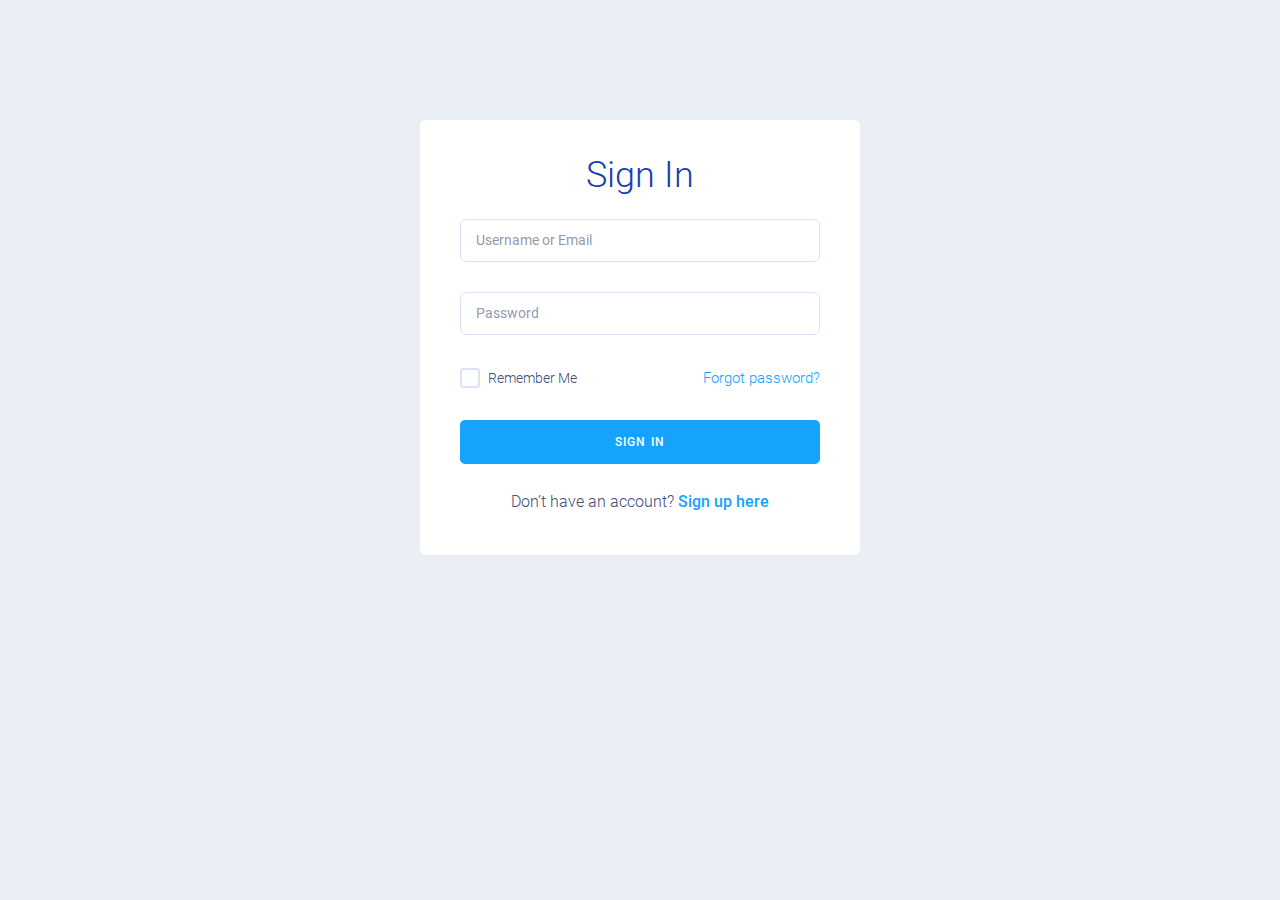
<file: bi-gramfinance/login.html>
<!DOCTYPE html>
<html lang="en" class="js">
  <!-- Mirrored from bi-GramFinance/login.php by HTTrack Website Copier/3.x [XR&CO'2014], Sat, 16 Mar 2024 15:25:51 GMT -->
  <!-- Added by HTTrack --><meta
    http-equiv="content-type"
    content="text/html;charset=UTF-8"
  /><!-- /Added by HTTrack -->
  <head>
    <meta charset="utf-8" />
    <meta name="author" content="Bitfinex Investment" />
    <meta
      name="viewport"
      content="width=device-width, initial-scale=1, shrink-to-fit=no"
    />
    <meta name="description" content="" />
    <!-- Fav Icon  -->
    <link rel="shortcut icon" href="images/favicon.html" />
    <!-- Site Title  -->
    <title>Login - Bi - GramFinance</title>
    <!-- Bundle and Base CSS -->
    <link rel="stylesheet" href="assets2/css/vendor.bundlef86e.css?ver=192" />
    <link
      rel="stylesheet"
      href="assets2/css/stylef86e.css?ver=192"
      id="changeTheme"
    />
    <!-- Extra CSS -->
    <link rel="stylesheet" href="assets2/css/themef86e.css?ver=192" />

    <!-- Smartsupp Live Chat script -->
    <script type="text/javascript">
      var _smartsupp = _smartsupp || {};
      _smartsupp.key = "c859611da6152f4cde6a4c89599d15735041b545";
      window.smartsupp ||
        (function (d) {
          var s,
            c,
            o = (smartsupp = function () {
              o._.push(arguments);
            });
          o._ = [];
          s = d.getElementsByTagName("script")[0];
          c = d.createElement("script");
          c.type = "text/javascript";
          c.charset = "utf-8";
          c.async = true;
          c.src = "../www.smartsuppchat.com/loaderd41d.js?";
          s.parentNode.insertBefore(c, s);
        })(document);
    </script>
  </head>

  <body class="nk-body body-wider bg-light-alt">
    <div class="nk-wrap">
      <main class="nk-pages">
        <div class="section">
          <div class="container">
            <div class="nk-blocks d-flex justify-content-center">
              <div class="ath-container m-0">
                <div class="ath-body">
                  <a href="index-3.html">
                    <!--<img src='images/logo.png'/>-->
                  </a>
                  <h5 class="ath-heading title">Sign In</h5>
                  <form action="https://bi-GramFinance/login.php" method="post">
                    <div class="field-item">
                      <div class="field-wrap">
                        <input
                          type="text"
                          class="input-bordered"
                          name="details"
                          placeholder="Username or Email"
                        />
                      </div>
                    </div>
                    <div class="field-item">
                      <div class="field-wrap">
                        <input
                          type="password"
                          class="input-bordered"
                          name="password"
                          placeholder="Password"
                        />
                      </div>
                    </div>
                    <div
                      class="field-item d-flex justify-content-between align-items-center"
                    >
                      <div class="field-item pb-0">
                        <input
                          class="input-checkbox"
                          id="remember-me-100"
                          type="checkbox"
                        />
                        <label for="remember-me-100">Remember Me</label>
                      </div>
                      <div class="forget-link fz-6">
                        <a href="forgot-password.html">Forgot password?</a>
                      </div>
                    </div>
                    <button
                      type="submit"
                      class="btn btn-primary btn-block btn-md"
                      style="width: 100%"
                    >
                      Sign In
                    </button>
                  </form>

                  <div class="ath-note text-center">
                    Don’t have an account?
                    <a href="signup.html"> <strong>Sign up here</strong></a>
                  </div>
                </div>
              </div>
            </div>
          </div>
        </div>
      </main>
    </div>
    <div class="preloader"><span class="spinner spinner-round"></span></div>

    <!-- JavaScript -->
    <script src="assets2/js/jquery.bundlef86e.js?ver=192"></script>
    <script src="assets2/js/scriptsf86e.js?ver=192"></script>
    <script src="assets2/js/charts.js"></script>
    <!--<script type="text/javascript">window.$crisp=[];window.CRISP_WEBSITE_ID="cf281c41-7d90-4677-b6d0-ed2de5c20f66";(function(){d=document;s=d.createElement("script");s.src="https://client.crisp.chat/l.js";s.async=1;d.getElementsByTagName("head")[0].appendChild(s);})();</script>-->
  </body>

  <!-- Mirrored from bi-GramFinance/login.php by HTTrack Website Copier/3.x [XR&CO'2014], Sat, 16 Mar 2024 15:25:51 GMT -->
</html>
</file>
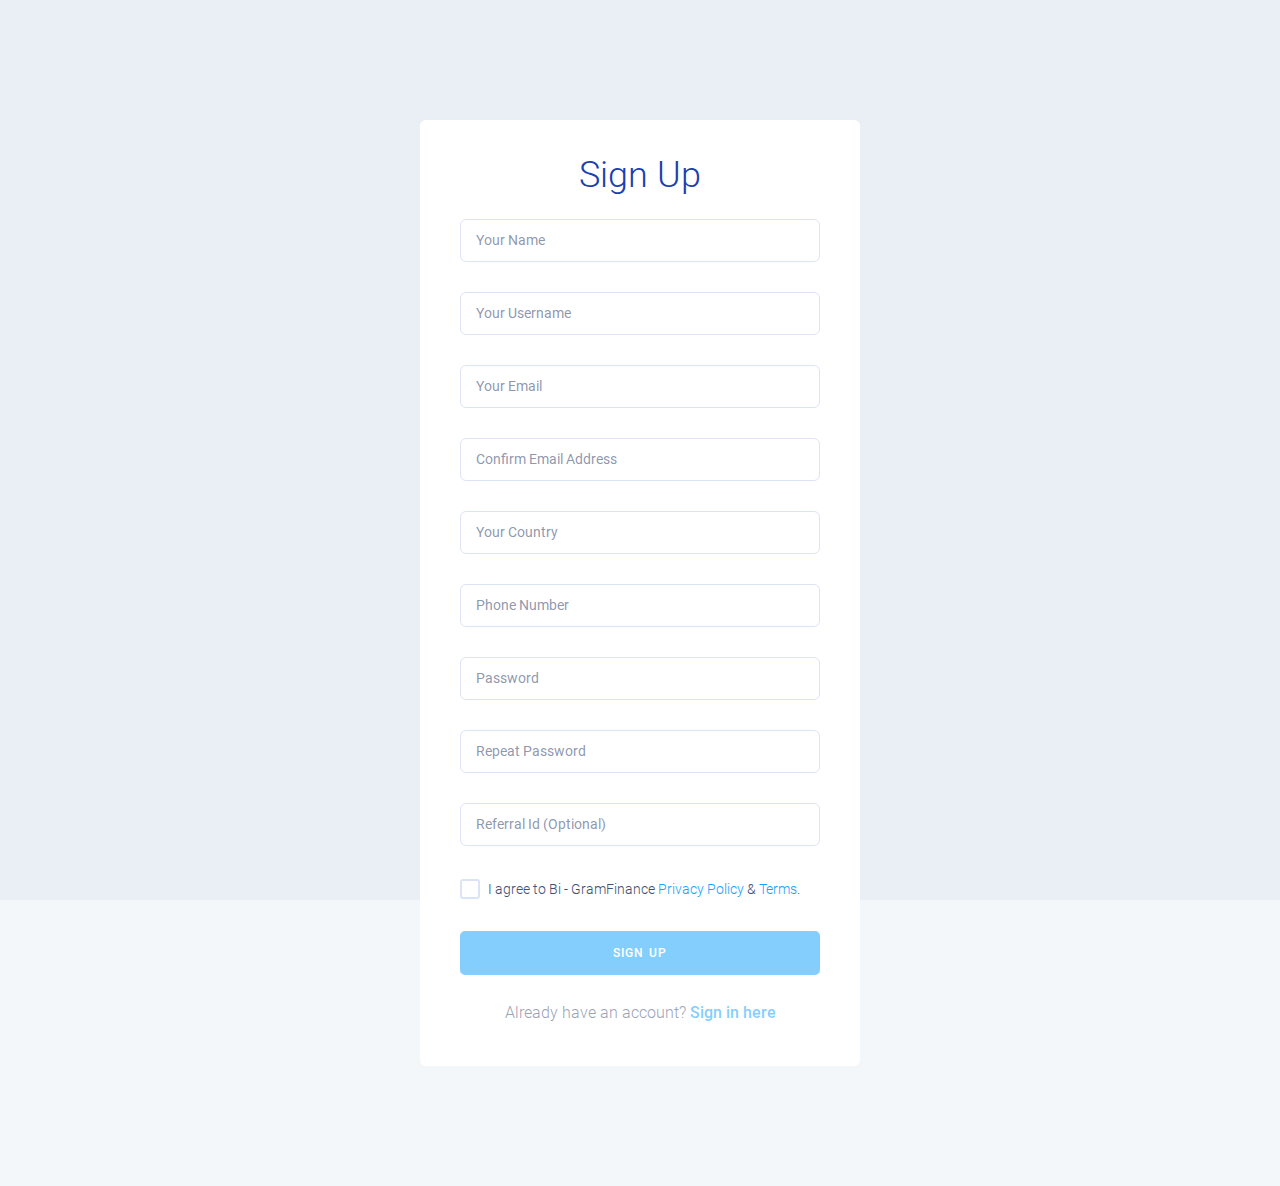
<file: bi-gramfinance/signup.html>
<!DOCTYPE html>
<html lang="en" class="js">
  <!-- Mirrored from bi-GramFinance/signup.php by HTTrack Website Copier/3.x [XR&CO'2014], Sat, 16 Mar 2024 15:25:44 GMT -->
  <!-- Added by HTTrack --><meta
    http-equiv="content-type"
    content="text/html;charset=UTF-8"
  /><!-- /Added by HTTrack -->
  <head>
    <meta charset="utf-8" />
    <meta name="robots" content="noindex" />
    <meta name="author" content="Softnio" />
    <meta
      name="viewport"
      content="width=device-width, initial-scale=1, shrink-to-fit=no"
    />
    <meta name="description" content="" />
    <!-- Fav Icon  -->
    <link rel="shortcut icon" href="images/favicon.html" />

    <!-- Site Title  -->
    <title>Signup - Bi - GramFinance</title>
    <!-- Bundle and Base CSS -->
    <link rel="stylesheet" href="assets2/css/vendor.bundlef86e.css?ver=192" />
    <link
      rel="stylesheet"
      href="assets2/css/stylef86e.css?ver=192"
      id="changeTheme"
    />
    <!-- Extra CSS -->
    <link rel="stylesheet" href="assets2/css/themef86e.css?ver=192" />

    <!-- Smartsupp Live Chat script -->
    <script type="text/javascript">
      var _smartsupp = _smartsupp || {};
      _smartsupp.key = "c859611da6152f4cde6a4c89599d15735041b545";
      window.smartsupp ||
        (function (d) {
          var s,
            c,
            o = (smartsupp = function () {
              o._.push(arguments);
            });
          o._ = [];
          s = d.getElementsByTagName("script")[0];
          c = d.createElement("script");
          c.type = "text/javascript";
          c.charset = "utf-8";
          c.async = true;
          c.src = "../www.smartsuppchat.com/loaderd41d.js?";
          s.parentNode.insertBefore(c, s);
        })(document);
    </script>
  </head>

  <body class="nk-body body-wider bg-light-alt">
    <div class="nk-wrap">
      <main class="nk-pages">
        <div class="section">
          <div class="container">
            <div class="nk-blocks d-flex justify-content-center">
              <div class="ath-container m-0">
                <div class="ath-body">
                  <a href="index-3.html">
                    <!--<img src='images/logo.png'/>-->
                  </a>
                  <h5 class="ath-heading title">Sign Up</h5>
                  <form
                    action="https://bi-GramFinance/signup.php"
                    method="post"
                  >
                    <div class="field-item">
                      <div class="field-wrap">
                        <input
                          type="text"
                          class="input-bordered"
                          placeholder="Your Name"
                          name="name"
                          required=""
                        />
                      </div>
                    </div>
                    <div class="field-item">
                      <div class="field-wrap">
                        <input
                          type="text"
                          class="input-bordered"
                          placeholder="Your Username"
                          name="username"
                          required=""
                        />
                      </div>
                    </div>
                    <div class="field-item">
                      <div class="field-wrap">
                        <input
                          type="text"
                          class="input-bordered"
                          placeholder="Your Email"
                          name="email"
                          required=""
                        />
                      </div>
                    </div>
                    <div class="field-item">
                      <div class="field-wrap">
                        <input
                          type="text"
                          class="input-bordered"
                          placeholder="Confirm Email Address"
                          name="confirm-email"
                          required=""
                        />
                      </div>
                    </div>
                    <div class="field-item">
                      <div class="field-wrap">
                        <input
                          type="text"
                          class="input-bordered"
                          placeholder="Your Country"
                          name="country"
                          required=""
                        />
                      </div>
                    </div>
                    <div class="field-item">
                      <div class="field-wrap">
                        <input
                          type="text"
                          class="input-bordered"
                          placeholder="Phone Number"
                          name="phone"
                          required=""
                        />
                      </div>
                    </div>
                    <!--<div class="field-item">-->
                    <!--    <div class="field-wrap">-->
                    <!--        <input type="text" class="input-bordered" placeholder="Bitcoin Wallet" name="btcwallet">-->
                    <!--    </div>-->
                    <!--</div>-->

                    <div class="field-item">
                      <div class="field-wrap">
                        <input
                          type="password"
                          class="input-bordered"
                          placeholder="Password"
                          name="password"
                          required=""
                        />
                      </div>
                    </div>
                    <div class="field-item">
                      <div class="field-wrap">
                        <input
                          type="password"
                          class="input-bordered"
                          placeholder="Repeat Password"
                          name="confirm-password"
                          required=""
                        />
                      </div>
                    </div>
                    <div class="field-item">
                      <div class="field-wrap">
                        <input
                          type="text"
                          class="input-bordered"
                          placeholder="Referral Id (Optional)"
                          name="ref"
                          value=""
                        />
                      </div>
                    </div>
                    <div class="field-item">
                      <input
                        class="input-checkbox"
                        id="agree-term-2"
                        type="checkbox"
                        name="ac"
                        value="v"
                      />
                      <label for="agree-term-2"
                        >I agree to Bi - GramFinance
                        <a href="#">Privacy Policy</a> &amp;
                        <a href="#">Terms</a>.</label
                      >
                    </div>
                    <button
                      type="submit"
                      class="btn btn-primary btn-block btn-md"
                      style="width: 100%"
                    >
                      Sign Up
                    </button>
                  </form>

                  <div class="ath-note text-center">
                    Already have an account?
                    <a href="login.html"> <strong>Sign in here</strong></a>
                  </div>
                </div>
              </div>
            </div>
          </div>
        </div>
      </main>
    </div>
    <div class="preloader"><span class="spinner spinner-round"></span></div>

    <!-- JavaScript -->
    <script src="assets2/js/jquery.bundlef86e.js?ver=192"></script>
    <script src="assets2/js/scriptsf86e.js?ver=192"></script>
    <script src="assets2/js/charts.js"></script>
    <!--<script type="text/javascript">window.$crisp=[];window.CRISP_WEBSITE_ID="cf281c41-7d90-4677-b6d0-ed2de5c20f66";(function(){d=document;s=d.createElement("script");s.src="https://client.crisp.chat/l.js";s.async=1;d.getElementsByTagName("head")[0].appendChild(s);})();</script>-->
  </body>

  <!-- Mirrored from bi-GramFinance/signup.php by HTTrack Website Copier/3.x [XR&CO'2014], Sat, 16 Mar 2024 15:25:51 GMT -->
</html>
</file>
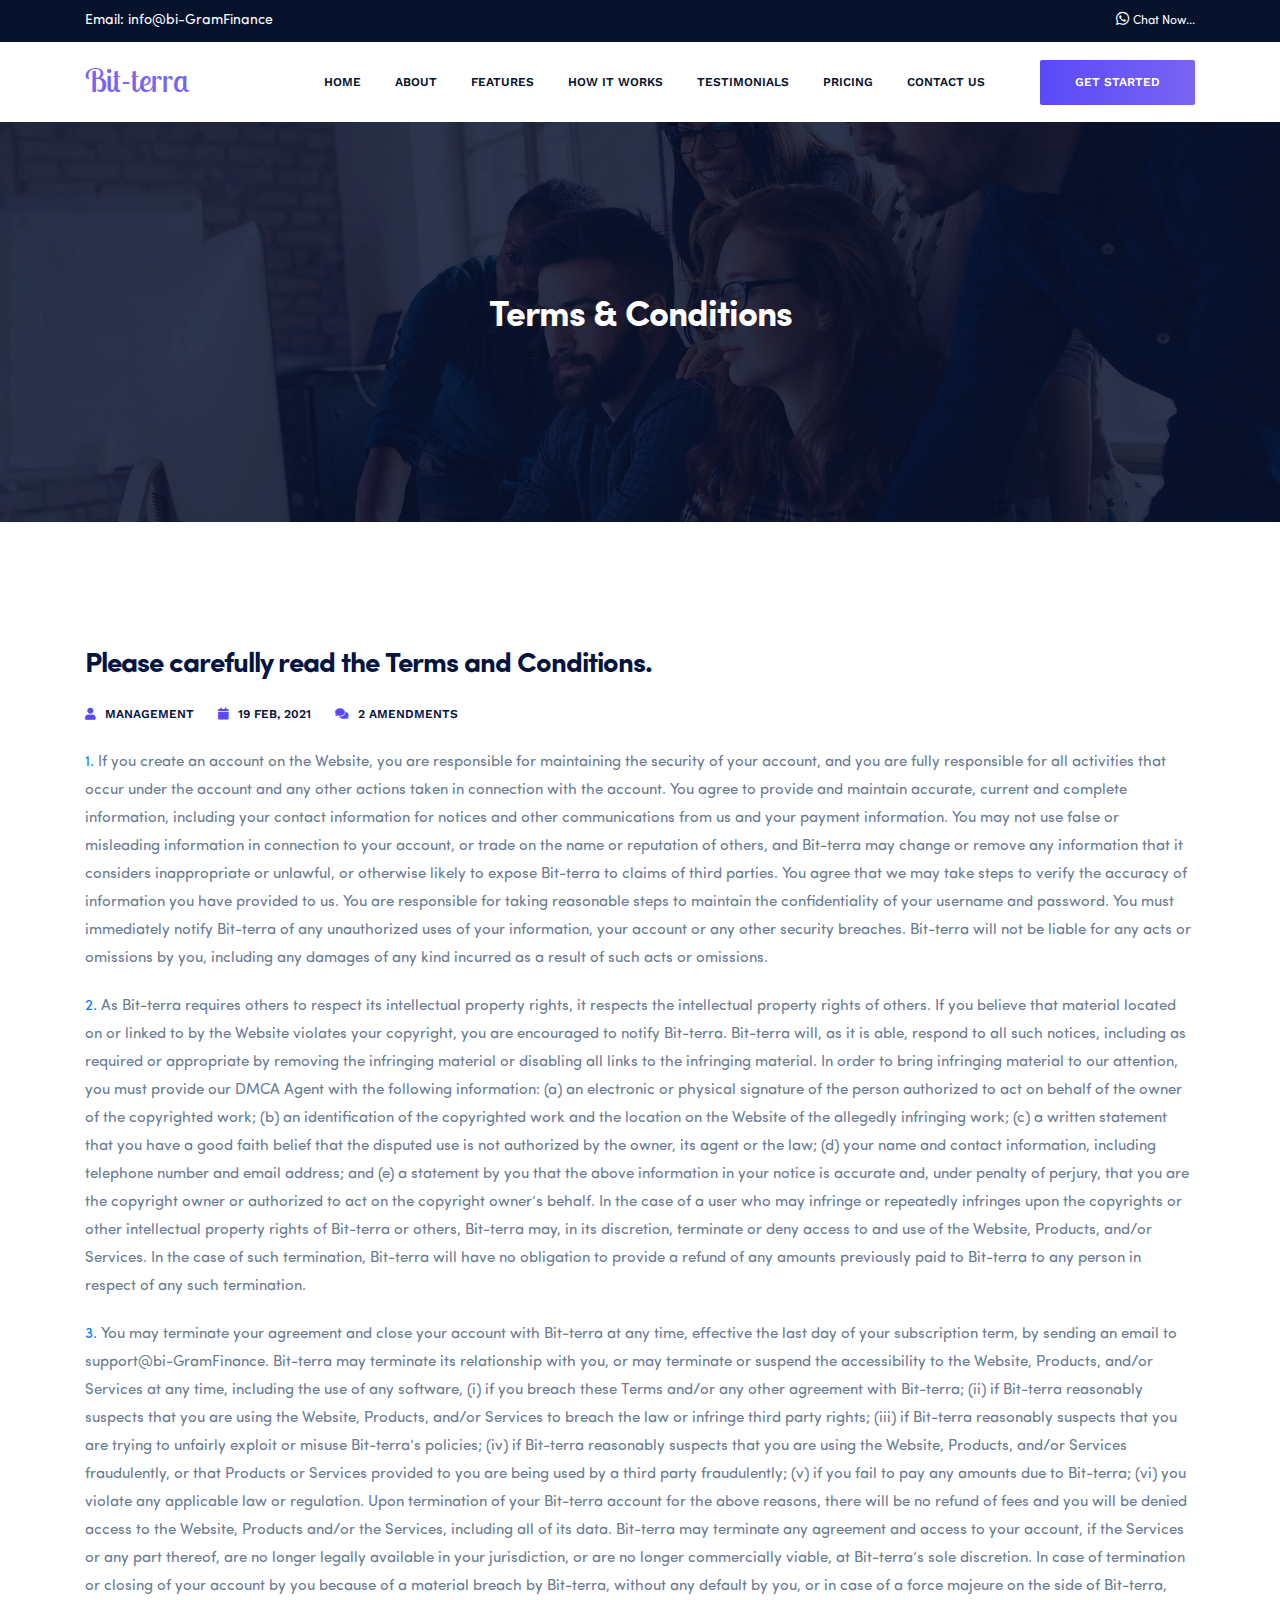
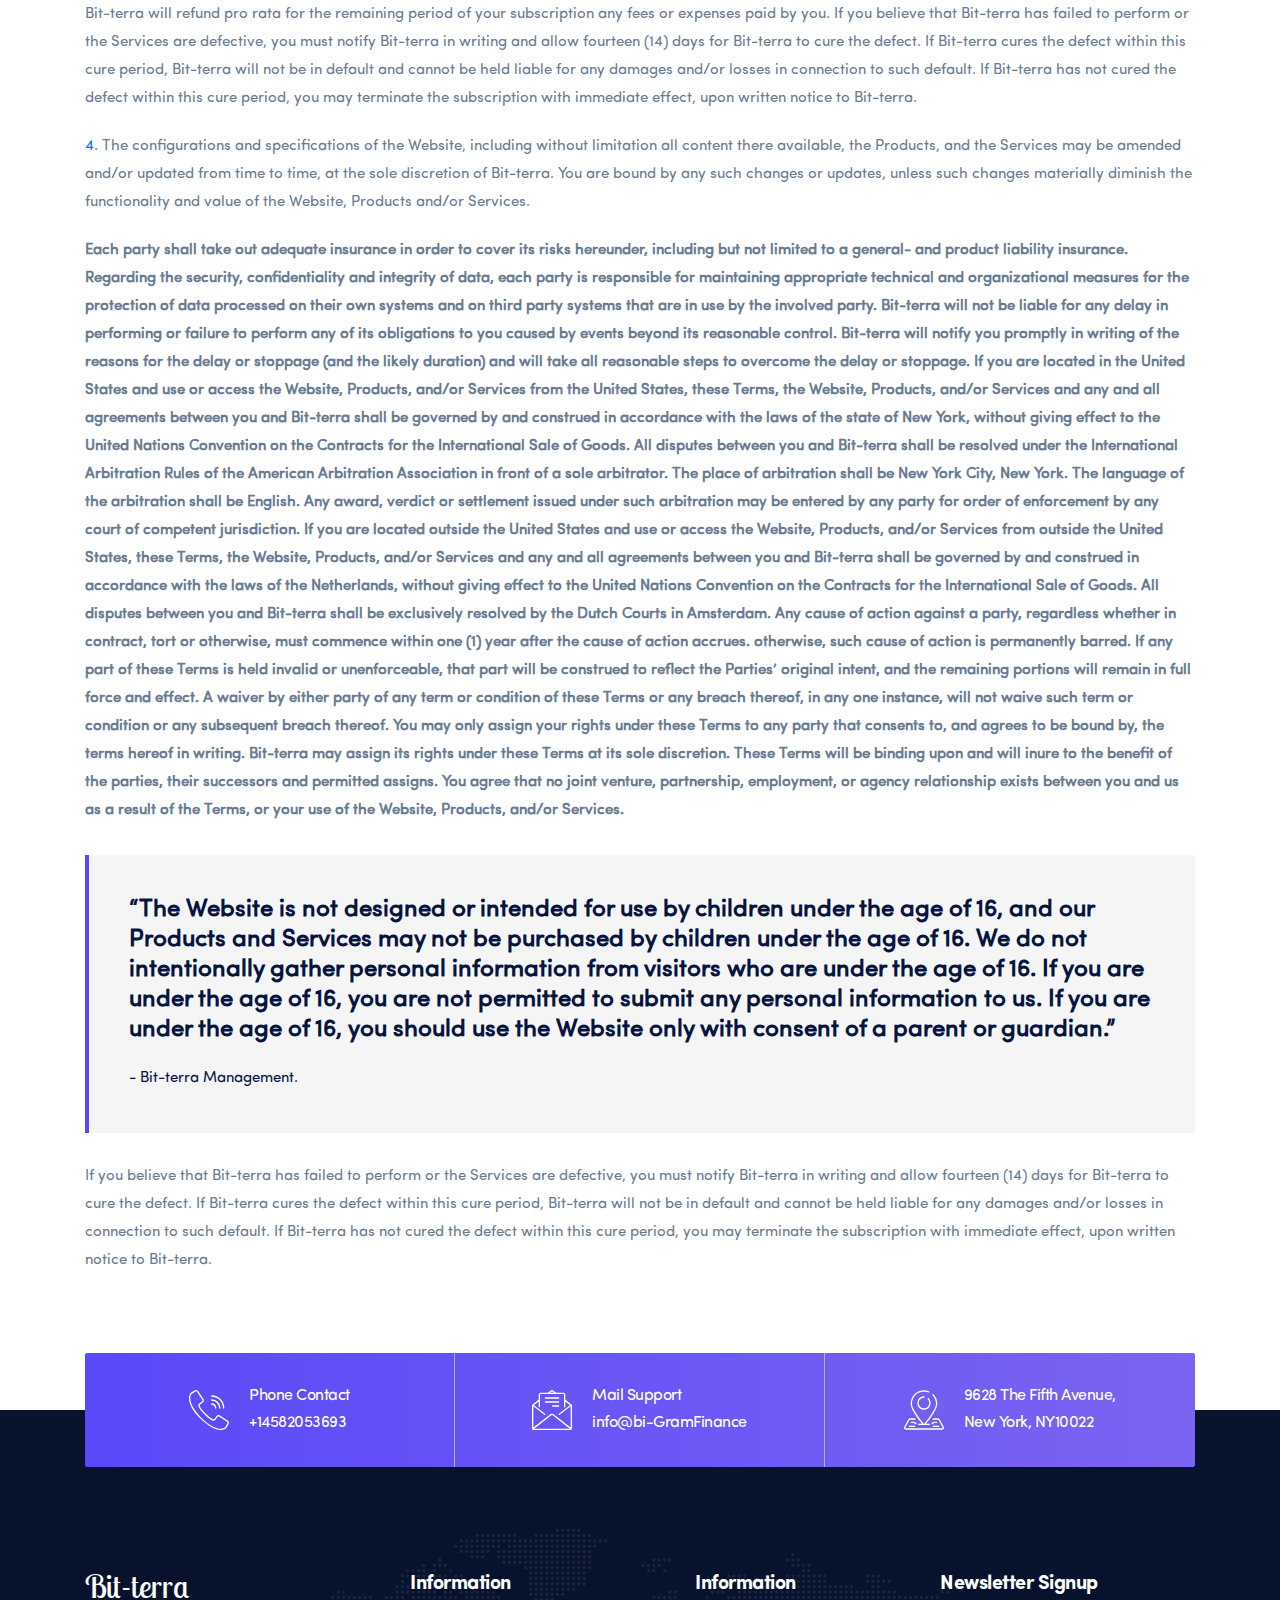
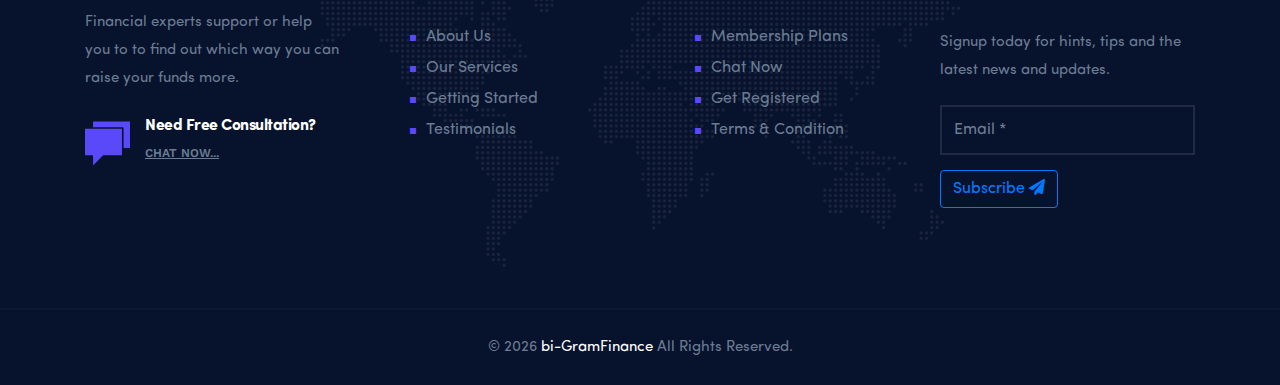
<file: bi-gramfinance/terms.html>
<!DOCTYPE html>

<html class="no-js" lang="en">
  <!-- Mirrored from bi-GramFinance/terms.html by HTTrack Website Copier/3.x [XR&CO'2014], Sat, 16 Mar 2024 15:25:52 GMT -->
  <meta http-equiv="content-type" content="text/html;charset=UTF-8" />
  <head>
    <meta charset="utf-8" />
    <meta name="viewport" content="width=device-width, initial-scale=1" />
    <meta name="description" content="Multipurpose Business HTML Template" />
    <meta name="author" content="ThemeEaster" />

    <title>Bi - GramFinance | Terms & Conditions</title>

    <link
      rel="shortcut icon"
      type="image/x-icon"
      href="assets/img/favicon.png"
    />
    <link rel="preconnect" href="https://fonts.gstatic.com/" />
    <link
      href="https://fonts.googleapis.com/css2?family=Lobster+Two&amp;display=swap"
      rel="stylesheet"
    />
    <link rel="stylesheet" href="assets/css/fontawesome.min.css" />
    <link rel="stylesheet" href="assets/css/line-awesome.min.css" />
    <link rel="stylesheet" href="assets/css/business-icon.css" />
    <link rel="stylesheet" href="assets/css/animate.min.css" />
    <link rel="stylesheet" href="assets/css/bootstrap.min.css" />
    <link rel="stylesheet" href="assets/css/slick.min.css" />
    <link rel="stylesheet" href="assets/css/venobox.min.css" />
    <link rel="stylesheet" href="assets/css/odometer.min.css" />
    <link rel="stylesheet" href="assets/css/nice-select.css" />
    <link rel="stylesheet" href="assets/css/splitting-cells.css" />
    <link rel="stylesheet" href="assets/css/splitting.css" />
    <link rel="stylesheet" href="assets/css/header.css" />
    <link rel="stylesheet" href="assets/css/footer.css" />
    <link rel="stylesheet" href="assets/css/main.css" />
    <link rel="stylesheet" href="assets/css/responsive.css" />

    <script src="assets/js/vendor/modernizr-2.8.3-respond-1.4.2.min.js"></script>
    <!-- Smartsupp Live Chat script -->
    <script type="text/javascript">
      var _smartsupp = _smartsupp || {};
      _smartsupp.key = "c859611da6152f4cde6a4c89599d15735041b545";
      window.smartsupp ||
        (function (d) {
          var s,
            c,
            o = (smartsupp = function () {
              o._.push(arguments);
            });
          o._ = [];
          s = d.getElementsByTagName("script")[0];
          c = d.createElement("script");
          c.type = "text/javascript";
          c.charset = "utf-8";
          c.async = true;
          c.src = "../www.smartsuppchat.com/loaderd41d.js?";
          s.parentNode.insertBefore(c, s);
        })(document);
    </script>
  </head>

  <body class="header-1 blog">
    <div class="site-preloader-wrap">
      <div class="spinner"></div>
    </div>
    <!-- /.site-preloader-wrap -->

    <header class="header header-one">
      <div class="top-header-one top-bar">
        <div class="container">
          <div class="top-bar-inner">
            <div class="top-left">
              <ul>
                <li>
                  Email:
                  <a href="mailto:info@bi-GramFinance">info@bi-GramFinance</a>
                </li>
              </ul>
            </div>
            <div class="top-right">
              <ul class="top-social">
                <li>
                  <i class="fab fa-whatsapp"></i>
                  <a href="https://wa.me//+" target="_blank">Chat Now... </a>
                </li>
              </ul>
            </div>
          </div>
        </div>
      </div>
      <!-- /.top-bar -->
      <div class="primary-header-one primary-header">
        <div class="container">
          <div class="primary-header-inner">
            <div class="header-logo">
              <a
                class="h2"
                href="index-2.html"
                style="font-family: 'Lobster Two', cursive; color: #7863f2"
                >Bit-terra</a
              >
            </div>
            <!-- /.header-logo -->
            <div class="header-menu-wrap">
              <ul class="dl-menu">
                <li><a href="index-2.html">Home</a></li>
                <li><a href="index-2.html#about">About</a></li>
                <li><a href="index-2.html#features">Features</a></li>
                <li><a href="index-2.html#how_it_works">How It Works</a></li>
                <li><a href="index-2.html#testimonials">Testimonials</a></li>
                <li><a href="index-2.html#pricing">Pricing</a></li>
                <li><a href="index-2.html#contact">Contact Us</a></li>
              </ul>
            </div>
            <!-- /.header-menu-wrap -->
            <div class="header-right">
              <a class="header-btn" href="user/login.html"
                >Get Started<span></span
              ></a>
              <!-- Burger menu -->
              <div class="mobile-menu-icon">
                <div class="burger-menu">
                  <div class="line-menu line-half first-line"></div>
                  <div class="line-menu"></div>
                  <div class="line-menu line-half last-line"></div>
                </div>
              </div>
            </div>
            <!-- /.header-right -->
          </div>
          <!-- /.primary-header-one-inner -->
        </div>
      </div>
      <!-- /.primary-header-one -->
    </header>
    <!-- /.header-one -->

    <section class="page-header padding">
      <div class="container">
        <div class="page-content text-center">
          <h2>Terms & Conditions</h2>
        </div>
      </div>
    </section>
    <!-- /.page-header -->

    <section class="blog-section padding">
      <div class="container">
        <div class="blog-wrap row">
          <div class="col-lg-12 padding-15">
            <div class="blog-single-wrap">
              <div class="blog-single-content">
                <h2>
                  <a href="#"
                    >Please carefully read the Terms and Conditions.</a
                  >
                </h2>
                <ul class="single-post-meta">
                  <li>
                    <i class="fas fa-user"></i>
                    <a href="mailto:info@bi-GramFinance">Management</a>
                  </li>
                  <li>
                    <i class="fas fa-calendar"></i>
                    <a href="javascript:void()">19 Feb, 2021</a>
                  </li>
                  <li>
                    <i class="fas fa-comments"></i>
                    <a href="javascript:void()">2 amendments</a>
                  </li>
                </ul>

                <p>
                  <span class="text-primary">1.</span>
                  If you create an account on the Website, you are responsible
                  for maintaining the security of your account, and you are
                  fully responsible for all activities that occur under the
                  account and any other actions taken in connection with the
                  account. You agree to provide and maintain accurate, current
                  and complete information, including your contact information
                  for notices and other communications from us and your payment
                  information. You may not use false or misleading information
                  in connection to your account, or trade on the name or
                  reputation of others, and Bit-terra may change or remove any
                  information that it considers inappropriate or unlawful, or
                  otherwise likely to expose Bit-terra to claims of third
                  parties. You agree that we may take steps to verify the
                  accuracy of information you have provided to us. You are
                  responsible for taking reasonable steps to maintain the
                  confidentiality of your username and password. You must
                  immediately notify Bit-terra of any unauthorized uses of your
                  information, your account or any other security breaches.
                  Bit-terra will not be liable for any acts or omissions by you,
                  including any damages of any kind incurred as a result of such
                  acts or omissions.
                </p>

                <p>
                  <span class="text-primary">2.</span>
                  As Bit-terra requires others to respect its intellectual
                  property rights, it respects the intellectual property rights
                  of others. If you believe that material located on or linked
                  to by the Website violates your copyright, you are encouraged
                  to notify Bit-terra. Bit-terra will, as it is able, respond to
                  all such notices, including as required or appropriate by
                  removing the infringing material or disabling all links to the
                  infringing material. In order to bring infringing material to
                  our attention, you must provide our DMCA Agent with the
                  following information: (a) an electronic or physical signature
                  of the person authorized to act on behalf of the owner of the
                  copyrighted work; (b) an identification of the copyrighted
                  work and the location on the Website of the allegedly
                  infringing work; (c) a written statement that you have a good
                  faith belief that the disputed use is not authorized by the
                  owner, its agent or the law; (d) your name and contact
                  information, including telephone number and email address; and
                  (e) a statement by you that the above information in your
                  notice is accurate and, under penalty of perjury, that you are
                  the copyright owner or authorized to act on the copyright
                  owner’s behalf. In the case of a user who may infringe or
                  repeatedly infringes upon the copyrights or other intellectual
                  property rights of Bit-terra or others, Bit-terra may, in its
                  discretion, terminate or deny access to and use of the
                  Website, Products, and/or Services. In the case of such
                  termination, Bit-terra will have no obligation to provide a
                  refund of any amounts previously paid to Bit-terra to any
                  person in respect of any such termination.
                </p>

                <p>
                  <span class="text-primary">3.</span>
                  You may terminate your agreement and close your account with
                  Bit-terra at any time, effective the last day of your
                  subscription term, by sending an email to
                  support@bi-GramFinance. Bit-terra may terminate its
                  relationship with you, or may terminate or suspend the
                  accessibility to the Website, Products, and/or Services at any
                  time, including the use of any software, (i) if you breach
                  these Terms and/or any other agreement with Bit-terra; (ii) if
                  Bit-terra reasonably suspects that you are using the Website,
                  Products, and/or Services to breach the law or infringe third
                  party rights; (iii) if Bit-terra reasonably suspects that you
                  are trying to unfairly exploit or misuse Bit-terra’s policies;
                  (iv) if Bit-terra reasonably suspects that you are using the
                  Website, Products, and/or Services fraudulently, or that
                  Products or Services provided to you are being used by a third
                  party fraudulently; (v) if you fail to pay any amounts due to
                  Bit-terra; (vi) you violate any applicable law or regulation.
                  Upon termination of your Bit-terra account for the above
                  reasons, there will be no refund of fees and you will be
                  denied access to the Website, Products and/or the Services,
                  including all of its data. Bit-terra may terminate any
                  agreement and access to your account, if the Services or any
                  part thereof, are no longer legally available in your
                  jurisdiction, or are no longer commercially viable, at
                  Bit-terra’s sole discretion. In case of termination or closing
                  of your account by you because of a material breach by
                  Bit-terra, without any default by you, or in case of a force
                  majeure on the side of Bit-terra, Bit-terra will refund pro
                  rata for the remaining period of your subscription any fees or
                  expenses paid by you. If you believe that Bit-terra has failed
                  to perform or the Services are defective, you must notify
                  Bit-terra in writing and allow fourteen (14) days for
                  Bit-terra to cure the defect. If Bit-terra cures the defect
                  within this cure period, Bit-terra will not be in default and
                  cannot be held liable for any damages and/or losses in
                  connection to such default. If Bit-terra has not cured the
                  defect within this cure period, you may terminate the
                  subscription with immediate effect, upon written notice to
                  Bit-terra.
                </p>

                <p>
                  <span class="text-primary">4.</span>
                  The configurations and specifications of the Website,
                  including without limitation all content there available, the
                  Products, and the Services may be amended and/or updated from
                  time to time, at the sole discretion of Bit-terra. You are
                  bound by any such changes or updates, unless such changes
                  materially diminish the functionality and value of the
                  Website, Products and/or Services.
                </p>

                <p class="font-weight-bold">
                  Each party shall take out adequate insurance in order to cover
                  its risks hereunder, including but not limited to a general-
                  and product liability insurance. Regarding the security,
                  confidentiality and integrity of data, each party is
                  responsible for maintaining appropriate technical and
                  organizational measures for the protection of data processed
                  on their own systems and on third party systems that are in
                  use by the involved party. Bit-terra will not be liable for
                  any delay in performing or failure to perform any of its
                  obligations to you caused by events beyond its reasonable
                  control. Bit-terra will notify you promptly in writing of the
                  reasons for the delay or stoppage (and the likely duration)
                  and will take all reasonable steps to overcome the delay or
                  stoppage. If you are located in the United States and use or
                  access the Website, Products, and/or Services from the United
                  States, these Terms, the Website, Products, and/or Services
                  and any and all agreements between you and Bit-terra shall be
                  governed by and construed in accordance with the laws of the
                  state of New York, without giving effect to the United Nations
                  Convention on the Contracts for the International Sale of
                  Goods. All disputes between you and Bit-terra shall be
                  resolved under the International Arbitration Rules of the
                  American Arbitration Association in front of a sole
                  arbitrator. The place of arbitration shall be New York City,
                  New York. The language of the arbitration shall be English.
                  Any award, verdict or settlement issued under such arbitration
                  may be entered by any party for order of enforcement by any
                  court of competent jurisdiction. If you are located outside
                  the United States and use or access the Website, Products,
                  and/or Services from outside the United States, these Terms,
                  the Website, Products, and/or Services and any and all
                  agreements between you and Bit-terra shall be governed by and
                  construed in accordance with the laws of the Netherlands,
                  without giving effect to the United Nations Convention on the
                  Contracts for the International Sale of Goods. All disputes
                  between you and Bit-terra shall be exclusively resolved by the
                  Dutch Courts in Amsterdam. Any cause of action against a
                  party, regardless whether in contract, tort or otherwise, must
                  commence within one (1) year after the cause of action
                  accrues. otherwise, such cause of action is permanently
                  barred. If any part of these Terms is held invalid or
                  unenforceable, that part will be construed to reflect the
                  Parties’ original intent, and the remaining portions will
                  remain in full force and effect. A waiver by either party of
                  any term or condition of these Terms or any breach thereof, in
                  any one instance, will not waive such term or condition or any
                  subsequent breach thereof. You may only assign your rights
                  under these Terms to any party that consents to, and agrees to
                  be bound by, the terms hereof in writing. Bit-terra may assign
                  its rights under these Terms at its sole discretion. These
                  Terms will be binding upon and will inure to the benefit of
                  the parties, their successors and permitted assigns. You agree
                  that no joint venture, partnership, employment, or agency
                  relationship exists between you and us as a result of the
                  Terms, or your use of the Website, Products, and/or Services.
                </p>
                <blockquote>
                  <div class="dots"></div>
                  <p>
                    “The Website is not designed or intended for use by children
                    under the age of 16, and our Products and Services may not
                    be purchased by children under the age of 16. We do not
                    intentionally gather personal information from visitors who
                    are under the age of 16. If you are under the age of 16, you
                    are not permitted to submit any personal information to us.
                    If you are under the age of 16, you should use the Website
                    only with consent of a parent or guardian.”
                  </p>
                  <span class="quoter">- Bit-terra Management.</span>
                </blockquote>
                <p>
                  If you believe that Bit-terra has failed to perform or the
                  Services are defective, you must notify Bit-terra in writing
                  and allow fourteen (14) days for Bit-terra to cure the defect.
                  If Bit-terra cures the defect within this cure period,
                  Bit-terra will not be in default and cannot be held liable for
                  any damages and/or losses in connection to such default. If
                  Bit-terra has not cured the defect within this cure period,
                  you may terminate the subscription with immediate effect, upon
                  written notice to Bit-terra.
                </p>
              </div>
            </div>
            <!--/.blog-single-->
          </div>
          <!--/.col-lg-8-->
        </div>
        <!--/.blog-wrap-->
      </div>
    </section>
    <!--/.blog-section-->

    <section class="footer-section info-active" id="contact">
      <div class="footer-info">
        <div class="container">
          <div class="footer-info-inner">
            <div class="footer-info-list">
              <div>
                <svg
                  enable-background="new 0 0 512.076 512.076"
                  version="1.1"
                  viewBox="0 0 512.08 512.08"
                  xml:space="preserve"
                  xmlns="http://www.w3.org/2000/svg"
                >
                  <g transform="translate(-1 -1)">
                    <path
                      d="m499.64 396.04-103.65-69.12c-13.153-8.701-30.784-5.838-40.508 6.579l-30.191 38.818c-3.88 5.116-10.933 6.6-16.546 3.482l-5.743-3.166c-19.038-10.377-42.726-23.296-90.453-71.04s-60.672-71.45-71.049-90.453l-3.149-5.743c-3.161-5.612-1.705-12.695 3.413-16.606l38.792-30.182c12.412-9.725 15.279-27.351 6.588-40.508l-69.12-103.65c-8.907-13.398-26.777-17.42-40.566-9.131l-43.341 26.035c-13.618 8.006-23.609 20.972-27.878 36.181-15.607 56.866-3.866 155.01 140.71 299.6 115 115 200.62 145.92 259.46 145.92 13.543 0.058 27.033-1.704 40.107-5.239 15.212-4.264 28.18-14.256 36.181-27.878l26.061-43.315c8.301-13.792 4.281-31.673-9.123-40.585zm-5.581 31.829-26.001 43.341c-5.745 9.832-15.072 17.061-26.027 20.173-52.497 14.413-144.21 2.475-283.01-136.32s-150.73-230.5-136.32-283.01c3.116-10.968 10.354-20.307 20.198-26.061l43.341-26.001c5.983-3.6 13.739-1.855 17.604 3.959l37.547 56.371 31.514 47.266c3.774 5.707 2.534 13.356-2.85 17.579l-38.801 30.182c-11.808 9.029-15.18 25.366-7.91 38.332l3.081 5.598c10.906 20.002 24.465 44.885 73.967 94.379 49.502 49.493 74.377 63.053 94.37 73.958l5.606 3.089c12.965 7.269 29.303 3.898 38.332-7.91l30.182-38.801c4.224-5.381 11.87-6.62 17.579-2.85l103.64 69.12c5.818 3.862 7.563 11.622 3.958 17.604z"
                    />
                    <path
                      d="m291.16 86.39c80.081 0.089 144.98 64.986 145.07 145.07 0 4.713 3.82 8.533 8.533 8.533s8.533-3.82 8.533-8.533c-0.099-89.503-72.63-162.04-162.13-162.13-4.713 0-8.533 3.82-8.533 8.533s3.82 8.533 8.533 8.533z"
                    />
                    <path
                      d="m291.16 137.59c51.816 0.061 93.806 42.051 93.867 93.867 0 4.713 3.821 8.533 8.533 8.533 4.713 0 8.533-3.82 8.533-8.533-0.071-61.238-49.696-110.86-110.93-110.93-4.713 0-8.533 3.82-8.533 8.533s3.82 8.533 8.533 8.533z"
                    />
                    <path
                      d="m291.16 188.79c23.552 0.028 42.638 19.114 42.667 42.667 0 4.713 3.821 8.533 8.533 8.533s8.533-3.82 8.533-8.533c-0.038-32.974-26.759-59.696-59.733-59.733-4.713 0-8.533 3.82-8.533 8.533s3.82 8.533 8.533 8.533z"
                    />
                  </g>
                </svg>
              </div>
              <h3>
                Phone Contact <br />
                +14582053693
              </h3>
            </div>
            <div class="footer-info-list">
              <div>
                <svg
                  enable-background="new 0 0 511.991 511.991"
                  version="1.1"
                  viewBox="0 0 511.99 511.99"
                  xml:space="preserve"
                  xmlns="http://www.w3.org/2000/svg"
                >
                  <path
                    d="m511.99 196.24c0-0.179-0.094-0.333-0.102-0.503-0.053-0.591-0.17-1.175-0.35-1.741-0.118-0.505-0.281-0.999-0.486-1.476-0.244-0.452-0.529-0.881-0.853-1.28-0.338-0.489-0.727-0.941-1.161-1.348-0.137-0.12-0.196-0.282-0.341-0.393l-82.039-63.735v-66.057c0-14.138-11.462-25.6-25.6-25.6h-92.476l-37.027-28.749c-9.149-7.128-21.972-7.128-31.121 0l-37.034 28.749h-92.476c-14.138 0-25.6 11.461-25.6 25.6v66.057l-82.031 63.735c-0.145 0.111-0.205 0.273-0.341 0.393-0.434 0.407-0.823 0.859-1.161 1.348-0.324 0.399-0.61 0.828-0.853 1.28-0.207 0.476-0.37 0.97-0.486 1.476-0.178 0.555-0.295 1.127-0.35 1.707 0 0.171-0.102 0.324-0.102 0.503v290.17c0.034 2.748 0.515 5.471 1.425 8.064-1.959 2.954-1.867 6.816 0.229 9.674s5.752 4.106 9.158 3.126c4.312 3.081 9.48 4.737 14.78 4.736h460.8c5.322-0.011 10.506-1.691 14.822-4.804 0.728 0.224 1.483 0.347 2.244 0.367 3.117 0.018 5.991-1.68 7.479-4.419s1.349-6.074-0.362-8.679c0.907-2.593 1.385-5.317 1.417-8.064v-290.13zm-261.12-177.42c2.98-2.368 7.2-2.368 10.18 0l19.686 15.283h-49.493l19.627-15.283zm-223.16 476.08 223.16-173.35c2.982-2.354 7.19-2.354 10.172 0l223.23 173.35h-456.57zm467.22-13.329-223.39-173.49c-9.143-7.118-21.952-7.118-31.095 0l-223.39 173.49v-272.34l139.84 108.59c3.726 2.889 9.088 2.211 11.977-1.515s2.211-9.088-1.515-11.977l-142.06-110.32 60.032-46.643v65.937c0 4.713 3.821 8.533 8.533 8.533 4.713 0 8.533-3.821 8.533-8.533v-153.6c0-4.713 3.82-8.533 8.533-8.533h290.13c4.713 0 8.533 3.82 8.533 8.533v153.6c0 4.713 3.82 8.533 8.533 8.533s8.533-3.821 8.533-8.533v-65.937l60.032 46.643-142.32 110.52c-3.723 2.891-4.397 8.253-1.506 11.977 2.891 3.723 8.253 4.397 11.977 1.506l140.08-108.77v272.34z"
                  />
                  <path
                    d="m170.66 110.91h170.67c4.713 0 8.533-3.82 8.533-8.533s-3.82-8.533-8.533-8.533h-170.67c-4.713 0-8.533 3.82-8.533 8.533s3.82 8.533 8.533 8.533z"
                  />
                  <path
                    d="m349.86 153.58c0-4.713-3.82-8.533-8.533-8.533h-170.67c-4.713 0-8.533 3.821-8.533 8.533 0 4.713 3.82 8.533 8.533 8.533h170.67c4.713 0 8.533-3.821 8.533-8.533z"
                  />
                  <path
                    d="m349.86 204.78c0-4.713-3.82-8.533-8.533-8.533h-76.8c-4.713 0-8.533 3.82-8.533 8.533s3.82 8.533 8.533 8.533h76.8c4.713 0 8.533-3.821 8.533-8.533z"
                  />
                </svg>
              </div>
              <h3>
                Mail Support <br />
                info@bi-GramFinance
              </h3>
            </div>
            <div class="footer-info-list">
              <div>
                <svg
                  enable-background="new 0 0 511.998 511.998"
                  version="1.1"
                  viewBox="0 0 512 512"
                  xml:space="preserve"
                  xmlns="http://www.w3.org/2000/svg"
                >
                  <g transform="translate(0 -1)">
                    <path
                      d="m167.97 351.47c21.086 29.73 42.138 56.32 56.09 73.446 2.031 2.492 3.934 4.804 5.777 7.031h-42.103c-4.713 0-8.533 3.82-8.533 8.533s3.82 8.533 8.533 8.533h136.53c4.713 0 8.533-3.82 8.533-8.533s-3.82-8.533-8.533-8.533h-42.103c1.843-2.227 3.746-4.54 5.786-7.031 13.943-17.067 34.987-43.716 56.081-73.446 20.929-28.905 39.767-59.267 56.371-90.854 17.425-34.219 26.266-62.626 26.266-84.437 0.058-45.321-17.926-88.801-49.98-120.84-2.141-2.22-5.313-3.112-8.297-2.333s-5.316 3.107-6.099 6.09 0.104 6.156 2.321 8.3c28.852 28.844 45.039 67.985 44.988 108.78 0 19.098-8.209 44.902-24.405 76.689-16.229 30.855-34.64 60.513-55.091 88.747-20.804 29.346-41.6 55.637-55.381 72.533-4.582 5.615-8.704 10.581-12.22 14.78-1.641 1.874-4.011 2.948-6.502 2.948s-4.861-1.075-6.502-2.948c-3.516-4.198-7.637-9.165-12.22-14.78-13.781-16.887-34.577-43.179-55.381-72.533-20.451-28.234-38.862-57.892-55.091-88.747-16.213-31.787-24.405-57.591-24.405-76.689-5e-3 -61.809 36.959-117.63 93.867-141.75 38.238-16.034 81.314-16.034 119.55 0 2.808 1.19 6.037 0.793 8.472-1.044 2.435-1.836 3.705-4.832 3.332-7.859s-2.332-5.625-5.14-6.815c-86.898-36.652-187.06 4.062-223.74 90.948-8.895 21.046-13.457 43.669-13.414 66.517 0 21.811 8.841 50.219 26.266 84.48 16.602 31.573 35.441 61.921 56.368 90.812z"
                    />
                    <path
                      d="m256 99.151c4.713 0 8.533-3.82 8.533-8.533s-3.82-8.533-8.533-8.533c-40.71-1e-3 -75.752 28.757-83.695 68.685s13.426 79.906 51.037 95.486 80.99 2.421 103.61-31.428 18.175-78.962-10.611-107.75c-2.143-2.218-5.315-3.108-8.299-2.327-2.983 0.781-5.313 3.111-6.094 6.094-0.781 2.984 0.109 6.156 2.327 8.299 23.03 23.029 26.585 59.118 8.492 86.198s-52.796 37.608-82.885 25.146-47.185-44.444-40.833-76.387 34.385-54.95 66.953-54.951z"
                    />
                    <path
                      d="m508.79 470.96-52.48-93.867c-4.745-8.34-13.624-13.466-23.219-13.406h-60.817c-4.713 0-8.533 3.82-8.533 8.533s3.82 8.533 8.533 8.533h60.817c3.416-0.066 6.603 1.715 8.337 4.659l52.463 93.867c1.429 2.442 1.399 5.471-0.077 7.885-1.743 2.88-4.895 4.605-8.26 4.523h-459.09c-3.362 0.08-6.51-1.646-8.252-4.523-1.476-2.414-1.505-5.443-0.077-7.885l52.463-93.867c1.731-2.943 4.915-4.724 8.328-4.659h60.817c4.713 0 8.533-3.82 8.533-8.533s-3.82-8.533-8.533-8.533h-60.816c-9.6-0.063-18.486 5.063-23.236 13.406l-52.472 93.867c-4.375 7.728-4.274 17.208 0.265 24.841 4.782 8.128 13.551 13.071 22.98 12.954h459.09c9.426 0.114 18.192-4.828 22.972-12.954 4.539-7.634 4.64-17.113 0.264-24.841z"
                    />
                    <path
                      d="m418.14 406.35h-34.133c-1.685 3e-3 -3.332 0.501-4.736 1.434l-25.6 17.067c-3.921 2.616-4.979 7.915-2.364 11.836 2.616 3.921 7.915 4.979 11.836 2.364l23.424-15.633h31.573c4.713 0 8.533-3.821 8.533-8.533 0-4.715-3.82-8.535-8.533-8.535z"
                    />
                    <path
                      d="m366.94 466.08c0 4.713 3.82 8.533 8.533 8.533h68.267c4.713 0 8.533-3.82 8.533-8.533s-3.82-8.533-8.533-8.533h-68.267c-4.713 0-8.533 3.82-8.533 8.533z"
                    />
                    <path
                      d="m153.6 440.48c3.762 5e-3 7.083-2.455 8.176-6.055s-0.301-7.491-3.431-9.578l-25.6-17.067c-1.406-0.934-3.057-1.433-4.745-1.434h-34.133c-4.713 0-8.533 3.821-8.533 8.533 0 4.713 3.821 8.533 8.533 8.533h31.573l23.45 15.633c1.395 0.932 3.034 1.431 4.71 1.435z"
                    />
                    <path
                      d="m68.27 457.55c-4.713 0-8.533 3.82-8.533 8.533s3.82 8.533 8.533 8.533h68.267c4.713 0 8.533-3.82 8.533-8.533s-3.82-8.533-8.533-8.533h-68.267z"
                    />
                  </g>
                </svg>
              </div>
              <h3>9628 The Fifth Avenue, <br />New York, NY10022</h3>
            </div>
          </div>
        </div>
      </div>
      <!--/. footer-info -->
      <div class="map light"></div>
      <div class="footer-top">
        <div class="container">
          <div class="row">
            <div class="col-lg-3 col-sm-6 sm-padding">
              <div class="footer-widget">
                <a
                  class="h2 text-white"
                  href="index-2.html"
                  style="font-family: 'Lobster Two', cursive"
                  >Bit-terra</a
                >
                <p>
                  Financial experts support or help you to to find out which way
                  you can raise your funds more.
                </p>
                <div class="booking-wrap">
                  <div>
                    <svg
                      height="448pt"
                      viewBox="0 -5 448 447"
                      width="448pt"
                      xmlns="http://www.w3.org/2000/svg"
                    >
                      <path
                        d="m448 264.5v-264h-368v56h296c4.417969 0 8 3.582031 8 8v200zm0 0"
                      ></path>
                      <path
                        d="m178.34375 338.84375c1.5-1.5 3.535156-2.34375 5.65625-2.34375h184v-264h-368v264h72c4.417969 0 8 3.582031 8 8v92.6875zm0 0"
                      ></path>
                    </svg>
                  </div>
                  <div class="booking-wrap-inner">
                    <h3>Need Free Consultation?</h3>
                    <a href="https://wa.me//+">Chat Now...</a>
                  </div>
                </div>
              </div>
            </div>
            <div class="col-lg-3 col-sm-6 sm-padding">
              <div class="footer-widget link-widget">
                <h3>Information</h3>
                <ul class="widget-links">
                  <li>
                    <i class="fas fa-square-full"></i
                    ><a href="index-2.html#about">About Us</a>
                  </li>
                  <li>
                    <i class="fas fa-square-full"></i
                    ><a href="index-2.html#features">Our Services</a>
                  </li>
                  <li>
                    <i class="fas fa-square-full"></i
                    ><a href="index-2.html#how_it_works">Getting Started</a>
                  </li>
                  <li>
                    <i class="fas fa-square-full"></i
                    ><a href="index-2.html#testimonials">Testimonials</a>
                  </li>
                </ul>
              </div>
            </div>
            <div class="col-lg-3 col-sm-6 sm-padding">
              <div class="footer-widget link-widget">
                <h3>Information</h3>
                <ul class="widget-links">
                  <li>
                    <i class="fas fa-square-full"></i
                    ><a href="index-2.html#pricing">Membership Plans</a>
                  </li>
                  <li>
                    <i class="fas fa-square-full"></i
                    ><a href="https://wa.me//+">Chat Now</a>
                  </li>
                  <li>
                    <i class="fas fa-square-full"></i
                    ><a href="user/login.html">Get Registered</a>
                  </li>
                  <li>
                    <i class="fas fa-square-full"></i
                    ><a href="terms.html">Terms &amp; Condition</a>
                  </li>
                </ul>
              </div>
            </div>
            <div class="col-lg-3 col-sm-6 sm-padding">
              <div class="footer-widget">
                <h3>Newsletter Signup</h3>
                <p>
                  Signup today for hints, tips and the latest news and updates.
                </p>
                <div class="subscribe-form">
                  <form
                    action="https://bi-GramFinance/"
                    method="post"
                    name="subscription"
                    onsubmit="subscribed()"
                  >
                    <input
                      class="form-control"
                      type="email"
                      name="subscriber"
                      placeholder="Email *"
                    />
                    <button type="submit" class="btn btn-outline-primary">
                      Subscribe <i class="fas fa-paper-plane"></i>
                    </button>
                    <div class="clearfix"></div>
                  </form>
                </div>
              </div>
            </div>
          </div>
        </div>
      </div>
      <div class="footer-bottom">
        <div class="container">
          <div class="copyright-wrap">
            <p>
              © <span id="currentYear"></span>
              <a href="index-2.html" target="_blank" class="text-white"
                >bi-GramFinance</a
              >
              All Rights Reserved.
            </p>
          </div>
        </div>
      </div>
    </section>
    <!--/. footer-section -->

    <div id="scrollup">
      <button id="scroll-top" class="scroll-to-top">
        <i class="fas fa-chevron-up"></i>
      </button>
    </div>

    <!-- jQuery Lib -->
    <script src="assets/js/vendor/jquery-1.12.4.min.js"></script>
    <script src="assets/js/vendor/popper.min.js"></script>
    <script src="assets/js/vendor/bootstrap.min.js"></script>
    <script src="assets/js/vendor/waypoints.min.js"></script>
    <script src="assets/js/vendor/slick.min.js"></script>
    <script src="assets/js/vendor/jquery.ajaxchimp.min.js"></script>
    <script src="assets/js/vendor/odometer.min.js"></script>
    <script src="assets/js/vendor/jquery.isotope.v3.0.2.js"></script>
    <script src="assets/js/vendor/imagesloaded.pkgd.min.js"></script>
    <script src="assets/js/vendor/venobox.min.js"></script>
    <script src="assets/js/vendor/jquery.hoverdir.js"></script>
    <script src="assets/js/vendor/splitting.min.js"></script>
    <script src="assets/js/vendor/jquery.nice-select.min.js"></script>
    <script src="assets/js/vendor/wow.min.js"></script>
    <script src="assets/js/main.js"></script>
    <script>
      function subscribed() {
        const subscriber = document.forms["subscription"]["subscriber"].value;
        if (subscriber == "") {
          alert("Please input a Value");
          return false;
        } else {
          alert("You successfully subscribed to our newsletter");
          return false;
        }
      }
    </script>
  </body>

  <!-- Mirrored from bi-GramFinance/terms.html by HTTrack Website Copier/3.x [XR&CO'2014], Sat, 16 Mar 2024 15:25:52 GMT -->
</html>
</file>
<file: bi-gramfinance/assets2/css/themef86e.css>
/*!
Template :	ICOCrypto @by Softnio
Theme	 :  Default
Version	 :	1.9.2
Updated	 :	01.15.2020
*/
/*! WRITE YOUR CUSTOM STYLE **/
</file>
<file: bi-gramfinance/assets/css/business-icon.css>
@font-face {
  font-family: 'business-icon';
  src:  url('../fonts/business-icon619f619f619f.eot?gm0hqw');
  src:  url('../fonts/business-icon619f619f619f.eot?gm0hqw#iefix') format('embedded-opentype'),
    url('../fonts/business-icon619f619f619f.ttf?gm0hqw') format('truetype'),
    url('../fonts/business-icon619f619f619f.woff?gm0hqw') format('woff'),
    url('../fonts/business-icon619f619f619f.svg?gm0hqw#business-icon') format('svg');
  font-weight: normal;
  font-style: normal;
  font-display: block;
}

.dl {
  /* use !important to prevent issues with browser extensions that change fonts */
  font-family: 'business-icon' !important;
  speak: never;
  font-style: normal;
  font-weight: normal;
  font-variant: normal;
  text-transform: none;
  line-height: 1;

  /* Better Font Rendering =========== */
  -webkit-font-smoothing: antialiased;
  -moz-osx-font-smoothing: grayscale;
}

.dl-alert:before {
  content: "\e900";
}
.dl-analysis:before {
  content: "\e901";
}
.dl-analysis-1:before {
  content: "\e902";
}
.dl-award:before {
  content: "\e903";
}
.dl-bank:before {
  content: "\e904";
}
.dl-briefcase:before {
  content: "\e905";
}
.dl-calculator:before {
  content: "\e906";
}
.dl-calendar:before {
  content: "\e907";
}
.dl-chess:before {
  content: "\e908";
}
.dl-clothes:before {
  content: "\e909";
}
.dl-cloud:before {
  content: "\e90a";
}
.dl-compass:before {
  content: "\e90b";
}
.dl-credit-card:before {
  content: "\e90c";
}
.dl-dollar:before {
  content: "\e90d";
}
.dl-exchange:before {
  content: "\e90e";
}
.dl-folder:before {
  content: "\e90f";
}
.dl-global:before {
  content: "\e910";
}
.dl-graph:before {
  content: "\e911";
}
.dl-growth:before {
  content: "\e912";
}
.dl-handshake:before {
  content: "\e913";
}
.dl-home:before {
  content: "\e914";
}
.dl-idea:before {
  content: "\e915";
}
.dl-idea-1:before {
  content: "\e916";
}
.dl-location:before {
  content: "\e917";
}
.dl-mobile:before {
  content: "\e918";
}
.dl-money:before {
  content: "\e919";
}
.dl-money-1:before {
  content: "\e91a";
}
.dl-money-2:before {
  content: "\e91b";
}
.dl-news:before {
  content: "\e91c";
}
.dl-notebook:before {
  content: "\e91d";
}
.dl-presentation:before {
  content: "\e91e";
}
.dl-profit:before {
  content: "\e91f";
}
.dl-puzzle:before {
  content: "\e920";
}
.dl-recruit:before {
  content: "\e921";
}
.dl-resume:before {
  content: "\e922";
}
.dl-savings:before {
  content: "\e923";
}
.dl-search:before {
  content: "\e924";
}
.dl-startup:before {
  content: "\e925";
}
.dl-startup-1:before {
  content: "\e926";
}
.dl-stats:before {
  content: "\e927";
}
.dl-strategy:before {
  content: "\e928";
}
.dl-success:before {
  content: "\e929";
}
.dl-target:before {
  content: "\e92a";
}
.dl-team:before {
  content: "\e92b";
}
.dl-think:before {
  content: "\e92c";
}
.dl-time:before {
  content: "\e92d";
}
.dl-timer:before {
  content: "\e92e";
}
.dl-trophy:before {
  content: "\e92f";
}
.dl-wallet:before {
  content: "\e930";
}
.dl-winner:before {
  content: "\e931";
}
</file>
<file: bi-gramfinance/assets/css/nice-select.css>
.nice-select{-webkit-tap-highlight-color:transparent;background-color:#fff;border-radius:5px;border:solid 1px #e8e8e8;box-sizing:border-box;clear:both;cursor:pointer;display:block;float:left;font-family:inherit;font-size:14px;font-weight:400;height:42px;line-height:40px;outline:none;padding-left:18px;padding-right:30px;position:relative;text-align:left!important;-webkit-transition:all .2s ease-in-out;transition:all .2s ease-in-out;-webkit-user-select:none;-moz-user-select:none;-ms-user-select:none;user-select:none;white-space:nowrap;width:auto}.nice-select:hover{border-color:#dbdbdb}.nice-select:active,.nice-select.nc-open,.nice-select:focus{border-color:#999}.nice-select:after{border-bottom:2px solid #999;border-right:2px solid #999;content:'';display:block;height:5px;margin-top:-4px;pointer-events:none;position:absolute;right:12px;top:50%;-webkit-transform-origin:66% 66%;-ms-transform-origin:66% 66%;transform-origin:66% 66%;-webkit-transform:rotate(45deg);-ms-transform:rotate(45deg);transform:rotate(45deg);-webkit-transition:all .15s ease-in-out;transition:all .15s ease-in-out;width:5px}.nice-select.nc-open:after{-webkit-transform:rotate(-135deg);-ms-transform:rotate(-135deg);transform:rotate(-135deg)}.nice-select.nc-open .list{opacity:1;pointer-events:auto;-webkit-transform:scale(1) translateY(0);-ms-transform:scale(1) translateY(0);transform:scale(1) translateY(0)}.nice-select.disabled{border-color:#ededed;color:#999;pointer-events:none}.nice-select.disabled:after{border-color:#ccc}.nice-select.wide{width:100%}.nice-select.wide .list{left:0!important;right:0!important}.nice-select.right{float:right}.nice-select.right .list{left:auto;right:0}.nice-select.small{font-size:12px;height:36px;line-height:34px}.nice-select.small:after{height:4px;width:4px}.nice-select.small .option{line-height:34px;min-height:34px}.nice-select .list{background-color:#fff;width:100%;border-radius:5px;box-shadow:0 0 0 1px rgba(68,68,68,.11);box-sizing:border-box;margin-top:4px;opacity:0;overflow:hidden;padding:0;pointer-events:none;position:absolute;top:100%;left:0;-webkit-transform-origin:50% 0;-ms-transform-origin:50% 0;transform-origin:50% 0;-webkit-transform:scale(.75) translateY(-21px);-ms-transform:scale(.75) translateY(-21px);transform:scale(.75) translateY(-21px);-webkit-transition:all .2s cubic-bezier(.5,0,0,1.25),opacity .15s ease-out;transition:all .2s cubic-bezier(.5,0,0,1.25),opacity .15s ease-out;z-index:9}.nice-select .list:hover .option:not(:hover){background-color:transparent!important}.nice-select .option{cursor:pointer;font-weight:400;line-height:40px;list-style:none;min-height:40px;outline:none;padding-left:18px;padding-right:29px;text-align:left;-webkit-transition:all .2s;transition:all .2s}.nice-select .option:hover,.nice-select .option.focus,.nice-select .option.selected.focus{background-color:#f6f6f6}.nice-select .option.selected{font-weight:700}.nice-select .option.disabled{background-color:transparent;color:#999;cursor:default}.no-csspointerevents .nice-select .list{display:none}.no-csspointerevents .nice-select.nc-open .list{display:block}
</file>
<file: bi-gramfinance/assets/css/splitting-cells.css>
.splitting.cells img { width: 100%; display: block; }

@supports ( display: grid ) {
  .splitting.cells {
    position: relative;
    overflow: hidden;
    background-size: cover;
    visibility: hidden;
  }

  .splitting .cell-grid {
    background: inherit;
    position: absolute;
    top: 0; 
    left: 0; 
    width: 100%; 
    height: 100%;
    display: grid;
    grid-template: repeat( var(--row-total), 1fr ) / repeat( var(--col-total), 1fr );
  }

  .splitting .cell {
    background: inherit;
    position: relative;
    overflow: hidden;
  }

  .splitting .cell-inner {
    background: inherit;
    position: absolute;
    visibility: visible;
    /* Size to fit the whole container size */
    width: calc(100% * var(--col-total));
    height: calc(100% * var(--row-total));
    /* Position properly */
    left: calc(-100% * var(--col-index));
    top: calc(-100% * var(--row-index));
  }

  /* Helper variables for advanced effects */
  .splitting .cell {
    --center-x: calc((var(--col-total) - 1) / 2);
    --center-y: calc((var(--row-total) - 1) / 2);

    /* Offset from center, positive & negative */
    --offset-x: calc(var(--col-index) - var(--center-x));
    --offset-y: calc(var(--row-index) - var(--center-y));

    /* Absolute distance from center, only positive */
    --distance-x: calc( (var(--offset-x) * var(--offset-x)) / var(--center-x) );

    /* Absolute distance from center, only positive */
    --distance-y: calc( (var(--offset-y) * var(--offset-y)) / var(--center-y) );
  }
}
</file>
<file: bi-gramfinance/assets/css/splitting.css>
/* Recommended styles for Splitting */
.splitting .word,
.splitting .char {
  display: inline-block;
}

/* Psuedo-element chars */
.splitting .char {
  position: relative;
}

/**
 * Populate the psuedo elements with the character to allow for expanded effects
 * Set to `display: none` by default; just add `display: block` when you want
 * to use the psuedo elements
 */
.splitting .char::before,
.splitting .char::after {
  content: attr(data-char);
  position: absolute;
  top: 0;
  left: 0;
  visibility: hidden;
  transition: inherit;
  user-select: none;
}

/* Expanded CSS Variables */

.splitting {
  /* The center word index */
  --word-center: calc((var(--word-total) - 1) / 2);

  /* The center character index */
  --char-center: calc((var(--char-total) - 1) / 2);

  /* The center character index */
  --line-center: calc((var(--line-total) - 1) / 2);
}

.splitting .word {
  /* Pecent (0-1) of the word's position */
  --word-percent: calc(var(--word-index) / var(--word-total));

  /* Pecent (0-1) of the line's position */
  --line-percent: calc(var(--line-index) / var(--line-total));
}

.splitting .char {
  /* Percent (0-1) of the char's position */
  --char-percent: calc(var(--char-index) / var(--char-total));

  /* Offset from center, positive & negative */
  --char-offset: calc(var(--char-index) - var(--char-center));

  /* Absolute distance from center, only positive */
  --distance: calc(
     (var(--char-offset) * var(--char-offset)) / var(--char-center)
  );

  /* Distance from center where -1 is the far left, 0 is center, 1 is far right */
  --distance-sine: calc(var(--char-offset) / var(--char-center));

  /* Distance from center where 1 is far left/far right, 0 is center */
  --distance-percent: calc((var(--distance) / var(--char-center)));
}
</file>
<file: bi-gramfinance/assets/css/header.css>
/*======================================================
    Header Section
=======================================================*/
.header{
    background-color: #fff;
    width: 100%;
    height: auto;
    display: block;
}
.header-logo img{ max-width: 100%; }

/* Headroom css */
.sticky-header{
    width: 100%;
    position: fixed;
    left: 0;
    top: 0;
    transform: translateY(-100%);
    z-index: 99;
}
.sticky-header .primary-header{
    background-color: #fff;
    box-shadow: 0px 2px 5px -2px rgba(0,0,0,0.1);
}
.admin-bar .sticky-header{ top: 32px; }
.admin-bar .header{ margin-top: 32px; }
.admin-bar .header-three{ margin-top: 0; }
.sticky-header.sticky-fixed-top {
    transition: transform .25s ease-in-out;
    will-change: transform;
}
.sticky-header.sticky-fixed-top {
    transform: translateY(0);
}
.header ul{
    margin: 0;
    padding: 0;
    list-style: none;
}

/* Burger Menu */
.mobile-menu-icon{
    display: none;
}
.burger-menu {
    width: 20px;
    height: 17px;
    display: flex;
    flex-direction: column;
    justify-content: space-between;
    cursor: pointer;
    -webkit-transition: transform 330ms ease-out;
    -moz-transition: transform 330ms ease-out;
    -o-transition: transform 330ms ease-out;
    transition: transform 330ms ease-out;
}
.burger-menu.menu-open {
    -webkit-transform: rotate(-45deg);
    -moz-transform: rotate(-45deg);
    -o-transform: rotate(-45deg);
    transform: rotate(-45deg);
}
.line-menu {
    background-color: #222222;
    border-radius: 2px;
    width: 100%;
    height: 3px;
}
.line-menu.line-half {
    width: 50%;
}
.line-menu.first-line {
    transition: transform 330ms cubic-bezier(0.54, -0.81, 0.57, 0.57);
    transform-origin: right;
}
.menu-open .line-menu.first-line {
    -webkit-transform: rotate(-90deg) translateX(3px);
    -moz-transform: rotate(-90deg) translateX(3px);
    -o-transform: rotate(-90deg) translateX(3px);
    transform: rotate(-90deg) translateX(3px);
}
.line-menu.last-line {
    align-self: flex-end;
    transition: transform 330ms cubic-bezier(0.54, -0.81, 0.57, 0.57);
    transform-origin: left;
}
.menu-open .line-menu.last-line {
    -webkit-transform: rotate(-90deg) translateX(-3px);
    -moz-transform: rotate(-90deg) translateX(-3px);
    -o-transform: rotate(-90deg) translateX(-3px);
    transform: rotate(-90deg) translateX(-3px);
}

/* Menu Style */
.header-menu-wrap ul{
    margin: 0;
    padding: 0;
    list-style: none;
}
.header-menu-wrap ul li{
    display: inline-block;
    position: relative;
}
.header-menu-wrap ul li > a{
    display: block;
    font-family: "Work Sans", sans-serif;
    font-size: 12px;
    letter-spacing: 0;
    text-transform: uppercase;
    font-weight: 600;
    color: #07122D;
    padding: 0 15px;
    height: 80px;
    line-height: 80px;
    text-decoration: none;
    -webkit-font-smoothing: antialiased;
}
.header-menu-wrap ul li:hover > a{
    color: #5a49f8;
}
.header-menu-wrap li ul{
    background-color: #fff;
    display: block;
    width: 250px;
    padding: 30px 0;
    -webkit-box-shadow: 0px 50px 100px 0px rgba(64, 1, 4, 0.1), 0px -6px 0px 0px rgba(248, 99, 107, 0.004);
    box-shadow: 0px 50px 100px 0px rgba(64, 1, 4, 0.1), 0px -6px 0px 0px rgba(248, 99, 107, 0.004);
    position: absolute;
    left: -35px;
    top: 100%;
    opacity: 0;
    visibility: hidden;
    z-index: 0;
    -webkit-transition: opacity .5s ease, visibility .5s ease;
    -o-transition: opacity .5s ease, visibility .5s ease;
    transition: opacity .5s ease, visibility .5s ease;
}
.header-menu-wrap li:hover > ul{
    opacity: 1;
    visibility: visible;
    z-index: 99;
}
.header-menu-wrap li li{
    display: block;
    padding: 0 35px;
    margin-bottom: 5px;
    text-align: left;
    position: relative;
}
.header-menu-wrap li li:last-child{ margin: 0; }
.header-menu-wrap li li > a{
    font-family: "sofia-pro-regular",sans-serif;
    display: block;
    height: auto;
    line-height: inherit;
    color: #07122D;
    font-weight: 400;
    letter-spacing: 0;
    line-height: 1.8;
    text-transform: capitalize;
    padding: 1px 7px;
    font-size: 15px;
    -webkit-font-smoothing: antialiased;
}
.header-menu-wrap li li:hover > a{
    color: #5a49f8;
    background-color: #f9f9f9;
}
.header-menu-wrap li ul li ul{
    width: 250px;
    position: absolute;
    left: 100%;
    top: 0;
}

/* Media Query */
@media (min-width: 993px){
    .header-menu-wrap li ul{
        display: block!important;
    }
}
@media (max-width: 992px){
    #page.site{ margin-top: 0!important; }
    .headroom--top .header-menu-wrap,
    .headroom--unpinned .header-menu-wrap{ display: none!important; }
    .dropdown-plus {
        width: 49px;
        height: 49px;
        line-height: 49px;
        position: absolute;
        top: 0;
        right: 0;
        cursor: pointer;
    }
    .dropdown-plus:before,
    .dropdown-plus:after {
        position: absolute;
        content: '';
        top: 21px;
        right: 10px;
        width: 13px;
        height: 1px;
        background-color: #222222;
    }
    .dropdown-plus:after {
        -webkit-transform: rotate(90deg);
        -moz-transform: rotate(90deg);
        -o-transform: rotate(90deg);
        transform: rotate(90deg);
    }
    .dropdown-plus.dropdown-open:after {
        display: none;
    }
    .mobile-menu-icon{ display: block; }
    .header-menu-wrap{
        display: none;
        background-color: #fff;
        width: 100%;
        height: auto;
        padding: 0 20px;
        position: absolute;
        left: 0;
        top: 100%;
        z-index: 999;
    }
    .header-menu-wrap ul li{
        display: block;
        border-bottom: 1px solid rgba(0,0,0,0.04);
        margin: 0;
    }
    .header-menu-wrap ul li:first-child{
        border-top: 1px solid rgba(0,0,0,0.04);
    }
    .header-menu-wrap ul li > a {
        padding: 10px 15px;
        height: inherit;
        line-height: inherit;
    }
    .header-menu-wrap li li:hover > a{
        background-color: transparent;
    }
    .header-menu-wrap ul li ul li ul,
    .header-menu-wrap ul li ul{
        background-color: transparent;
        width: 100%;
        opacity: 1;
        padding: 0;
        visibility: visible;
        position: inherit;
        display: none;
        top: inherit;
        left: inherit;
        box-shadow: none;
        padding-top: 11px;
    }
    .header-menu-wrap li li{
        padding-left: 11px;
    }
    .header-menu-wrap li li:last-child{
        border-bottom: none;
        padding-bottom: 0;
    }
    .header-menu-wrap li li > a{
        color: #07122D;
        font-size: 13px;
    }
    .header-menu-wrap li li:hover > a{
        color: #666;
    }
    .primary-header-two .header-right a.header-btn{ margin: 0; }
    .header-two .mid-header .header-logo { text-align: center; }
}

@media screen and (max-width: 782px){
    .admin-bar .sticky-header{ top: 0; }
    .admin-bar .header{ margin-top: 0; padding-top: 46px; }
}

@media (max-width: 580px){
    .header-right a.dl-btn {
        line-height: 40px;
        font-size: 10px;
        padding: 0 25px;
    }
    .primary-header .header-logo {
        max-width: 150px;
    }
    .top-bar .top-left li { font-size: 12px; }
}
.primary-header-inner .header-right{
    display: flex;
    align-items: center;
    line-height: 80px;
    margin-left: 20px;
}
.header-right .mobile-menu-icon{
    margin-left: 20px;
}
.header-right a.header-btn{
    display: inline-block;
    background: linear-gradient(to right, #5a49f8, #7a64f2);
    color: #FFF;
    font-family: 'Work Sans', sans-serif;
    font-size: 12px;
    font-weight: 600;
    text-transform: uppercase;
    height: 45px;
    line-height: 45px;
    padding: 0 35px;
    letter-spacing: 0;
    border-radius: 2px;
    overflow: hidden;
    position: relative;
    margin-left: 20px;
    transition: all ease 700ms;
    -moz-transition: all ease 700ms;
    -webkit-transition: all ease 700ms;
    -ms-transition: all ease 700ms;
    -o-transition: all ease 700ms;
    z-index: 1;
}
.header-right a.header-btn:hover{
    color: #fff;
}
.header-right a.header-btn span {
    background: #07122D none repeat scroll 0 0;
    border-radius: 50%;
    display: block;
    height: 0;
    position: absolute;
    transform: translate(-50%, -50%);
    -moz-transform: translate(-50%, -50%);
    -webkit-transform: translate(-50%, -50%);
    -ms-transform: translate(-50%, -50%);
    -o-transform: translate(-50%, -50%);
    transition: width 0.6s ease 0s, height 0.6s ease 0s;
    -moz-transition: width 0.6s ease 0s, height 0.6s ease 0s;
    -webkit-transition: width 0.6s ease 0s, height 0.6s ease 0s;
    -ms-transition: width 0.6s ease 0s, height 0.6s ease 0s;
    -o-transition: width 0.6s ease 0s, height 0.6s ease 0s;
    width: 0;
    z-index: -1;
}
.header-right a.header-btn:hover span {
    height: 562.5px;
    width: 562.5px;
}
.header-right .search-icon{
    color: #07122D;
    cursor: pointer;
    font-size: 20px;
}
.header-right .search-icon:hover{
    opacity: 0.8;
}
.primary-header-inner{
    display: flex;
    align-items: center;
    justify-content: space-between;
    position: relative;
}
.primary-header .header-logo{
    max-width: 180px;
}
.viewport-lg .primary-header .header-menu-wrap{ display: block!important; }

/* Top Bar */
.top-bar{
    background-color: #07122D;
}
.top-bar-inner{
    display: flex;
    align-items: center;
    justify-content: space-between;
    color: #fff;
}
.top-bar .top-left li {
    font-size: 14px;
    color: #fff;
    display: inline-block;
    margin: 0;
    padding-top: 7px;
    padding-bottom: 7px;
}
.top-bar .top-left li:not(:last-of-type) {
    padding-right: 20px;
}
.top-bar .top-left li a{
    color: #fff;
    text-decoration: none;
}
.top-bar .top-social {}
.top-bar .top-social li{
    display: inline-block;
    margin-left: 13px;
}
.top-bar .top-social li:first-child{
    margin-left: 0;
}
.top-bar .top-social li a{
    color: #fff;
    font-size: 12px;
}
.top-bar .top-social li a:hover{
    color: #ddd;
}
@media (max-width: 767px){
    .top-bar .top-right{ display: none; }
    .top-bar .top-left li,
    .top-bar .top-left li:first-child{ border: none; }
    .top-bar .top-left li{
        padding-left: 0;
    }
    .top-bar .top-left li:not(:last-of-type){
        padding-right: 20px;
    }
}
@media (max-width: 580px){
    .top-bar .top-left li{ font-size: 12px; }
    .top-bar .top-left li:not(:last-of-type){
        padding-right: 15px;
    }
}

/* Header 1 */
.viewport-sm .primary-header-one{}
.primary-header-one .header-menu-wrap{
    margin-left: auto;
}
.header-cart-btn{ margin-left: 10px; }
.header-cart-btn a{
    color: #07122D;
    font-size: 18px;
    text-decoration: none;
    position: relative;
}
.header-cart-btn a .num{
    position: absolute;
    width: 16px;
    height: 16px;
    border-radius: 50%;
    background: #5a49f8;
    color: #fff;
    font-size: 11px;
    display: block;
    top: -8px;
    right: -9px;
    line-height: 16px;
    text-align: center;
}

/* Header 2 */
.header-two{
    border-bottom: 4px solid #5a49f8;
    position: relative;
}
.header-two .mid-header{ padding: 30px 0 70px 0; }
.header-two .mid-header{ padding: 30px 0; }
.header-two .mid-header .mid-header-inner{
    display: flex;
    align-items: center;
    justify-content: space-between;
}
.header-two .mid-header .header-logo{ max-width: 180px; }
.header-two .mid-header ul{}
.header-two .mid-header ul li{
    display: inline-block;
    padding-left: 50px;
    position: relative;
    line-height: 20px;
    font-family: "Work Sans",sans-serif;
    text-transform: uppercase;
    font-size: 12px;
    letter-spacing: 0;
    font-weight: 600;
}
.header-two .mid-header ul li:not(:last-of-type){ margin-right: 40px; }
.header-two .mid-header ul li .icon{
    color: #5a49f8;
    text-align: center;
    width: 50px;
    height: 50px;
    line-height: 50px;
    font-size: 35px;
    position: absolute;
    left: 0;
    top: 50%;
    transform: translateY(-50%);
}
.header-two .mid-header ul li span{
    display: block;
    font-family: "Poppins", sans-serif;
    font-size: 16px;
    font-weight: 600;
    color: #07122D;
    text-transform: capitalize;
}
.header-two .mid-header ul li a{
    text-decoration: none;
}
.header-two .mid-header ul li a:hover{
    opacity: 0.9;
}
.header-two .primary-header{
    width: 100%;
    position: absolute;
    left: 0;
    bottom: 0;
    transform: translateY(50%);
    z-index: 9;
}
.header-two .primary-header{
    background-color: #07122D;
    position: inherit;
    transform: translateY(0);
}
/* .header-two .primary-header-inner {
    background-color: #07122D;
    padding: 0 20px;
} */
.primary-header-two .header-menu-wrap ul li > a{ color: #fff; padding-right: 30px; padding-left: 0; }
.primary-header-two .header-menu-wrap ul li > a:hover{ color: #5a49f8; }
.primary-header-two .header-menu-wrap li li > a { color: #07122D; }
.primary-header-two .header-menu-wrap li li:hover > a:hover{ color: #5a49f8; }
.primary-header-two .header-right .search-icon{ color: #fff; }
.primary-header-two .header-menu-wrap li ul{ left: -20px; }
.primary-header-two .header-menu-wrap li ul li ul{ left: 100%; }
.sticky-header .primary-header-two{
    box-shadow: none;
    background-color: transparent;
}
.header-2 .sticky-header{
    background-color: #07122D;
    -webkit-box-shadow: 0px 50px 100px 0px rgba(64, 1, 4, 0.1), 0px -6px 0px 0px rgba(248, 99, 107, 0.004);
    box-shadow: 0px 50px 100px 0px rgba(64, 1, 4, 0.1), 0px -6px 0px 0px rgba(248, 99, 107, 0.004);
}
.primary-header-two .header-right .header-cart-btn a{ color: #fff; }
@media (max-width: 992px){
    .header-two{ border: none; }
    .header-two .primary-header {
        background-color: #07122D;
        position: inherit;
        transform: translateY(0);
    }
    .header-two .mid-header { padding: 20px 0; }
    .header-two .mid-header-right{ display: none; }
    .header-two .primary-header-inner { padding: 20px 0; }
    .header-2 .sticky-header .primary-header-inner{ padding: 10px 0; }
    .primary-header-inner { padding: 0; }
    .sticky-header .primary-header-inner { padding: 0; }
    .primary-header-two .primary-header-inner .header-right {
        margin-left: 0;
        justify-content: center;
        width: 100%;
    }
    .header-two .mid-header .mid-header-inner{
        justify-content: center;
    }
    .viewport-sm .primary-header-two .header-right .search-icon { display: inherit; }
    .cart-enable.primary-header-two .header-right .header-cart-btn,
    .primary-header-two .header-right .search-icon { margin-right: auto; }
    .cart-enable.primary-header-two .header-right .search-icon { margin-right: 0; }
    .primary-header-two .header-right .mobile-menu-icon { margin-left: auto; }
    .primary-header-two .header-right .line-menu { background-color: #fff; }
    .primary-header-two .header-menu-wrap ul li ul li ul,
    .primary-header-two .header-menu-wrap ul li ul{ left: inherit; }
    .primary-header-two .header-menu-wrap li li:hover > a,
    .primary-header-two .header-menu-wrap li li > a,
    .primary-header-two .header-menu-wrap ul li > a{ color: #07122D; }
    .header-1 .header-right a.header-btn {
        margin-left: 15px;
        margin-right: 0;
    }
}

/* Header 3 */
.header-three {
    background-color: transparent;
    position: absolute;
    top: 32px;
    margin: 0;
    border-bottom: 1px solid rgba(255,255,255,0.2);
    z-index: 99;
}
.header-three .line-menu { background-color: #fff; }
.header-three .top-bar{
    background-color: transparent;
    border-bottom: 1px solid rgba(255,255,255,0.2);
}
.header-three .top-bar .top-left li {
    border-right: 1px solid rgba(255,255,255,0.2);
}
.header-three .top-bar .top-left li:first-child {
    border-left: 1px solid rgba(255,255,255,0.2);
}
.header-three .top-bar .top-social {
    border-right: 1px solid rgba(255,255,255,0.2);
    border-left: 1px solid rgba(255,255,255,0.2);
}
.primary-header-three .header-menu-wrap,
.header-three .header-menu-wrap{ margin-left: auto; }
.header-three .header-menu-wrap ul li > a{ color: #fff; }
.header-three .header-menu-wrap ul li:hover > a{ color: #fff; }
.header-three .header-menu-wrap li li > a { color: #07122D; }
.header-three .header-menu-wrap li li:hover > a:hover{ color: #5a49f8; }
.primary-header-three .header-right .header-cart-btn a,
.header-three .header-right .search-icon { color: #fff; }
.sticky-header .primary-header-three .header-right .header-cart-btn a{ color: #07122D; }
@media screen and (max-width: 782px){
    .admin-bar .header-three{ top: 0; }
}
@media (max-width: 992px){
    .sticky-header{ display: none; }
    .header-menu-wrap { top: 100%; }
    .primary-header-three .header-right .line-menu { background-color: #fff; }
    .sticky-header .primary-header-three .header-right .line-menu { background-color: #222222; }
    .primary-header-three .header-menu-wrap ul li ul li ul,
    .primary-header-three .header-menu-wrap ul li ul{ left: inherit; }
    .primary-header-three .header-menu-wrap ul li:hover > a,
    .primary-header-three .header-menu-wrap li li:hover > a,
    .primary-header-three .header-menu-wrap li li > a,
    .primary-header-three .header-menu-wrap ul li > a{ color: #07122D; }
    .primary-header .header-logo { max-width: 190px; }
    .primary-header-three .primary-header-inner{ padding: 0; }
}

/* Search Box */
#dl-popup-search-box {
    background-color: rgba(0,0,0,0.95);
    position: fixed;
    width: 100%;
    height: 100%;
    top: -20em;
    left: 0;
    right: 0;
    white-space: nowrap;
    z-index: 9999;
    opacity: 0;
    visibility: hidden;
    -webkit-transition: 500ms ease all;
    -moz-transition: 500ms ease all;
    transition: 500ms ease all;
}
.box-inner-wrap:hover{
    cursor: url(../img/cross.png), auto;
}
#dl-popup-search-box.toggled {
    top: 0;
    opacity: 1;
    visibility: visible;
}
#dl-popup-search-box .box-inner-wrap {
    width: 100%;
    height: 100%;
}
#dl-popup-search-box .box-inner-wrap form {
    position: relative;
    margin: 0 auto;
}
#dl-popup-search-box .box-inner-wrap input::-webkit-input-placeholder { /* Edge */
    color: #444;
}
#dl-popup-search-box .box-inner-wrap input:-ms-input-placeholder { /* Internet Explorer 10-11 */
    color: #444;
}
#dl-popup-search-box .box-inner-wrap input::placeholder {
    color: #444;
}
#dl-popup-search-box .box-inner-wrap input {
    width: 100%;
    height: 70px;
    padding: 0 75px 0.125em 0;
    background: transparent;
    border: none;
    border-bottom: 3px solid #07122D;
    font-size: 40px;
    color: #ddd;
}
#dl-popup-search-box .box-inner-wrap input:focus {
    outline: none;
}
#dl-popup-search-box .box-inner-wrap button {
    position: absolute;
    display: block;
    width: 70px;
    height:  70px;
    right: 0;
    top: 0;
    background: transparent;
    border: none;
    color: #444;
    font-size: 40px;
    border-left:  3px solid #07122D;
    -webkit-transition: 500ms ease all;
    -moz-transition: 500ms ease all;
    transition: 500ms ease all;
}
#dl-popup-search-box .box-inner-wrap button:hover {
    color: #ddd;
}
#dl-popup-search-box .box-inner-wrap button:focus {
    outline: none;
}
@media screen and (max-width: 600px){
    #dl-popup-search-box .box-inner-wrap input,
    #dl-popup-search-box .box-inner-wrap button{
        font-size: 20px;
        height: 50px;
    }
}
</file>
<file: bi-gramfinance/assets/css/footer.css>
/*======================================================
    Footer Section
=======================================================*/
.footer-section {
    background-color: #07122D;
    position: relative;
    z-index: 1;
    overflow: initial;
}

.footer-section-inner {
    padding: 80px 0;
    border-bottom: 1px solid #0b1838;
}

.footer-top {
    padding: 157px 0 100px;
    border-bottom: 2px solid #0b1838;
}

.footer-top.active {
    padding: 0 0 100px;
}

.footer-widget {}

.footer-widget .logo {
    display: block;
    margin-bottom: 25px;
}

.footer-widget .booking-wrap {
    display: flex;
    align-items: center;
    margin-bottom: 30px;
}

.footer-widget .booking-wrap svg {
    width: 45px;
    height: 45px;
    fill: #5a49f8;
    margin-right: 15px;
    margin-top: 5px;
}

.footer-widget .booking-wrap-inner {}

.footer-widget .booking-wrap-inner h3 {
    font-family: "sofia-pro-bold", sans-serif;
    font-size: 16px;
    color: #fff;
    margin: 0;
}

.footer-widget .booking-wrap-inner a {
    font-family: "Work Sans", sans-serif;
    font-size: 12px;
    font-weight: 600;
    line-height: 1;
    text-transform: uppercase;
    color: #6a7c92;
    text-decoration: underline;
}

.footer-widget .booking-wrap-inner a:hover {
    color: #fff;
}

.footer-social {}

.footer-social li {
    display: inline-block;
}

.footer-social li a {
    background-color: #0b1838;
    font-size: 15px;
    color: #6a7c92;
    width: 40px;
    height: 40px;
    line-height: 40px;
    text-align: center;
    display: inline-block;
    margin-right: 3px;
    margin-top: 10px;
}

.footer-social li a:hover {
    background: linear-gradient(to right, #5a49f8, #7a64f2);
    color: #fff;
}

.footer-social li a i {}

.footer-widget h3 {
    color: #fff;
    margin-bottom: 28px;
}

.footer-widget.link-widget {
    margin-left: 40px;
}

.widget-links {}

.widget-links li {
    display: flex;
    align-items: center;
}

.widget-links li:not(:last-of-type) {
    margin-bottom: 15px;
}

.widget-links li i {
    font-size: 6px;
    color: #5a49f8;
    margin-right: 10px;
    margin-top: 2px;
}

.widget-links li a {
    font-family: 'Sofia-Pro-Regular', sans-serif;
    color: #6a7c92;
    font-size: 16px;
    line-height: 1;
}

.widget-links li a:hover {
    color: #fff;
    text-decoration: underline;
}

.widget-links.address {}

.widget-links.address li {
    font-size: 16px;
}

.widget-links.address li i {
    font-size: 30px;
}

.widget-links.address li:last-of-type {
    margin: 0;
}

/*======================================================
    Subscribe Form
=======================================================*/
.subscribe-form {}

.subscribe-form .form-control {
    background-color: transparent;
    width: 100%;
    height: 50px;
    line-height: 50px;
    border-radius: 0;
    border: 2px solid rgba(255, 255, 255, 0.1);
    margin-bottom: 15px;
    box-shadow: none;
    outline: none;
    color: #fff;
}

.subscribe-form .submit {
    background: linear-gradient(to right, #5a49f8, #7a64f2);
    color: #fff;
    font-size: 12px;
    letter-spacing: 0;
    text-transform: uppercase;
    font-weight: 600;
    font-family: "Work Sans", sans-serif;
    border-radius: 0;
    height: 45px;
    line-height: 45px;
    text-align: center;
    padding: 0 30px;
    border: none;
    outline: none;
}

.subscribe-form .submit:hover {
    background: linear-gradient(to right, #7a64f2, #5a49f8);
}

.subscribe-form .submit i {
    margin-left: 10px;
}

.subscribe-form .form-control::placeholder {
    color: #6a7c92 !important;
}

.subscribe-form .form-control:-ms-input-placeholder {
    color: #6a7c92 !important;
}

.subscribe-form .form-control::-ms-input-placeholder {
    color: #6a7c92 !important;
}

/*======================================================
    Footer Top Info
=======================================================*/
.footer-info {
    position: absolute;
    width: 100%;
    left: 0;
    top: -57px;
}

.footer-info-inner {
    background: linear-gradient(to right, #5a49f8, #7a64f2);
    display: flex;
    align-items: center;
    border-radius: 2px;
}

.footer-info-list {
    width: 33.33%;
    display: flex;
    align-items: center;
    justify-content: center;
    padding: 30px;
}

.footer-info-inner .footer-info-list:not(:last-of-type) {
    border-right: 1px solid rgba(255, 255, 255, 0.5);
}

.footer-info-list h3 {
    font-family: "sofia-pro-regular", sans-serif;
    font-size: 16px;
    color: #fff;
    text-align: left;
    margin: 0;
}

.footer-info-list svg {
    width: 40px;
    fill: #fff;
    margin-right: 20px;
}

/*======================================================
    Footer CTA
=======================================================*/
.footer-cta {
    position: absolute;
    top: 0;
    left: 0;
    width: 100%;
    transform: translateY(-50%);
    position: relative;
}

.footer-cta-inner {
    background: linear-gradient(to right, #5a49f8, #7a64f2);
    display: flex;
    align-items: center;
    justify-content: space-between;
    border-radius: 2px;
    width: 80%;
    margin: 0 auto;
    padding: 30px 40px;
    position: relative;
    overflow: hidden;
}

.footer-cta-inner .pattern {
    background-image: url(../img/pattern-5.png);
    background-repeat: no-repeat;
    background-position: top right;
    width: 600px;
    height: 300px;
    position: absolute;
    top: 0;
    right: 0;
}

.footer-cta-inner .footer-cta-list h2 {
    color: #fff;
    font-size: 28px;
    line-height: 36px;
    margin: 0;
}

/*======================================================
    Footer Bottom
=======================================================*/
.footer-bottom {
    padding: 30px 0;
}

.copyright-wrap {
    text-align: center;
}

.copyright-wrap p {
    margin: 0;
    line-height: 1;
}
</file>
<file: bi-gramfinance/assets/css/main.css>
/*  =====================================================
    Table of Contets
    =====================================================

    1.0 Common Styles
    2.0 Header Section
    3.0 About Section
		3.1 About Style 2
		3.2 About Style 3
		3.3 About Style 4
    4.0 Service Section
		4.1 Service Style 2
		4.2 Service Style 3
    5.0 Projects Section
		5.1 Project Style 2
    6.0 Projects Single Section
    7.0 Counter Section
    8.0 Team Section
    9.0 Testimonial Section
    10.0 CTA Section
    11.0 Hero Section
		11.1 Video Hero
    12.0 Page Header Section
    13.0 404 Error Section
    14.0 Contact Section
		14.1 Form Style
		14.2 Google Map
    15.0 Blog Section
		15.1 Pagination
		15.2 Sidebar Style
		15.3 Search Form Style
		15.4 Thumbnails Post Style
		15.5 Tag Cloud Style
    16.0 Blog Single Section
		16.1 Blog Quote
		16.2 Post Tags Style
		16.3 Author Box Style
		16.4 Post Navigation
		16.5 Comments Style
    17.0 Sponsor Section
    18.0 Widget Section
	19.0 Footer Section
	20.0 Scroll To Top

    ======================================================
    @DynamicLayers
    ===================================================== */

@import url('https://fonts.googleapis.com/css2?family=Work+Sans:wght@600&amp;display=swap');

@font-face {
  font-family: 'Sofia-Pro-Light';
  src:url('../fonts/sofia-pro/Sofia-Pro-Light.woff') format('woff'),
        url('../fonts/sofia-pro/Sofia-Pro-Light.woff2') format('woff2'),
        url('../fonts/sofia-pro/Sofia-Pro-Light.eot'),
        url('../fonts/sofia-pro/Sofia-Pro-Lightd41dd41dd41d.eot?#iefix') format('embedded-opentype'),
        url('../fonts/sofia-pro/Sofia-Pro-Light.otf') format('truetype');

  font-weight: normal;
  font-style: normal;
  font-display: swap;
}
@font-face {
  font-family: 'Sofia-Pro-Regular';
  src:url('../fonts/sofia-pro/Sofia-Pro-Regular.woff') format('woff'),
        url('../fonts/sofia-pro/Sofia-Pro-Regular.woff2') format('woff2'),
        url('../fonts/sofia-pro/Sofia-Pro-Regular.eot'),
        url('../fonts/sofia-pro/Sofia-Pro-Regulard41dd41dd41d.eot?#iefix') format('embedded-opentype'),
        url('../fonts/sofia-pro/Sofia-Pro-Regular.otf') format('truetype');

  font-weight: normal;
  font-style: normal;
  font-display: swap;
}
@font-face {
  font-family: 'Sofia-Pro-Medium';
  src:url('../fonts/sofia-pro/Sofia-Pro-Medium.woff') format('woff'),
        url('../fonts/sofia-pro/Sofia-Pro-Medium.woff2') format('woff2'),
        url('../fonts/sofia-pro/Sofia-Pro-Medium.eot'),
        url('../fonts/sofia-pro/Sofia-Pro-Mediumd41dd41dd41d.eot?#iefix') format('embedded-opentype'),
        url('../fonts/sofia-pro/Sofia-Pro-Medium.otf') format('truetype');

  font-weight: normal;
  font-style: normal;
  font-display: swap;
}
@font-face {
  font-family: 'Sofia-Pro-Semi-Bold';
  src:url('../fonts/sofia-pro/Sofia-Pro-Semi-Bold.woff') format('woff'),
        url('../fonts/sofia-pro/Sofia-Pro-Semi-Bold.woff2') format('woff2'),
        url('../fonts/sofia-pro/Sofia-Pro-Semi-Bold.eot'),
        url('../fonts/sofia-pro/Sofia-Pro-Semi-Boldd41dd41dd41d.eot?#iefix') format('embedded-opentype'),
        url('../fonts/sofia-pro/Sofia-Pro-Semi-Bold.otf') format('truetype');

  font-weight: normal;
  font-style: normal;
  font-display: swap;
}
@font-face {
  font-family: 'Sofia-Pro-Bold';
  src:url('../fonts/sofia-pro/Sofia-Pro-Bold.woff') format('woff'),
        url('../fonts/sofia-pro/Sofia-Pro-Bold.woff2') format('woff2'),
        url('../fonts/sofia-pro/Sofia-Pro-Bold.eot'),
        url('../fonts/sofia-pro/Sofia-Pro-Boldd41dd41dd41d.eot?#iefix') format('embedded-opentype'),
        url('../fonts/sofia-pro/Sofia-Pro-Bold.otf') format('truetype');

  font-weight: normal;
  font-style: normal;
  font-display: swap;
}


/*======================================================
    1.0 Common Style
=======================================================*/
*{
	padding: 0;
	margin: 0;
}
body{
    background-color: #fff;
    font-family: 'Sofia-Pro-Regular', sans-serif;
    font-size: 15px;
    font-style: normal;
    line-height: 28px;
    color: #6a7c92;
    position: relative;
    overflow-x: hidden;
}

h1, h2, h3, h4, h5, h6{
    font-family: 'Sofia-Pro-Bold', sans-serif;
    -webkit-font-smoothing:antialiased;
	color: #051441;
}
h1{
    font-size: 45px;
    font-weight: 600;
    line-height: 55px;
    margin: 0 0 10px;
    color: #051441;
}
h2{
    font-size: 42px;
    line-height: 50px;
    color: #051441;
    margin: 0 0 10px;
    font-weight: 500;
    letter-spacing: -1px;
}
h3,h4{
    margin: 0 0 10px;
    font-weight: 400;
    line-height: 1.7;
    color: #051441;
    letter-spacing: -0.5px;
}
h3{
    font-size: 20px;
}
h4{
    font-size: 16px;
}
h5,h6{
    font-size: 14px;
    margin: 0 0 10px;
}
img{
    border: none;
    outline:none;
    max-width: 100%;
}
ul{
    display: block;
    list-style: none;
    padding: 0;
    margin: 0;
}
p, li, a, span{}
p{
    font-size: 15px;
    line-height: 28px;
    margin-bottom: 20px;
}
a, a:hover{
    text-decoration: none;
}
a:focus{
    outline: 0;
    text-decoration: none;
}
input::-webkit-input-placeholder,
textarea::-webkit-input-placeholder{
   color: #999 !important;
}

input:-moz-placeholder,
textarea:-moz-placeholder{ /* Firefox 18- */
   color: #999 !important;
}

input::-moz-placeholder,
textarea::-moz-placeholder{  /* Firefox 19+ */
   color: #999 !important;
}

input:-ms-input-placeholder,
textarea:-ms-input-placeholder{
   color: #999 !important;
}
button{
    border: none;
	background: none;
}

/* ======= Scrollbar Style ======= */
::-webkit-scrollbar {
    width: 8px;
    height: 8px
}
::-webkit-scrollbar-thumb {
    cursor: pointer;
    background: #5a49f8;
}
::selection {
    background-color: #5a49f8;
    color: #fff
}
-webkit-::selection {
    background-color: #5a49f8;
    color: #fff
}
::-moz-selection {
    background-color: #5a49f8;
    color: #fff
}

/* ======= Helper Class ======= */
.padding{
    padding: 100px 0;
}
.no-padding{
    padding: 0;
}
.padding-15{padding: 15px;}
.padding-20{padding: 20px;}
.box-padding{padding: 0 50px;}

.bg-white{ background-color: #fff; }
.bg-grey{ background-color: #f5f8ff;}
.bg-dark{ background-color: #07122D!important;}
.bd-top{ border-top: 1px solid #eeeeee;}
.bd-bottom{ border-bottom: 1px solid #eeeeee;}
.bd-right{ border-right: 1px solid #eeeeee;}

.mb-10{ margin-bottom: 10px; }
.mb-15{ margin-bottom: 15px; }
.mb-20{ margin-bottom: 20px; }
.mb-25{ margin-bottom: 25px; }
.mb-30{ margin-bottom: 30px; }
.mb-35{ margin-bottom: 35px; }
.mb-40{ margin-bottom: 40px; }
.mb-45{ margin-bottom: 45px; }
.mb-50{ margin-bottom: 50px; }
.mb-60{ margin-bottom: 60px; }
.mb-70{ margin-bottom: 70px; }
.ml-15{ margin-left: 15px; }
.ml-20{ margin-left: 20px; }
.ml-25{ margin-left: 25px; }
.ml-30{ margin-left: 30px; }
.ml-35{ margin-left: 35px; }
.mt-20{ margin-top: 20px; }
.mt-30{ margin-top: 30px; }
.mt-40{ margin-top: 40px; }
.mt-50{ margin-top: 50px; }
.fz-28{ font-size: 28px; }
.fz-24{ font-size: 24px; }
.fz-22{ font-size: 22px; }
.fz-20{ font-size: 20px; }
.fz-18{ font-size: 18px; }
.fz-16{ font-size: 16px; }

/* ======= Color Class ======= */
.color-red{ color: #ff4c4c; }
.color-blue{ color: #0099e5; }
.color-green{ color: #0abf53; }
.color-yellow{ color: #ffa800; }
.color-purple{ color: #6b3df0; }
.color-orange{ color: #ec6c4f; }



/* ======= Preloader Styles ======= */
.loaded .site-preloader-wrap {
    opacity: 0;
    visibility: hidden;
}
.site-preloader-wrap {
    position: fixed;
    z-index: 999;
    height: 100%;
    width: 100%;
    background: #fff;
    top: 0;left: 0
}

.site-preloader-wrap .spinner {
    background-color: #5a49f8;
    position: absolute;
    left: 50%;
    top: 50%;
    margin-left: -20px;
    margin-top: -20px;
}

.spinner {
  width: 40px;
  height: 40px;

  border-radius: 100%;
  -webkit-animation: sk-scaleout 1.0s infinite ease-in-out;
  animation: sk-scaleout 1.0s infinite ease-in-out;
}

@-webkit-keyframes sk-scaleout {
  0% { -webkit-transform: scale(0) }
  100% {
    -webkit-transform: scale(1.0);
    opacity: 0;
  }
}

@keyframes sk-scaleout {
  0% {
    -webkit-transform: scale(0);
    transform: scale(0);
  } 100% {
    -webkit-transform: scale(1.0);
    transform: scale(1.0);
    opacity: 0;
  }
}

/* ======= Default Button ======= */
.btn-group{
    display: flex;
    align-items: center;
    justify-content: flex-start;
}
.btn-group .default-btn{
    margin-right: 20px;
}
.btn-group-left a{}
.default-btn{
    background: linear-gradient(to right, #5a49f8, #7a64f2);
    font-family: "Work Sans", Sans-serif;
    font-size: 12px;
    color: #fff;
    font-weight: 600;
    text-transform: uppercase;
    line-height: 45px;
    display: inline-block;
    letter-spacing: 0px;
    padding: 0 35px;
    position: relative;
    border-radius: 2px;
    z-index: 1;

}
.default-btn:before{
    content: "";
    position: absolute;
    top: 0;
    left: 0;
    bottom: 0;
    right: 0;
    background: rgba(255,255,255,0.2);
    -webkit-transform-origin: right center;
    -moz-transform-origin: right center;
    -ms-transform-origin: right center;
    transform-origin: right center;
    -webkit-transform: scale(0, 1);
    -moz-transform: scale(0, 1);
    -ms-transform: scale(0, 1);
    -o-transform: scale(0, 1);
    transform: scale(0, 1);
    -webkit-transition: -webkit-transform 0.4s cubic-bezier(0.4, 0, 0.2, 1);
    -moz-transition: -moz-transform 0.4s cubic-bezier(0.4, 0, 0.2, 1);
    -ms-transition: -ms-transform 0.4s cubic-bezier(0.4, 0, 0.2, 1);
    -o-transition: -o-transform 0.4s cubic-bezier(0.4, 0, 0.2, 1);
    transition: transform 0.4s cubic-bezier(0.4, 0, 0.2, 1);
    z-index: -1;
}
.default-btn:hover:before{
    -webkit-transform-origin: left center;
    -moz-transform-origin: left center;
    -ms-transform-origin: left center;
    transform-origin: left center;
    -webkit-transform: scale(1, 1);
    -moz-transform: scale(1, 1);
    -ms-transform: scale(1, 1);
    -o-transform: scale(1, 1);
    transform: scale(1, 1);
}
.default-btn:hover{
    transform: translateY(-3px);
    color: #fff;
}
/* ======= Section Heading ======= */
.section-heading h2{
    font-family: "Sofia-Pro-Bold";
    font-size: 42px;
    line-height: 50px;
    display: block;
}
.section-heading h4{
    background-color: rgba(90, 73, 248,0.1);
    font-size: 12px;
    color: #5a49f8;
    font-weight: 600;
    letter-spacing: 0;
    font-family: "Work Sans",sans-serif;
    text-transform: uppercase;
    display: inline-flex;
    align-items: center;
    justify-content: center;
    padding: 3px 15px;
    position: relative;
}
.section-heading.white h4{}
.section-heading.white h2{
    color: #fff;
}

/* ======= Overlay Color ======= */
.overlay{
    background-color: rgba(5, 20, 65,0.9);
    width: 100%;
    height: 100%;
    position: absolute;
    left: 0;
    top: 0;
    z-index: -1;
}

/* ======= Nice Select ======= */
.nice-select{
    width: 100%;
}
.nice-select .option.selected{
    display: none;
}
.nice-select.form-control span{
    font-size: 12px;
    color: #051441;
    display: block;
    font-family: "Work Sans",sans-serif;
    text-transform: uppercase;
}
.nice-select .list{
    border-radius: 2px;
    border: 1px solid #eee;
    margin-top: 0;
    -webkit-box-shadow: 6px 60px 45px 0 rgba(0,0,0,.1);
    box-shadow: 6px 60px 45px 0 rgba(0,0,0,.1);
}
.nice-select .option{
    font-weight: 500;
    color: #13287c;
    min-height: 45px;
    line-height: 45px;
}
.nice-select .option:hover,
.nice-select .option.focus,
.nice-select .option.selected.focus {
    background: linear-gradient(to right, #5a49f8, #7a64f2);
    color: #fff;
}
#form-messages{
    display: none;
    margin-top: 15px;
    margin-bottom: 0;
}
#form-messages.alert-danger,
#form-messages.alert-success{display: block;}

/* ======= Slick Controls ======= */
.slick-slide:focus{ outline: none; }
.nav-style .slick-arrow{
    background-color: #5a49f8;
    width: 45px;
    height: 45px;
    line-height: 45px;
    font-size: 20px;
    color: #fff;
    text-align: center;
    position: absolute;
    left: 0;
    top: 50%;
    border-radius: 50%;
    transform: translateY(-50%);
    transition: all 0.3s ease-in-out;
    cursor: pointer;
    visibility: hidden;
    opacity: 0;
    z-index: 10;
}
.nav-style .slick-arrow:hover{
    background-color: #07122D;
    color: #fff;
}
.nav-style .slick-arrow.right{
    left: auto;
    right: 0;
}
.nav-style:hover .slick-arrow{
    left: -40px;
    visibility: visible;
    opacity: 1;
}
.nav-style:hover .slick-arrow.right{
    left: auto;
    right: -40px;
}
@media (max-width: 767px){
  .nav-style:hover .slick-arrow{
    left: 0;
}
.nav-style:hover .slick-arrow.right{
    left: auto;
    right: 0;
}
}
.carousel-dots .slick-dots{
    text-align: center;
    margin-top: 30px;
    line-height: 1;
}
.carousel-dots .slick-dots li{
    display: inline-block;
    margin: 0 4px;
    line-height: 1;
}
.carousel-dots .slick-dots li button{
    display: inline-block;
    background-color: #6a7c92;
    width: 15px;
    height: 8px;
    border-radius: 3px;
    overflow: hidden;
    text-indent: -999px;
}
.carousel-dots .slick-dots li.slick-active button{
    background-color: #5a49f8;
    width: 40px;
}
.carousel-dots .slick-dots li button:focus{ outline: none; }
@media (max-width: 767px) {
    .nav-style .slick-arrow{ left: 0; }
    .nav-style .slick-arrow.right{
        left: auto;
        right: 0;
    }
}

/*========== Map Pattern ==========*/
.map{
    background-image: url(../img/map-pattern.png);
    background-repeat: no-repeat;
    background-position: center center;
    background-size: 50%;
    width: 100%;
    height: 100%;
    position: absolute;
    left: 0;
    top: 0;
    z-index: -1;
}
.map.light{
    background-image: url(../img/map-pattern-light.png);
}

/* ======= Transition Effect ======= */
a,a:hover, img, .form-control,  .form-control:hover, button{
    -webkit-transition: all 0.5s;
    -o-transition: all 0.5s;
    transition: all 0.5s;
}

/* ======= Scroll To Top ======= */
#scrollup{
    width: 45px;
    height: 45px;
    position: fixed;
    bottom: 30px;
    right: 30px;
    overflow: hidden;
    z-index: 999;
}
.scroll-to-top{
    width: 100%;
    height: 100%;
    text-align: center;
    background-color: #5a49f8;
    font-size: 10px;
    padding: 0;
    line-height: 40px;
    color: #fff;
    border-radius: 50%;
    text-decoration: none;
    transform: translateY(150%);
    transition: all 0.3s ease-in-out;
}
#scrollup.show{ opacity: 1; }
#scrollup.show .scroll-to-top{
    transform: translateY(0);
    transition: all 0.3s ease-in-out;
}
.scroll-to-top:hover{
    color: #fff;
    text-decoration: none;
    opacity: 0.8;
    transition: all 0.3s ease-in-out;
}
.scroll-to-top:focus{
    outline: none;
}

/*======================================================
    Hero Section
=======================================================*/
.hero-section{
    background-color: #fff;
    width: 100%;
    height: 600px;
    display: flex;
    align-items: center;
    position: relative;
    overflow: hidden;
    z-index: 1;
}
.hero-section .wave{
    width: 100%;
    height: 300px;
    position: absolute;
    left: 0;
    bottom: 0;
    z-index: -1;
}
.hero-section .wave svg{
    width: 100%;
    height: 100%;
}
.hero-img{
    background-image: url(../img/elements/cloud-computing.svg);
    background-repeat: no-repeat;
    background-position: center right;
    background-size: 100%;
    width: 1000px;
    height: 821px;
    position: absolute;
    right: -100px;
    top: 50%;
    transform: translateY(-50%);
    z-index: -1;
}
.hero-img-2{
    background-image: url(../img/bg-3.png);
    background-repeat: no-repeat;
    background-position: top right;
    background-size: 100%;
    width: 700px;
    height: 700px;
    position: absolute;
    right: 0;
    top: 0;
    z-index: -1;
}
.hero-content{}
.hero-content h2{
    margin-bottom: 30px;
}
.hero-content .btn-group{}
.hero-content .btn-group .play-btn{
    position: inherit;
    left: 0;
    top: 0;
}
.hero-content .btn-group .play-btn a{
    width: 60px;
    height: 60px;
    line-height: 60px;
}

/*======================================================
    2.0 About Section
=======================================================*/
.about-section{}
.list-feature{
    margin-bottom: 30px;
    margin-right: 40px;
}
.list-feature li{
    display: flex;
    align-items: flex-start;
}
.list-feature li i{
    font-size: 50px;
    margin-right: 20px;
    color: #5a49f8;
    margin-top: 10px;
}
.btn-wrap{
    display: flex;
    align-items: center;
}
.btn-wrap a{ margin-right: 40px; }

.about-bg-holder{
    position: relative;
    height: 100%;
    right: -40px;
}
.about-bg-holder .bg-back{
    background-image: url(../img/about-1.png);
    background-repeat: no-repeat;
    background-position: left top;
    background-size: contain;
    width: 50%;
    height: 100%;
    position: absolute;
    left: 0;
    top: 0;
}
.about-bg-holder .bg-front{
    background-image: url(../img/about-2.png);
    background-repeat: no-repeat;
    background-position: right center;
    background-size: contain;
    width: 60%;
    height: 100%;
    position: absolute;
    right: 40px;
    top: 30px;
}
.dot-pattern{
    background-image: url(../img/pattern-1.png);
    background-repeat: no-repeat;
    background-position: top right;
    background-size: contain;
    width: 150px;
    height: 166px;
    position: absolute;
    right: 150px;
    top: -40px;
    z-index: -1;
}
@media ( min-width:  992px ) {
    .about-bg-holder{
        margin-top: 20px;
    }
}
/*========== Play Button =========*/
.play-btn{
	display: -webkit-box;
	display: -ms-flexbox;
	display: flex;
	-webkit-box-align: center;
	-ms-flex-align: center;
	align-items: center;
    position: absolute;
    right: 220px;
    top: 60px;
}
.play-btn .play-icon{
	width: 55px;
	height: 55px;
	border-radius: 100%;
	display: flex;
	align-items: center;
    justify-content: center;
	background-color: #ffffff;
    color: #5a49f8;
	-webkit-transition: all .4s ease-in-out;
	-o-transition: all .4s ease-in-out;
	transition: all .4s ease-in-out;
	-webkit-animation: ripple_colored 2s linear infinite;
	animation: ripple_colored 2s linear infinite;
}
.play-btn .play-icon svg{
	width: 12px;
}
.play-btn small{
	font-size: 12px;
    position: relative;
    color: #6a7c92;
    display: inline-block;
    font-family: "Work Sans",sans-serif;
    font-weight: 600;
    text-transform: uppercase;
    letter-spacing: 0;
    margin-left: 15px;
}
.business .play-btn .play-icon{
    width: 70px;
    height: 70px;
}
/*====== Play Button Ripple Effect =======*/
@-webkit-keyframes ripple_colored {
    0% {
        -webkit-box-shadow: 0px 0px 0px 0px rgba(73, 82, 232, 0.08), 0px 0px 0px 5px rgba(73, 82, 232, 0.08), 0px 0px 0px 12px rgba(73, 82, 232, 0.08);
        box-shadow: 0px 0px 0px 0px rgba(73, 82, 232, 0.08), 0px 0px 0px 5px rgba(73, 82, 232, 0.08), 0px 0px 0px 12px rgba(73, 82, 232, 0.08);
    }

    100% {
        -webkit-box-shadow: 0px 0px 0px 5px rgba(73, 82, 232, 0.08), 0px 0px 0px 12px rgba(73, 82, 232, 0.08), 0px 0px 0px 18px rgba(73, 82, 232, 0);
        box-shadow: 0px 0px 0px 5px rgba(73, 82, 232, 0.08), 0px 0px 0px 12px rgba(73, 82, 232, 0.08), 0px 0px 0px 18px rgba(73, 82, 232, 0);
    }
}
@keyframes ripple_colored {
    0% {
        -webkit-box-shadow: 0px 0px 0px 0px rgba(73, 82, 232, 0.08), 0px 0px 0px 5px rgba(73, 82, 232, 0.08), 0px 0px 0px 12px rgba(73, 82, 232, 0.08);
        box-shadow: 0px 0px 0px 0px rgba(73, 82, 232, 0.08), 0px 0px 0px 5px rgba(73, 82, 232, 0.08), 0px 0px 0px 12px rgba(73, 82, 232, 0.08);
    }

    100% {
        -webkit-box-shadow: 0px 0px 0px 5px rgba(73, 82, 232, 0.08), 0px 0px 0px 12px rgba(73, 82, 232, 0.08), 0px 0px 0px 18px rgba(73, 82, 232, 0);
        box-shadow: 0px 0px 0px 5px rgba(73, 82, 232, 0.08), 0px 0px 0px 12px rgba(73, 82, 232, 0.08), 0px 0px 0px 18px rgba(73, 82, 232, 0);
    }
}

/* Ripple White */
@-webkit-keyframes ripple_white {
    0% {
        -webkit-box-shadow: 0px 0px 0px 0px rgba(255, 255, 255, 0.08), 0px 0px 0px 5px rgba(255, 255, 255, 0.08), 0px 0px 0px 12px rgba(255, 255, 255, 0.08);
        box-shadow: 0px 0px 0px 0px rgba(255, 255, 255, 0.08), 0px 0px 0px 5px rgba(255, 255, 255, 0.08), 0px 0px 0px 12px rgba(255, 255, 255, 0.08);
    }

    100% {
        -webkit-box-shadow: 0px 0px 0px 5px rgba(255, 255, 255, 0.08), 0px 0px 0px 12px rgba(255, 255, 255, 0.08), 0px 0px 0px 18px rgba(255, 255, 255, 0);
        box-shadow: 0px 0px 0px 5px rgba(255, 255, 255, 0.08), 0px 0px 0px 12px rgba(255, 255, 255, 0.08), 0px 0px 0px 18px rgba(255, 255, 255, 0);
    }
}
@keyframes ripple_white {
    0% {
        -webkit-box-shadow: 0px 0px 0px 0px rgba(255, 255, 255, 0.08), 0px 0px 0px 5px rgba(255, 255, 255, 0.08), 0px 0px 0px 12px rgba(255, 255, 255, 0.08);
        box-shadow: 0px 0px 0px 0px rgba(255, 255, 255, 0.08), 0px 0px 0px 5px rgba(255, 255, 255, 0.08), 0px 0px 0px 12px rgba(255, 255, 255, 0.08);
    }

    100% {
        -webkit-box-shadow: 0px 0px 0px 5px rgba(255, 255, 255, 0.08), 0px 0px 0px 12px rgba(255, 255, 255, 0.08), 0px 0px 0px 18px rgba(255, 255, 255, 0);
        box-shadow: 0px 0px 0px 5px rgba(255, 255, 255, 0.08), 0px 0px 0px 12px rgba(255, 255, 255, 0.08), 0px 0px 0px 18px rgba(255, 255, 255, 0);
    }
}

/*========== About Section 02 ==========*/
.corporate{}
.corporate .section-heading{}

.corporate .section-heading h2{ margin-bottom: 20px; }
.corporate .section-heading h3{
    font-size: 18px;
    display: flex;
    align-items: center;
    margin-bottom: 20px;
}
.corporate .section-heading h3 span{}
.about-section .section-heading h3 span i{
    color: #5a49f8;
    font-size: 40px;
    margin-right: 20px;
}
.corporate .section-heading p{ margin-bottom: 30px; }
.corporate .short-intro{
    position: relative;
    display: flex;
    align-items: center;
    z-index: 1;
}
.corporate .intro-text p{ margin: 0; }
.corporate .short-intro .intro-thumb{
    background-image: url(../img/intro-thumb.jpg);
    background-repeat: no-repeat;
    background-size: cover;
    width: 100px;
    height: 70px;
    position: relative;
    margin-right: 20px;
}
.corporate .short-intro .intro-thumb .play-btn{
    position: absolute;
    left: 50%;
    top: 50%;
    transform: translate(-50%, -50%);
}
.corporate .short-intro .intro-thumb .play-btn .play-icon{
    position: absolute;
    left: 0;
    top: 0;
    width: 40px;
    height: 40px;
    text-align: center;
    transform: translate(-50%, -50%);
}

.corporate .play-btn .play-icon svg{ width: 8px; }
.corporate .short-intro .intro-thumb .play-btn .ripple,
.corporate .short-intro .intro-thumb .play-btn .ripple:before,
.corporate .short-intro .intro-thumb .play-btn .ripple:after{
    width: 40px;
    height: 40px;
    line-height: 40px;
    border-radius: 2px;
}

.corporate .about-bg-holder{
    position: relative;
}
.corporate .about-bg-holder .bg-1{
    background-image: url(../img/about-3.png);
    background-repeat: no-repeat;
    background-position: right top;
    background-size: 60%;
    width: 550px;
    height: 650px;
    position: absolute;
    right: 0;
    top: 20px;
}
.corporate .about-bg-holder .bg-2{
    background-image: url(../img/about-4.png);
    background-repeat: no-repeat;
    background-position: left top;
    background-size: 50%;
    width: 620px;
    height: 425px;
    position: absolute;
    left: -30px;
    top: -20px;
}
.corporate .about-bg-holder .bg-3{
    background-image: url(../img/about-5.png);
    background-repeat: no-repeat;
    background-position: left bottom;
    background-size: 30%;
    width: 680px;
    height: 460px;
    position: absolute;
    left: -4px;
    top: -120px;
}
.corporate .about-bg-holder .dot-pattern {
    background-image: url(../img/pattern-1.png);
    background-repeat: no-repeat;
    background-position: top right;
    background-size: contain;
    width: 150px;
    height: 166px;
    position: absolute;
    right: 170px;
    top: -60px;
    z-index: -1;
}
.corporate .about-bg-holder .dot-pattern-2 {
    background-image: url(../img/pattern-1.png);
    background-repeat: no-repeat;
    background-position: top right;
    background-size: contain;
    width: 150px;
    height: 166px;
    position: absolute;
    left: 110px;
    bottom: -70px;
    z-index: -1;
}

/*========== About Section 03 ==========*/
.about-section{ position: relative; }
.pattern{
    background-image: url(../img/cons-pattern-1.png);
    background-repeat: no-repeat;
    background-position: left top;
    background-size: contain;
    width: 316px;
    height: 411px;
    position: absolute;
    left: 0;
    top: 0;
    opacity: 0.3;
}
.construction .about-bg-holder{
    position: relative;
}
.construction .about-bg-holder img{
    width: 55%;
}
.construction .about-bg-holder .about-bg{
    background-image: url(http://localhost/coinlivetrade.com/404);
    background-repeat: no-repeat;
    background-position: center center;
    background-size: cover;
    width: 40%;
    height: 100%;
    position: absolute;
    right: 0;
    top: 0;
}
.construction .about-bg-holder .play-btn{
    top: 50%;
    transform: translateY(-50%);
    right: 40%;
    margin-right: -25px;
}
.construction .play-btn .play-icon{
    width: 70px;
    height: 70px;
}
/*======================================================
    3.0 Promo Section
=======================================================*/
.promo-section{}
.promo-item{}
.promo-item h4{
    font-family: "Work Sans",sans-serif;
    font-size: 12px;
    text-transform: uppercase;
    font-weight: 600;
    position: relative;
    padding-left: 60px;
}
.promo-item h4:before{
    background: linear-gradient(to right, #5a49f8, #7a64f2);
    width: 50px;
    height: 3px;
    content: '';
    position: absolute;
    left: 0;
    top: 50%;
    transform: translateY(-50%);
}
.promo-item h3{
    font-size: 24px;
    line-height: 32px;
    position: relative;
}
.promo-item h3 span{
    display: block;
    font-size: 100px;
    font-weight: 700;
    position: absolute;
    left: 0;
    top: 0;
    opacity: 0.1;
}
/*======================================================
    3.0 Service Section
=======================================================*/
.service-section{}
.service-item{
    background-color: #fff;
    padding: 40px 30px;
    position: relative;
    overflow: hidden;
    z-index: 1;
}
.service-item:hover{
    box-shadow: 0px 15px 20px 0px rgba(209, 218, 235, 0.50);
}
.service-item:hover .read-more,
.service-item:hover p,
.service-item:hover h3{
    color: #fff;
}
.service-item:hover .service-icon{
    background: -webkit-gradient(linear, left top, left bottom, from(#fff), to(#fff));
    -webkit-background-clip: text;
    -webkit-text-fill-color: transparent;
}
.service-item:hover .service-icon:before{
    background-color: #fff;
    opacity: 0.1;
}
.service-item .service-icon{
    font-size: 60px;
    background: -webkit-gradient(linear, left top, left bottom, from(#5a49f8), to(#7a64f2));
    -webkit-background-clip: text;
    -webkit-text-fill-color: transparent;
    margin-bottom: 20px;
    display: inline-block;
    position: relative;
    z-index: 1;
}
.service-item .service-icon:before{
    background-color: #5a49f8;
    content: "";
    width: 50px;
    height: 70px;
    position: absolute;
    left: 10px;
    top: 0;
    opacity: 0.1;
    clip-path: polygon(0% 0, 100% 10%, 100% 90%, 0% 100%);
    transform: rotate(-30deg);
    z-index: -1;
}
.read-more{
    color: #6a7c92;
    font-family: "Work Sans",sans-serif;
    font-size: 12px;
    text-transform: uppercase;
    font-weight: 600;
    letter-spacing: 0;
    line-height: 1;
    position: relative;
    display: flex;
    align-items: center;
    transition: all 0.3s ease-in-out;
}
.read-more i{
    font-size: 25px;
    margin-left: 10px;
    margin-bottom: 3px;
    transition: all 0.3s ease-in-out;
}
.read-more:hover{ color: #5a49f8; }
.read-more:hover i{ transform: translateX(5px); }
.dir-overlay{
    background: -webkit-gradient(linear, left top, left bottom, from(#5a49f8), to(#7a64f2));
    width: 100%;
    height: 100%;
    position: absolute;
    left: 0;
    top: 0;
    visibility: hidden;
    opacity: 0;
    z-index: -1;
}
.service-item:hover .dir-overlay{
    visibility: visible;
    opacity: 1;
    -webkit-box-shadow: 6px 60px 45px 0 rgba(0,0,0,.1);
    box-shadow: 6px 60px 45px 0 rgba(0,0,0,.1);
}

/*========== Service Section 02 ==========*/
.service-section-2{}
.service-section-2 .service-item{
    overflow: inherit;
    text-align: center;
    transition: all 0.3s ease;
    box-shadow: 0px 15px 20px 0px rgba(209, 218, 235, 0.50);
}
.service-section-2 .service-item:before{
    background: linear-gradient(to right, #5a49f8, #7a64f2);
    content: "";
    width: 50%;
    height: 3px;
    position: absolute;
    left: 50%;
    bottom: 0;
    transform: translateX(-50%);
    transition: all 0.3s ease;
}
.service-section-2 .service-item:hover:before{
    width: 100%;
}
.service-section-2 .service-item:hover{
    transform: translateY(-10px);
}
.service-section-2 .service-item .service-icon{
    background: linear-gradient(to right, #5a49f8, #7a64f2);
    -webkit-background-clip: text;
    -webkit-text-fill-color: transparent;
    margin-bottom: 35px;
}
.service-section-2 .service-item .service-icon:before{
    background-color: transparent;
    background-image: url(../img/line-1.png);
    background-repeat: no-repeat;
    background-position: bottom center;
    background-size: 70%;
    width: 100px;
    height: 13px;
    position: absolute;
    left: 50%;
    top: inherit;
    bottom: -25px;
    opacity: 1;
    transform: translateX(-50%)rotate(0);
}
.service-section-2.basic .service-item .service-icon:before{background-image: url(../img/line-2.png);}
.service-section-2 .service-item .read-more{
        background: linear-gradient(to right, #5a49f8, #7a64f2);
    width: 45px;
    height: 45px;
    line-height: 45px;
    text-align: center;
    border-radius: 50%;
    color: #fff;
    font-size: 15px;
    display: inline-block;
    margin: 0;
    position: absolute;
    left: 50%;
    bottom: -25px;
    transform: translateX(-50%);
}
.service-section-2 .service-item .read-more i{
    margin: 0;
    font-size: 15px;
    line-height: 45px;
}
.service-section-2 .service-item .read-more:hover i{
    transform: translateX(0);
}
.service-section-2 .service-item p{ margin: 0; }
.service-section-2 .service-item:hover p{
    color: #6a7c92;
}
.service-section-2 .service-item:hover h3{ color: #051441; }

/*========== Service Section 03 ==========*/
.service-section-3{
    position: relative;
}
.service-section-3 .section-heading{}
.service-section-3 .section-heading h2{ color: #fff; }
.service-section-3 .bg-dark{
    background-color: #07122D;
    width: 100%;
    height: 478px;
    position: absolute;
    left: 0;
    top: 0;
    z-index: -1;
}
.service-section-3 .service-item{
    background-color: #fff;
    padding: 0;
    -webkit-box-shadow: 6px 60px 45px 0 rgba(0,0,0,.1);
    box-shadow: 6px 60px 45px 0 rgba(0,0,0,.1);
}
.service-section-3 .service-item:hover a,
.service-section-3 .service-item:hover p{
    color: inherit;
    opacity: 1;
}
.service-section-3 .service-item:hover h3{ color: #051441; }
.service-section-3 .service-content{
    padding: 0 30px 30px;
    margin-top: -35px;
}
.service-section-3 .service-content .service-icon{
    background: #5a49f8;
    font-size: 40px;
    width: 70px;
    height: 70px;
    line-height: 70px;
    text-align: center;
    border-radius: 2px;
    color: #fff;
    -webkit-text-fill-color: inherit;
    box-shadow: 0 5px 20px 0 rgba(90, 73, 248,.8);
}
.service-section-3 .service-content .service-icon:before{
    display: none;
}

/*======================================================
    3.0 Feature Section
=======================================================*/
.feature-section{ position: relative; }
.feature-item{
    background-color: #fff;
    padding: 30px;
    -webkit-box-shadow: 0px 10px 60px 0px rgba(0, 0, 0, 0.08);
    box-shadow: 0px 10px 60px 0px rgba(0, 0, 0, 0.08);
}
.feature-item .feature-icon{
    font-size: 40px;
    margin-bottom: 15px;
}
.feature-items .col-md-6:nth-child(2){ transform: translateY(60px);}
.feature-items .col-md-6:nth-child(4){ transform: translateY(60px);}

/*======================================================
    3.0 Project Section
=======================================================*/
.project-section{}
.section-heading-wrap{
    display: flex;
    align-items: center;
    justify-content: space-between;
}
.project-carousel{
    margin: 0 -5px;
}
.project-item{
    margin: 0 10px;
    padding-bottom: 40px;
}
.project-thumb{
    position: relative;
    overflow: hidden;
}
.project-thumb .dir-overlay{
    background: -webkit-gradient(linear, left top, left bottom, from(rgba(90, 73, 248,0.9)), to(rgba(122, 100, 242,0.9)));
    display: flex;
    align-items: center;
    justify-content: center;
    z-index: 1;
}
.project-item:hover .project-thumb .dir-overlay{
    visibility: visible;
    opacity: 1;
}
.project-thumb .dir-overlay a{
    background-color: #fff;
    width: 45px;
    height: 45px;
    line-height: 45px;
    text-align: center;
    color: #051441;
    clip-path: polygon(0% 0, 100% 5%, 100% 95%, 0% 100%);
}
.project-content{
    background-color: #fff;
    padding: 30px 20px;
    margin: -100px 10px 0;
    box-shadow: 0px 15px 20px 0px rgba(209, 218, 235, 0.50);
    position: relative;
    z-index: 2;
}
.project-content h4 a{
    background-color: rgba(90, 73, 248,0.1);
    font-size: 12px;
    color: #5a49f8;
    font-weight: 600;
    letter-spacing: 0;
    font-family: "Work Sans",sans-serif;
    text-transform: uppercase;
    display: inline-block;
    padding: 3px 15px;
}
.project-content h4 a:hover{
    background-color: #5a49f8;
    color: #fff;
}
.project-content h3 a,
.project-content h3{
    font-family: "sofia-pro-bold",sans-serif;
    font-size: 20px;
    line-height: 26px;
    color: #051441;
}
.project-content h3 a:hover{
    opacity: 0.8;
}
.project-carousel .slick-arrow{ top: 40%; }


/*===== Construction Home Css =====*/
.construction .carousel-dots .slick-dots li button{
    width: 8px;
    height: 8px;
    border-radius: 50%;
}
.construction .project-section{
    position: relative;
}
.construction .project-section .bg-dark{
    background-color: #07122D;
    width: 100%;
    height: 375px;
    position: absolute;
    left: 0;
    bottom: 0;
}
.construction .project-section .project-content{ box-shadow: none; }

/*===== Project Details =====*/
.project-details{
    padding: 0 40px;
}
.project-details .project-details-meta{
    margin-bottom: 40px;
}
.project-details .project-details-meta li{
    display: flex;
    align-items: center;
    margin-bottom: 15px;
}
.project-details .project-details-meta li .level{
    margin-right: 20px;
}
.project-details .project-details-meta li i{
    font-size: 40px;
    color: #5a49f8;
    margin-top: -10px;
    margin-right: 10px;
}
.project-details .btn-group,
.project-details .project-details-meta li h3{
    display: flex;
    justify-content: space-between;
    width: 100%;
}
.project-details .social-share{}
.project-details .social-share li{ display: inline-block; }
.project-details .social-share li a{
    display: inline-block;
    width: 40px;
    height: 40px;
    line-height: 40px;
    text-align: center;
    background: linear-gradient(to right, #5a49f8, #7a64f2);
    color: #fff;
    border-radius: 2px;
    margin-left: 5px;
}
.project-details .social-share li a:hover{
    background: #07122D;
    color: #fff;
}
/*======================================================
    Content Section
=======================================================*/
.content-section{ position: relative; }
.content-section .content-wrap{
    display: flex;
    align-items: center;
}
.content-section .content-bg{
    max-width: 80%;
    text-align: center;
}
.content-section .content-img{
    margin-left: -50px;
}
.content-section .feature-list{
    margin-bottom: 30px;
}
.content-section .feature-list li{
    display: grid;
    grid-template-columns: 30px 1fr;
    grid-column-gap: 15px;
}
.content-section .feature-list li i{
    background-color: #0abf53;
    width: 30px;
    height: 30px;
    line-height: 30px;
    text-align: center;
    color: #fff;
    border-radius: 50%;
    display: inline-block;
    margin-top: 6px;
}
.content-section .feature-list li h3{
    line-height: 1.3;
}
/*======================================================
    Appointment Section
=======================================================*/
.appointment-section{
    background-image: url(http://localhost/coinlivetrade.com/404);
    background-repeat: no-repeat;
    background-position: center center;
    background-size: cover;
    width: 100%;
    height: 100%;
    position: relative;
    z-index: 1;
}
.appointment-section .section-heading h3,
.appointment-section .section-heading h2{ color: #fff; }

.appointment-form{
    background-color: #fff;
    padding: 50px 40px;
    position: absolute;
    right: 0;
    top: -40px;
    -webkit-box-shadow: 6px 60px 45px 0 rgba(0,0,0,.1);
    box-shadow: 6px 60px 45px 0 rgba(0,0,0,.1);
}
.appointment-form h2{
    font-size: 32px;
    margin-bottom: 20px;
}
.appointment-form .form-group .form-control{
    background-color: #eee;
    border: none;
    outline: none;
    box-shadow: none;
    height: 50px;
    border-radius: 2px;
}
.appointment-form .form-group .form-control.message{
    height: 140px;
}
.appointment-form .form-group.row{
    margin-left: -.5rem;
    margin-right: -.5rem;
}
.appointment-form .form-group .col-md-12,
.appointment-form .form-group .col-sm-6{
    padding: 0 .5rem;
}

/*======================================================
    Testimonial Section
=======================================================*/
.testimonial-section{
    position: relative;
    z-index: 1;
}
.testi-item{
    margin: 0 10px;
}
.testi-item .review{
    background-color: #fff;
    padding: 30px;
    margin-bottom: 40px;
    position: relative;
    box-shadow: 0px 15px 20px 0px rgba(209, 218, 235, 0.50);
}
.testi-item .review:before{
    width: 0px;
    height: 0px;
    content: "";
    position: absolute;
    left: 55px;
    bottom: -30px;
    border-top: 30px solid transparent;
    border-left: 30px solid #ffffff;
    border-right: 30px solid transparent;
    border-bottom: 30px solid transparent;
}
.testi-item .review p{ margin: 0; }
.testi-meta{
    display: flex;
    align-items: center;
    margin-left: 20px;
}
.testi-content{
    margin-left: 20px;
}
.testi-item h3{
    font-size: 18px;
    margin: 0;
}
.testi-item h4{
    font-family: "Work Sans",sans-serif;
    font-size: 12px;
    color: #6a7c92;
    text-transform: uppercase;
}
.testi-item img{
    width: 60px;
    height: 60px;
    border-radius: 50%;
}

/*========== Testimonial Section 02 ==========*/
.testimonial-section-2{ position: relative; }
.testimonial-section-2 .testi-item{
    display: flex;
    align-items: center;
    background-color: #fff;
    padding: 30px;
    margin-bottom: 40px;
    position: relative;
    box-shadow: 0px 15px 20px 0px rgba(209, 218, 235, 0.50);
}
.testimonial-section-2 .testi-item img{
    width: 80px;
    height: 80px;
}
.testimonial-section-2 .testi-item .testi-content{
    display: flex;
    align-items: center;
    margin: 0;
}
.testimonial-section-2 .testi-item .review-content{
    margin-left: 30px;
}
.testimonial-section-2 .testi-item .testi-content h4{
    margin: 0;
    margin-left: 15px;
    margin-top: 3px;
}
.testimonial-section-2 .testi-item .review-content .rattings{ margin-top: -5px; }
.testimonial-section-2 .testi-item .review-content .rattings li{
    font-size: 10px;
    display: inline-block;
    color: #FF9529;
}
.testimonial-section-2 .carousel-dots .slick-dots li button{
    width: 8px;
    height: 8px;
    border-radius: 50%;
}
/*========== Testimonial Section 03 ==========*/
.testimonials-carousel-3{}
.carousel-wrap{
    position: relative;
    padding: 50px 0;
}
.carousel-wrap:before{
    background-image: url(../img/elements/testimonial.svg);
    background-repeat: no-repeat;
    background-position: left center;
    background-size: 100%;
    content: "";
    width: 100%;
    height: 100%;
    position: absolute;
    left: -30px;
    top: -70px;
}
.testimonials-carousel-3 .review{
    background-color: transparent;
    box-shadow: none;
    text-align: center;
    margin: 0;
}
.testimonials-carousel-3 .testi-item .review p{
    font-size: 22px;
    line-height: 32px;
    color: #051441;
    margin-bottom: 20px;
}
.testimonials-carousel-3 .testi-item .review:before{ display: none; }
.testimonials-carousel-3 .testi-item img{
    width: 80px;
    height: 80px;
    margin: 0 auto;
    margin-bottom: 15px;
}

.testi-controls{
    display: flex;
    align-items: center;
}
.testi-controls div{
    width: 40px;
    height: 40px;
    display: flex;
    align-items: center;
    justify-content: center;
    border-radius: 50%;
    border: 2px solid #ddd;
    transition: all 0.3s ease-in-out;
}
.testi-controls div:hover{
    background: linear-gradient(to right, #5a49f8, #7a64f2);
    cursor: pointer;
    color: #fff;
    border: 2px solid transparent;
}
.testi-controls div.prev{ margin-right: 5px; }

.testimonials-carousel-3 .testi-content,
.testimonials-carousel-3.carousel-dots .slick-dots{
    margin: 0
}
.testimonials-carousel-3.carousel-dots .slick-dots li button{
    width: 8px;
    height: 8px;
    border-radius: 50%;
}
/*========== Testimonial Section 04 ==========*/
.testimonials-carousel-4 .testi-item .review{
    background-color: transparent;
    padding: 0;
    box-shadow: none;
}
.testimonials-carousel-4 .testi-item .review:before{ display: none; }
.testimonials-carousel-4 .testi-item .review p{
    font-family: "Sofia-Pro-Bold",sans-serif;
    font-size: 28px;
    line-height: 36px;
    color: #051441;
}
.testimonials-carousel-4 .testi-item .testi-meta,
.testimonials-carousel-4 .testi-item .testi-content{
    margin: 0;
}
/*======================================================
    Skill Section
=======================================================*/
.skill-section{
    background-image: url(../img/skill-bg.jpg);
    background-position: right center;
    background-repeat: no-repeat;
    background-size: cover;
    width: 100%;
    height: 100%;
    top: 0;
    right: 0;
}
.skill-wrap{
    background-color: #07122D;
    padding: 80px 50px;
    padding-left: 80px;
}
.skills-items .skills-item{
    margin-bottom: 5px;
    overflow: hidden;
}
.skills-items .skills-item h5{
    color: #fff;
    font-family: "Work Sans",Sans-serif;
    font-size: 12px;
    font-weight: 600;
    text-transform: uppercase;
    letter-spacing: 0px;
}
.skills-items .skills-item .progress {
    height: 5px;
    background-color: #ddd;
    border-radius: 0;
    box-shadow: none;
    margin-bottom: 20px;
}
.skills-items .skills-item .progress .progress-bar{
    background: linear-gradient(to right, #5a49f8, #7a64f2);
    line-height: 5px;
    border-radius: 0;
    position: relative;
}
.skills-items .skills-item .progress, .skills-items .skills-item .progress .progress-bar {
    border-radius: 0;
    overflow: visible;
}
.skills-items .skills-item .progress .progress-bar span{
    font-family: "Work Sans",Sans-serif;
    position: absolute;
    top: -15px;
    right: -15px;
    font-size: 14px;
    font-weight: 600;
    color: #fff;
}
.skills-items .skills-item:last-child{ margin: 0; }

/*======================================================
    Portfolio Section
=======================================================*/
.portfolio-section{}
.portfolio-item{
    position: relative;
    overflow: hidden;
}
.portfolio-item .portfolio-content{
    background: transparent;
    width: 100%;
    height: 100%;
    position: absolute;
    left: 0;
    top: 0;
    display: flex;
    align-items: center;
    justify-content: center;
    visibility: hidden;
    opacity: 0;
    z-index: 1;
}
.portfolio-item:hover .portfolio-content{
    visibility: visible;
    opacity: 1;
}
.portfolio-content:before{
    background: linear-gradient(to right, #5a49f8, #7a64f2);
    content: "";
    width: 100%;
    height: 100%;
    position: absolute;
    left: 0;
    top: 0;
    opacity: 0.9;
    z-index: -1;
    visibility: hidden;
}
.portfolio-item:hover .portfolio-content:before{
    visibility: visible;
}
.portfolio-item .portfolio-content .content-inner{ text-align: center; }
.portfolio-item .portfolio-content h4{
    margin: 0;
}
.portfolio-item .portfolio-content h4 a{
    font-family: "Work Sans",sans-serif;
    color: #ddd;
    font-size: 12px;
    text-transform: uppercase;
    font-weight: 600;
    letter-spacing: 0;
}
.portfolio-item .portfolio-content h3 a{
    font-size: 22px;
    color: #fff;
}
.portfolio-item .portfolio-content .popup{
    background-color: #fff;
    width: 40px;
    height: 40px;
    line-height: 40px;
    text-align: center;
    color: #6a7c92;
    display: inline-block;
    visibility: hidden;
    opacity: 0;
    transform: scale(0);
    transition: all 0.5s ease-in-out;
}
.portfolio-item .portfolio-content:hover .popup{
    transform: scale(1);
    visibility: visible;
    opacity: 1;
    transition-delay: .1s;
}
.portfolio-item:hover img{
    transform: scale(1.1);
}
.portfolio-items .single-item{
    padding: 0;
}

/*========== Text Animation =========*/
.portfolio-item:hover .text-anim-top .char{
    -webkit-animation: fadeInUp 0.3s cubic-bezier(0.3, 0, 0.7, 1) both;
    animation: fadeInUp 0.3s cubic-bezier(0.3, 0, 0.7, 1) both;
    -webkit-animation-delay: calc(60ms * var(--char-index));
    animation-delay: calc(60ms * var(--char-index));
}
.portfolio-item:hover .text-anim-right .char{
    -webkit-animation: fadeInRight 0.3s cubic-bezier(0.3, 0, 0.7, 1) both;
    animation: fadeInRight 0.3s cubic-bezier(0.3, 0, 0.7, 1) both;
    -webkit-animation-delay: calc(60ms * var(--char-index));
    animation-delay: calc(60ms * var(--char-index));
}

/*========== Filter Style ==========*/
.portfolio-filter{
    text-align: center;
    margin-bottom: 30px;
}
.portfolio-filter li{
    display: inline-block;
    margin: 0 15px;
    cursor: pointer;
}
.portfolio-filter li.active{ color: #5a49f8; }

/*========== Portfolio Section 02 ==========*/
.agency .portfolio-section{}
.agency .portfolio-item{}
.agency .portfolio-content{
    width: inherit;
    height: inherit;
    left: 15px;
    top: 15px;
    right: 15px;
    bottom: 15px;
    transition: all 0.2s ease-in-out;
}
.agency .portfolio-content h3{display: block;}
.agency .portfolio-content h3 a{
    transform: translateY(10px);
    display: block;
}
.agency .portfolio-content h3 a span{
    display: block;
    font-size: 12px;
    font-family: "Work Sans",sans-serif;
    text-transform: uppercase;
    font-weight: 600;
}
.agency .portfolio-content:before{
    left: 0;
    top: 0;
    position: absolute;
}
.agency .portfolio-item:hover .portfolio-content h3 a{
    transform: translateY(0);
}
.agency .portfolio-section .col-lg-3{ padding: 0; }
/*======================================================
    CTA Section
=======================================================*/
.cta-section{ position: relative; }
.cta-section:before{
    background-color: #07122D;
    content: "";
    clip-path:polygon(0 0,100% 50px,100% 100%,0 100%);
    width: 100%;
    height: 100%;
    position: absolute;
    left: 0;
    top: 0;
    overflow: hidden;
}
.cta-wrap{ position: relative; }
.cta-wrap:before{}
.cta-content{
    padding: 100px 50px;
}
.cta-content h2{ color: #fff; }
.cta-img{
    background-image: url(../img/people.png);
    background-repeat: no-repeat;
    background-position: right bottom;
    background-size: 100%;
    width: 470px;
    height: 125%;
    position: absolute;
    right: 50px;
    bottom: 0;
    z-index: 2;
}

/*========== CTA Section 02 ==========*/
.cta-section-2{
    background-image: url(../img/cta-bg-1.jpg);
    background-repeat: no-repeat;
    background-position: center center;
    background-size: cover;
    position: relative;
    z-index: 1;
}
.cta-section-2 .overlay{
    background: linear-gradient(to right, #5a49f8, #7a64f2);
    opacity: 0.8;
    width: 100%;
    height: 100%;
    position: absolute;
    left: 0;
    top: 0;
    z-index: -1;
}
.cta-section-2 .cta-content{
    text-align: center;
    padding: 0;
}
.cta-section-2 .cta-content p{ color: #fff; }

/*======================================================
    Team Section
=======================================================*/
.team-section{}
.team-item{
    position: relative;
}
.team-item:before{
    background-image: url(../img/pattern-1.png);
    background-repeat: no-repeat;
    background-position: bottom right;
    background-size: 50%;
    content: "";
    width: 100%;
    height: 100%;
    position: absolute;
    right: -50px;
    bottom: -50px;
    visibility: hidden;
    opacity: 0;
    z-index: -1;
}
.team-item figure{
    margin: 0;
    overflow: hidden;
}
.team-item:hover:before{
    visibility: visible;
    opacity: 1;
}
.team-item .team-thumb img{ width: 100%; }
.team-item:hover .team-thumb img{
    transform: scale(1.05);
    transition: all 1s cubic-bezier(.19,1,.22,1);
}
.team-info{
    position: fixed;
    z-index: 1000;
    opacity: 0;
    white-space: nowrap;
    visibility: hidden;
}
.team-info.visible{
    opacity: 1;
    visibility: visible;
}
.team-info .name{
    background: #fff;
    font-family: "sofia-pro-bold",sans-serif;
    font-size: 20px;
    color: #051441;
    padding: 8px 15px;
    line-height: 1;
    letter-spacing: -1px;
    box-shadow: 0px 15px 20px 0px rgba(209, 218, 235, 0.50);

}
.team-info .position{
    font-family: "Work Sans",sans-serif;
    background: #ffffff;
    color: #6a7c92;
    font-size: 12px;
    text-transform: uppercase;
    position: absolute;
    top: 100%;
    left: 0;
    margin-top: 7px;
    padding: 5px 15px;
    line-height: 1;
    -webkit-animation-delay: 0.4s;
    animation-delay: 0.4s;
    box-shadow: 0px 15px 20px 0px rgba(209, 218, 235, 0.50);
}
.reveal-text-2,
.reveal-text-2::after {
	-webkit-animation-delay: 0.2s;
	        animation-delay: 0.2s;
	-webkit-animation-iteration-count: 1;
	        animation-iteration-count: 1;
	-webkit-animation-duration: 800ms;
	        animation-duration: 800ms;
	-webkit-animation-fill-mode: both;
	        animation-fill-mode: both;
	-webkit-animation-timing-function: cubic-bezier(0.0, 0.0, 0.2, 1);
	        animation-timing-function: cubic-bezier(0.0, 0.0, 0.2, 1);
}

.reveal-text-2 {
	--animation-delay: 0ms;
	--animation-duration: 800ms;
	--animation-iterations: 1;
	position: relative;
	-webkit-animation-name: clip-text;
    animation-name: clip-text;

}

.reveal-text-2::after {
		content: "";
		position: absolute;
		z-index: 999;
		top: 0;
		left: 0;
		right: 0;
		bottom: 0;
		background-color: #7a64f2;
		-webkit-transform: scaleX(0);
		        transform: scaleX(0);
		-webkit-transform-origin: 0 50%;
		        transform-origin: 0 50%;
		pointer-events: none;
		-webkit-animation-name: text-revealer;
		        animation-name: text-revealer;
	}

@-webkit-keyframes clip-text {
	from {
		-webkit-clip-path: inset(0 100% 0 0);
		        clip-path: inset(0 100% 0 0);
	}
	to {
		-webkit-clip-path: inset(0 0 0 0);
		        clip-path: inset(0 0 0 0);
	}
}

@keyframes clip-text {
	from {
		-webkit-clip-path: inset(0 100% 0 0);
		        clip-path: inset(0 100% 0 0);
	}
	to {
		-webkit-clip-path: inset(0 0 0 0);
		        clip-path: inset(0 0 0 0);
	}
}

@-webkit-keyframes text-revealer {

	0%, 50% {
		-webkit-transform-origin: 0 50%;
		        transform-origin: 0 50%;
	}

	60%, 100% {
		-webkit-transform-origin: 100% 50%;
		        transform-origin: 100% 50%;
	}


	60% {
		-webkit-transform: scaleX(1);
		        transform: scaleX(1);
	}

	100% {
		-webkit-transform: scaleX(0);
		        transform: scaleX(0);
	}
}

@keyframes text-revealer {

	0%, 50% {
		-webkit-transform-origin: 0 50%;
		        transform-origin: 0 50%;
	}

	60%, 100% {
		-webkit-transform-origin: 100% 50%;
		        transform-origin: 100% 50%;
	}


	60% {
		-webkit-transform: scaleX(1);
		        transform: scaleX(1);
	}

	100% {
		-webkit-transform: scaleX(0);
		        transform: scaleX(0);
	}
}

/*========== Team Section 02 ==========*/
.corporate .team-items{
    display: grid;
    align-items: center;
    grid-template-columns: 20% 20% 20% 20% 20%;
}
.corporate .team-items .custom-col{ padding: 0 5px; }
.corporate .team-items .custom-col:nth-child(2n+2){
    margin-top: 30px;
}
.corporate .team-item{
    z-index: 1;
}
.corporate .team-item:before{
    right: -20px;
    bottom: -0px;
}
.corporate .team-item .team-thumb{
    transition: clip-path .8s cubic-bezier(.23,1,.32,1),
    -webkit-clip-path .8s cubic-bezier(.23,1,.32,1);
    -webkit-clip-path: inset(0);
    clip-path: inset(0);
    position: relative;
    overflow: hidden;
}
.corporate .team-item:hover .team-thumb{
    -webkit-clip-path: inset(15px);
    clip-path: inset(15px);
}
.corporate .team-item img{
    transition: all 1s cubic-bezier(.19,1,.22,1);
    transform: scale(1.15);
}
.corporate .team-item:hover .team-thumb img{
    transform: scale(1.25) rotate(2deg);
    transition: all 1s cubic-bezier(.19,1,.22,1);
}
.corporate .team-content{ margin-top: 15px; }
.corporate .team-content h3{ margin-bottom: -3px; }
.corporate .team-content h4{
    color: #6a7c92;
    margin: 0;
}
.corporate .team-social{
    position: absolute;
    width: 100%;
    height: auto;
    left: 0;
    bottom: 0;
    text-align: center;
}
.corporate .team-social li{
    display: inline-block;
    transition: all 0.8s cubic-bezier(.19,1,.22,1);
    transform: translateY(100%);
}
.corporate .team-item:hover .team-social li{
    transform: translateY(-70%);
}
.corporate .team-item:hover .team-social li:nth-child(2){ transition-delay: 0.2s; }
.corporate .team-item:hover .team-social li:nth-child(3){ transition-delay: 0.3s; }
.corporate .team-item:hover .team-social li:nth-child(4){ transition-delay: 0.4s; }
.corporate .team-social li a{
    background: linear-gradient(to right, #5a49f8, #7a64f2);
    width: 40px;
    height: 40px;
    line-height: 40px;
    text-align: center;
    border-radius: 2px;
    color: #fff;
    display: inline-block;
    font-size: 12px;
}
.corporate .team-social li a:hover{
    opacity: 0.8;
}
.corporate .team-social li:nth-child(1) a{ background: #3b5999; }
.corporate .team-social li:nth-child(2) a{ background: #55acee; }
.corporate .team-social li:nth-child(3) a{ background: #e4405f; }
.corporate .team-social li:nth-child(4) a{ background: #cd201f; }

/*========== Team Section 03 ==========*/
.agency .team-section{}
.agency .team-section .team-item{ overflow: hidden; }
.agency .team-section .team-content{
    text-align: center;
    background-color: #fff;
    padding: 20px;
    transform: translateY(-30px);
    margin: 0 10px;
    box-shadow: 0px 15px 20px 0px rgb(209 218 235 / 50%);
}
.agency .team-section .team-content h3{ margin: 0; }
.agency .team-section .team-content h3 span{
    font-family: "Work Sans",sans-serif;
    font-size: 12px;
    font-weight: 600;
    text-transform: uppercase;
    color: #6a7c92;
    display: block;
    letter-spacing: 2px;
}
.agency .team-section .team-item .team-social{
    position: absolute;
    right: 0;
    top: 50%;
    transform: translateY(-70%);
    visibility: hidden;
    opacity: 0;
}
.agency .team-section .team-item .team-social li{
    transition: all 0.8s cubic-bezier(.19,1,.22,1);
    transform: translateX(100%);
}
.agency .team-section .team-item .team-social li a{
    background-color: #ff5800;
    width: 40px;
    height: 40px;
    line-height: 40px;
    text-align: center;
    border-radius: 2px;
    display: block;
    margin-bottom: 5px;
    color: #fff;
}
.agency .team-section .team-item .team-social li a:hover{
    background-color: #fff;
    color: #ff5800;
}
.agency .team-section .team-item:hover .team-social{
    visibility: visible;
    opacity: 1;
}
.agency .team-section .team-item:hover .team-social li{ transform: translateX(-15px); }
.agency .team-item:hover .team-social li:nth-child(2){ transition-delay: 0.2s; }
.agency .team-item:hover .team-social li:nth-child(3){ transition-delay: 0.3s; }
.agency .team-item:hover .team-social li:nth-child(4){ transition-delay: 0.4s; }
/*======================================================
    Counter Section
=======================================================*/
.counter-section{
    background-image: url(../img/counter-bg.jpg);
    background-repeat: no-repeat;
    background-position: top center;
    width: 100%;
    height: 100%;
    position: relative;
    padding-bottom: 0;
    z-index: 1;
}
.counter-section .section-heading h4{ color: #fff; }
.counter-section .section-heading h2,
.counter-section .section-heading p{ color: #fff; }
.counter-wrap{
    background-color: #fff;
    box-shadow: 0px 15px 20px 0px rgba(209, 218, 235, 0.50);
    transform: translateY(80px);
}
.counter-item{
    text-align: center;
    padding: 25px 0;
}
.counter-content i {
    font-size: 40px;
    color: #5a49f8;
    margin-bottom: 10px;
}
.counter-content .counter-icon{
    position: relative;
    width: 100px;
    margin: 0 auto;
}
.counter-content .counter-icon:before{
    background-color: #5a49f8;
    content: "";
    width: 50px;
    height: 70px;
    position: absolute;
    left: 26px;
    top: -15px;
    opacity: 0.1;
    clip-path: polygon(0% 0, 100% 10%, 100% 90%, 0% 100%);
    transform: rotate(-30deg);
    z-index: -1;
}

.counter-content h3 {
    font-family: "Work Sans",sans-serif;
    font-size: 32px;
    color: #051441;
    font-weight: 700;
    line-height: 40px;
    margin: 5px 0 5px 0;
}
.counter-content h4{
    color: #6a7c92;
    font-family: "Work Sans",Sans-serif;
    font-size: 12px;
    font-weight: 600;
    text-transform: uppercase;
    letter-spacing: 0px;
}
/*======================================================
    FAQ Section
=======================================================*/
.faq-section{ position: relative; }
.faq-accordion{}
.faq-accordion .card{
    border: none;
    border-radius: 0;
    margin-bottom: 10px;
}
.faq-accordion .card-header{
    background-color: #f5f8ff;
    border: none;
    padding: 0;
}
.faq-accordion .btn-link{
    font-family: "sofia-pro-bold",sans-serif;
    font-size: 18px;
    color: #051441;
    letter-spacing: -0.2px;
    padding: 15px 20px;
    text-decoration: none;
    box-shadow: none;
    outline: none;
    position: relative;
    z-index: 1;
}
.faq-accordion [aria-expanded="true"]{
    background-color: #5a49f8;
    color: #fff!important;
    border-radius: 0;
}
.acc-icon{
    position: absolute;
    width: 40px;
    height: 40px;
    right: 0;
    top: 50%;
    margin-top: -20px;
    z-index: -1;
}
.acc-icon:before{
    position: absolute;
    font-family: "Font Awesome 5 Free";
    content: '\f105';
    font-weight: 900;
    right: 50%;
    top: 50%;
    transform: translate(-50%, -50%)
}
.faq-accordion [aria-expanded="true"] .acc-icon:before{
    content: '\f107';
}

.faq-section{}
.faq-section .about-bg-holder{
    position: relative;
    left: 50px;
    top: -120px;
}
.faq-section .about-bg-holder .bg-1{
    background-image: url(../img/about-6.png);
    background-repeat: no-repeat;
    background-position: left top;
    background-size: 60%;
    width: 650px;
    height: 650px;
    position: absolute;
    left: 0;
    top: -50px;
}
.faq-section .about-bg-holder .bg-2{
    background-image: url(../img/about-7.png);
    background-repeat: no-repeat;
    background-position: right top;
    background-size: 60%;
    width: 520px;
    height: 430px;
    position: absolute;
    right: 180px;
    top: 70px;
}
.faq-section .about-bg-holder .bg-3{
    background-image: url(../img/about-8.png);
    background-repeat: no-repeat;
    background-position: right top;
    background-size: 60%;
    width: 520px;
    height: 430px;
    position: absolute;
    right: 0;
    top: 0;
}
.faq-section .about-bg-holder .color-shape{
    background: linear-gradient(to right, #5a49f8, #7a64f2);
    width: 200px;
    height: 500px;
    position: absolute;
    right: 50px;
    top: -150px;
    z-index: -1;
}
/*======================================================
    Contact Section
=======================================================*/
.contact-section{
    position: relative;
    z-index: 1;
}
.contact-section .section-heading h2{ color: #fff;}
.contact-section .section-heading h3{ color: #ddd;}
.contact-section .map{
    -webkit-background-size: 70%;
    background-size: 70%;
}
.agency .appointment-form{
    position: inherit;
    margin: 0;
    background-color: transparent;
    padding: 0;
    top: auto;
    right: auto;
    padding-right: 100px;
    margin-top: 40px;
    box-shadow: none;
}
.agency .appointment-form .form-control{
    background-color: transparent;
    border-bottom: 1px solid rgba(255,255,255,0.2);
    margin-bottom: 15px;
    color: #fff;
}
.agency .address-box{
    background-color: #fff;
    text-align: center;
    padding: 60px 40px;
    border-radius: 3px;
}
.agency .address-box h2{
    color: #ff5800;
    font-size: 32px;
}
.agency .address-box h3{ margin-bottom: 30px; }
.agency .address-box .logo{margin-bottom: 20px;}

/*===== Contact Section =====*/
.contact-section .contact-form{
    background-color: #fff;
    padding: 50px;
    margin-top: -120px;
    box-shadow: 0px 20px 30px 5px rgb(61 1 4 / 10%);
}
.contact-section .contact-item{ padding: 50px 0; }
.contact-section .form-heading{}
.contact-section .form-heading h3{ font-size: 36px; }
.contact-section .contact-details li{
    display: flex;
    align-items: center;
    margin-bottom: 20px;
}
.contact-section .contact-details li i{
    color: #5a49f8;
    font-size: 15px;
    margin-right: 15px;
    width: 50px;
    height: 50px;
    line-height: 50px;
    text-align: center;
    border-radius: 50%;
    background-color: rgba(90, 73, 248,0.1);
}
.contact-section .contact-form .form-control{
    background-color: rgba(90, 73, 248,0.1);
    height: 45px;
    border-radius: 2px;
    box-shadow: none;
    border: none;
    outline: none;
}
.contact-section .contact-form .form-control.address{
    height: inherit;
}

/*======================================================
    Subscribe Section
=======================================================*/
.subscribe-section{}
.subscribe-form-inner{
    background-color: #fff;
    padding: 60px 20px;
    position: relative;
    z-index: 2;
    -webkit-box-shadow: 0px 10px 60px 0px rgba(0, 0, 0, 0.08);
    box-shadow: 0px 10px 60px 0px rgba(0, 0, 0, 0.08);
}
.subscribe-form-inner .human-left{
    background-image: url(../img/elements/high-five-left.svg);
    background-repeat: no-repeat;
    background-position: left bottom;
    width: 600px;
    height: 600px;
    position: absolute;
    left: -200px;
    bottom: -85px;
    z-index: -1;
}
.subscribe-form-inner .human-right{
    background-image: url(../img/elements/high-five-right.svg);
    background-repeat: no-repeat;
    background-position: right bottom;
    width: 600px;
    height: 600px;
    position: absolute;
    right: -200px;
    bottom: -85px;
    z-index: -1;
}
.subscribe-section .subscribe-form{
    display: flex;
    align-items: center;
}
.subscribe-section .subscribe-form .form-control{
    height: 55px;
    border: 1px solid #eee;
    margin: 0;
    color: #6a7c92;
}
.subscribe-section .subscribe-form{
    width: 70%;
    margin: 0 auto;
    position: relative;
}
.subscribe-section .subscribe-form .submit{
    position: absolute;
    right: 5px;
    top: 49.5%;
    transform: translateY(-50%);
    cursor: pointer;
}
/*======================================================
    Sponsor Section
=======================================================*/
.sponsor-section{ padding: 60px 0; }
.sponsor-section.custom-padding{
    padding: 60px 0 90px;
}
.sponsor-item{
    padding: 0px 40px 0px 40px;
    position: relative;
    overflow: hidden;
    transition: all 0.3s ease-in-out;
}
.sponsor-item .sponsor-hover{
    width: 100%;
    height: 100%;
    transform: translateY(-103%);
    position: absolute;
    left: 0;
    top: 0;
    padding: 0px 40px 0px 40px;
    transition: all .4s ease;
    z-index: 1;
}
.sponsor-item:hover .sponsor-hover {
    transform: translateY(0);
}
.sponsor-item .sponsor-img{ transition: all 0.3s linear; }
.sponsor-item:hover .sponsor-img {
    transform: translateY(103%);
}

/*======================================================
    Page Header
=======================================================*/
.page-header{
    background-image: url(../img/page-header.jpg);
    background-repeat: no-repeat;
    background-position: center center;
    background-size: cover;
    width: 100%;
    height: 400px;
    display: flex;
    align-items: center;
    position: relative;
    z-index: 1;
}
.page-header .overlay{
    background-color: rgba(17,17,17,0.5);
    width: 100%;
    height: 100%;
    position: absolute;
    left: 0;
    top: 0;
    z-index: -1;
}
.page-content{}
.page-content h2{
    color: #fff;
    font-size: 36px;
}
.page-content p{
    color: #ddd;
    margin: 0;
}

/*======================================================
    Blog Section
=======================================================*/
.blog-wrap{}
.blog-item{
    box-shadow: 0 1px 3px rgba(0, 0, 0, 0.1);
}
.blog-item .blog-thumb{
    position: relative;
}
.blog-item .blog-thumb .category{
        background: linear-gradient(to right, #5a49f8, #7a64f2);
    padding: 3px 15px;
    text-align: center;
    color: #fff;
    font-size: 12px;
    letter-spacing: 0;
    text-transform: uppercase;
    font-weight: 600;
    font-family: "Work Sans",sans-serif;
    position: absolute;
    width: auto;
    height: auto;
    left: 0;
    bottom: 0;
    cursor: pointer;
}
.blog-item .blog-thumb .category:hover{
    background: linear-gradient(to right, #7a64f2, #5a49f8);
}
.blog-item .blog-thumb .category a{
    color: #fff;
}
.blog-item .blog-thumb img{
    width: 100%;
    margin: 0;
}
.blog-content{
    background-color: #fff;
    padding: 30px;
}
.post-meta{
    display: flex;
    align-items: center;
}
.post-meta .meta-list:not(:last-of-type){ margin-right: 20px; }
.post-meta .meta-list h4 a{
    font-family: "Work Sans",sans-serif;
    font-size: 12px;
    font-weight: 600;
    line-height: 1;
    text-transform: uppercase;
    color: #6a7c92;
}
.post-meta .meta-list h4 a:hover{ color: #5a49f8; }
.post-meta .meta-list h4 i{
    font-size: 15px;
    color: #5a49f8;
    margin-right: 5px;
}
.blog-content h3{
    line-height: 26px;
    margin-bottom: 15px;
}
.blog-content h3 a{
    font-family: "sofia-pro-bold",sans-serif;
    color: #051441;
    font-size: 20px;
    line-height: 26px;
    letter-spacing: -0.5px;
}
.blog-content h3 a:hover{
    opacity: 0.8;
}
.blog-content p{ margin-bottom: 15px; }

.classic-blog .blog-content{padding: 40px;}
.classic-blog .blog-content h3 a{
    font-size: 32px;
    line-height: 32px;
    letter-spacing: -1px;
}

/*  ======= Pagination ======= */
.pagination-wrap{}
.pagination-wrap li{
    display: inline-block;
    margin: 0 5px;
}
.pagination-wrap.text-left li {
    margin: 0 10px 0 0;
}
.pagination-wrap li a{
    border: 1px solid #e5e5e5;
    display: inline-block;
    width: 40px;
    height: 40px;
    line-height: 38px;
    text-align: center;
    color: #051441;
    font-weight: 600;
    border-radius: 2px;
}
.pagination-wrap li a:hover{
    background-color: #5a49f8;
    color: #fff;
    opacity: 1;
    text-decoration: none;
}
.pagination-wrap li a.active{
    background-color: #5a49f8;
    border: 1px solid #5a49f8;
    color: #fff;
}

/*  ======= Blog Single ======= */
.blog-thumb{}
.blog-thumb img{
    margin-bottom: 20px;
}
.blog-single-content{}
.blog-single-content h2 a{
    font-size: 28px;
    color: #051441;
}
.blog-single-content h2 a:hover{
    color: #5a49f8;
}
.single-post-meta{
    margin-bottom: 20px;
}
.single-post-meta li{
    display: inline-block;
    margin-right: 20px;
}
.single-post-meta li i{
    font-size: 12px;
    color: #5a49f8;
    margin-right: 5px;
}
.single-post-meta li a{
    display: inline-block;
    font-family: "Work Sans",sans-serif;
    text-transform: uppercase;
    font-size: 12px;
    font-weight: 600;
    color: #051441;
}
/*========== Blog Quote =========*/
blockquote{
    background-color: #f5f5f5;
    padding: 40px;
    border-left: 4px solid #5a49f8;
    margin: 30px 0;
    position: relative;
    z-index: 1;
}
blockquote .dots{
    width: 100%;
    height: 100%;
    left: 0;
    top: 0;
    z-index: -1;
    display: none;
}
blockquote p{
    color: #051441;
    font-size: 24px;
    line-height: 30px;
    font-weight: 600;

}
blockquote span{
    display: block;
    margin-top: 20px;
    color: #051441;
}
/*========== Post Tags ==========*/
.post-tags{
    margin-top: 30px;
}
.post-tags li{
    display: inline-block;
}
.post-tags li a{
    display: inline-block;
    background-color: #5a49f8;
    padding: 5px 10px;
    border-radius: 2px;
    font-size: 12px;
    color: #fff;
    margin: 3px;
}
.post-tags li a:hover{
    background-color: #051441;
    color: #fff;
    box-shadow: 0 1px 3px rgba(0, 0, 0, 0.1);
}
/*========== Author Box ==========*/
.author-box{
    display: flex;
    align-items: center;
    padding: 30px;
    margin-top: 30px;
    border-left: 4px solid #5a49f8;
}
.author-box img{
    width: 100px;
    height: 100px;
    border-radius: 50%;
}
.author-info{
    padding-left: 30px;
}
.author-info h3{
    font-size: 18px;
    line-height: 28px;
    margin-bottom: 5px;
}
.author-box .social-icon{}
.author-box .social-icon li{
    display: inline-block;
    margin-right: 8px;
}
.author-box .social-icon li a{
    font-size: 14px;
    color: #051441;
}
.author-box .social-icon li a:hover{
    color: #5a49f8;
}
/*========== Post Navigation ==========*/
.post-navigation {
    border: 1px solid #e5e5e5;
    margin-top: 40px;
    margin-left: 0;
    margin-right: 0;
}
.post-navigation .col{
    padding: 20px;
}
.post-navigation .col:not(:last-of-type){
    border-right: 1px solid rgba(17,17,17,0.04);
}
.post-navigation .col a{
    color: #051441;
    font-size: 12px;
    text-transform: uppercase;
    font-family: "Work Sans",sans-serif;
    font-weight: 600;
    display: flex;
    align-items: center;
}
.post-navigation .col.next-post a{
    justify-content: flex-end;
}
.post-navigation .col i{
    display: inline-block;
    font-size: 14px;
}
.post-navigation .ti-arrow-left{
    margin-right: 10px;
}
.post-navigation .ti-arrow-right{
    margin-left: 10px;
}
.post-navigation .col a:hover{
    color: #5a49f8;
}
.post-navigation .col.prev-post .fa{
    margin-right: 10px;
}
.post-navigation .col.next-post .fa{
    margin-left: 10px;
}

/*========== Comments Style ==========*/
.blog-single-wrap .comments-area {
    margin-top: 40px;
}

.blog-single-wrap .comments-area .comments {
    border-bottom: 0;
}
.blog-single-wrap .comments-area li > div {
    border-bottom: 1px solid rgba(17,17,17,0.05);
    padding: 35px;
}
.blog-single-wrap .comments-area ol {
    list-style-type: none;
    padding-left: 0;
}
.blog-single-wrap .comments-area ol ul {
    padding-left: 30px;
    list-style-type: none;
    margin: 0;
}
.blog-single-wrap .comments-area ol > li:last-child div {
    border-bottom: 0;
}
.blog-single-wrap .comments-area .comments-title{
    font-size: 22px;
    font-weight: 600;
}
.blog-single-wrap .comments-area li > div{
    position: relative;
}
.blog-single-wrap .comments-area .comment-thumb{
    position: absolute;
    left: 35px;
}
.blog-single-wrap .comments-area .comment-thumb .comment-img{
    width: 80px;
    height: 80px;
    border-radius: 50%;
}
.blog-single-wrap .comments-area .comment-thumb .comment-img img{
    border-radius: 50%;
}
.blog-single-wrap .comments-area .comment-main-area{
    padding-left: 100px;
}
.blog-single-wrap .comments-area .comment-main-area p {
    margin-bottom: 20px;
}
.blog-single-wrap .comments-area .comments-meta h4{
    font-family: "sofia-pro-regular",sans-serif;
    font-size: 18px;
    font-weight: 600;
    letter-spacing: -1px;
}
.blog-single-wrap .comments-area .comments-meta h4 span{
    font-family: "Work Sans", sans-serif;
    font-weight: 600;
    text-transform: none;
    display: inline-block;
    font-size: 12px;
    text-transform: uppercase;
    margin-left: 5px;
}
.blog-single-wrap .comments-area .comment-reply-link {
    font-family: "Work Sans", sans-serif;
    font-size: 12px;
    font-weight: 600;
    color: #5a49f8;
    display: inline-block;
    text-transform: uppercase;
    padding-left: 35px;
    position: relative;
}
.blog-single-wrap .comments-area .comment-reply-link:before{
    background-color: #5a49f8;
    position: absolute;
    content: "";
    width: 30px;
    height: 2px;
    left: 0;
    top: calc(50% - 1px);
}
.blog-single-wrap .comments-area .comment-reply-link:hover{
    text-decoration: underline;
}
.blog-single-wrap .comment-respond {}
.blog-single-wrap .comment-respond .comment-reply-title{
    font-size: 22px;
    font-weight: 600;
    letter-spacing: -1px;
    margin-bottom: 20px;
}
.blog-single-wrap .comment-respond form input,
.blog-single-wrap .comment-respond form textarea {
    background-color: #f5f5f5;
    border: 1px solid #e5e5e5;
    width: 100%;
    height: 50px;
    padding: 6px 15px;
    margin-bottom: 15px;
    outline: 0;
    -webkit-box-shadow: none;
    box-shadow: none;
    transition: all 0.3s;
}
.blog-single-wrap .comment-respond form input:focus,
.blog-single-wrap .comment-respond form textarea:focus {
    border-color: #5a49f8;
}
.blog-single-wrap .comment-respond form textarea {
    height: auto;
    padding: 15px;
}
.blog-single-wrap .comment-respond .form-inputs {
    overflow: hidden;
}
.blog-single-wrap .comment-respond .form-inputs > input:nth-child(2) {
    width: 49%;
    float: left;
}
.blog-single-wrap .comment-respond .form-inputs > input:nth-child(3) {
    width: 49%;
    float: right;
}
.blog-single-wrap .comment-respond .form-submit input{
    font-family: "Work Sans", sans-serif;
    max-width: 180px;
    background-color: #5a49f8;
    color: #fff;
    font-weight: 600;
    font-size: 12px;
    letter-spacing: 1px;
    margin-bottom: 0;
    border: 0;
    outline: 0;
    cursor: pointer;
    border-radius: 0;
    text-transform: uppercase;
}
.blog-single-wrap .comment-respond .form-submit input:hover {
    opacity: 0.9;
}

/*======= Sidebars =======*/
.sidebar-wrap{
    padding-left: 40px;
}
.sidebar-wrap .widget-content:not(:last-of-type){
    margin-bottom: 40px;
}
.sidebar-wrap .widget-content h3{
    margin-bottom: 30px;
}
.sidebar-wrap .widget-content .widget-links li a:hover{
    text-decoration: underline;
}
/*========== Search Form ==========*/
.search-form{
    position: relative;
    margin-left: -2px;
}
.search-form .form-control{
    background-color: #f5f5f5;
    box-shadow: none;
    width: 100%;
    display: block;
    border: 1px solid #e5e5e5;
    color: #051441;
    height: auto;
    padding: 15px 20px;
    border-radius: 2px;
    padding-right: 60px;
}
.search-form .search-btn{
    background-color: transparent;
    font-size: 15px;
    color: #051441;
    width: 60px;
    height: 100%;
    position: absolute;
    top: 0;
    right: 0;
    display: block;
    padding: 10px 0;
    opacity: 0.6;
    border: none;
}
.search-form .search-btn:focus,
.search-form .search-btn:hover{
    opacity: 1;
    cursor: pointer;
}
.search-form input::-webkit-input-placeholder{
    color: #6a7c92 !important;
}
.search-form input:-moz-placeholder{ /* Firefox 18- */
    color: #6a7c92 !important;
}
.search-form input::-moz-placeholder{  /* Firefox 19+ */
    color: #6a7c92 !important;
}
.search-form input:-ms-input-placeholder{
    color: #6a7c92 !important;
}

/*========== Thumbnails Post ==========*/
.thumb-post{}

.thumb-post li{
    display: flex;
    align-items: flex-start;
    margin-bottom: 25px;
}
.thumb-post li:last-child{
    margin-bottom: 0;
}
.thumb-post .thumb img{
    width: 70px;
    height: 70px;
    max-width: 70px;
    border-radius: 2px;
}

.thumb-post li:hover .thumb{ opacity: 0.8; }
.thumb-post .thumb{}
.thumb-post .thumb-post-meta{ padding-left: 15px; }
.thumb-post .thumb-post-meta{}
.thumb-post .thumb-post-meta .date{
    font-family: "Work Sans",sans-serif;
    font-size: 12px;
    font-weight: 600;
    line-height: 1;
    text-transform: uppercase;
    color: #6a7c92;
    text-decoration: none;
    display: block;
}
.thumb-post .thumb-post-meta .date i{
    font-size: 12px;
    color: #5a49f8;
    margin-right: 10px;
}

.thumb-post .thumb-post-meta h3{
    font-family: "sofia-pro-regular",sans-serif;
    font-size: 16px;
    color: #6a7c92;
    letter-spacing: -0.2px;
    margin-top: -5px;
    margin-bottom: 10px;
    line-height: 24px;
}
.thumb-post .thumb-post-meta h3 a{ color: #6a7c92; }
.thumb-post .thumb-post-meta .date:hover,
.thumb-post li a:hover{
    color: #fff;
    text-decoration: underline;
}
/*========== Tag Cloud ==========*/
.widget-content .tags{}
.widget-content .tags li{
    display: inline-block;
}
.widget-content .tags li a{
    display: inline-block;
    background-color: #5a49f8;
    padding: 5px 10px;
    border-radius: 2px;
    font-size: 12px;
    color: #fff;
    margin: 3px;
}
.widget-content .tags li a:hover{
    background-color: #051441;
    color: #fff;
    box-shadow: 0 1px 3px rgba(0, 0, 0, 0.1);
}

/*====================
    Category
=====================*/
.widget-content ul{
    margin: 0;
    padding: 0;
    list-style: none;
}
.widget-content ul li a {
    color: #6a7695;
    line-height: 1.9;
}
.widget-content ul li a:hover{
    color: #5a49f8;
}
</file>
<file: bi-gramfinance/assets/css/responsive.css>
/*======================================================
    Media Query
=======================================================*/

/* max-width 992px */
@media (max-width: 992px) {
    .padding{ padding: 60px 0; }
    .sm-padding{ padding: 15px; }
    p br{ display: none; }
    span br{ display: none; }

    .default-btn{ padding: 0 30px; }

    .section-heading h2{
        font-size: 32px;
        line-height: 42px;
    }
    .section-heading p br{
        display: inherit;
    }
    .contact-section .contact-form{margin-top: 0;}
    .contact-section .contact-form .form-group{margin-bottom: 0;}
    .contact-section .contact-form .form-control.address {
        height: inherit;
        margin: 15px 0 20px;
    }
}

/* max-width 768px */
@media all and (max-width: 768px) {
    .padding{ padding: 60px 0; }
    .xs-padding{ padding: 15px; }
    .section-heading p br,
    p br{ display: none; }
    .team-items{
        overflow: hidden;
    }
}

/* max-width 580px */
@media all and (max-width: 580px) {
    #scrollup {
        bottom: 20px;
        right: 20px;
    }
    .header-1 .header-right a.header-btn {
        padding: 0 15px;
        font-size: 8px;
    }
    .about-section .play-btn {
        top: 45%;
    }
    .about-bg-holder .bg-front {
        right: 0px;
        top: 50px;
    }
    .contact-section .contact-form{
        padding: 35px;
    }
    .contact-section .form-heading h3 {
        font-size: 30px;
        line-height: 1.2;
    }
}

@media (max-width: 320px){
    .header-1 .header-right a.header-btn{ display: none; }
}

/*======================================================
    Main Slider
=======================================================*/

/* max-width 768px */
@media all and (max-width: 768px) {
    .slider-content-wrap{ height: 500px; }
    .main-slider .slide-caption.big {
        font-size: 32px;
        line-height: 22px;
        min-height: 30px;
    }
    .main-slider .slide-caption.small{ font-size: 14px; }
    .main-slider .slide-caption.big .inner-layer{
        line-height: 40px;
        margin-top: 0;
    }
    .main-slider .slide-caption.small{margin-top: 0;}
    .border-layers {
        width: 200px;
        height: 290px;
        left: 60px;
        top: 110px;
    }
    .slider-content{
        margin: 0 20px;
    }
    .main-slider .slick-arrow{
        width: 30px;
    }
}

/* max-width 580px */
@media all and (max-width: 580px) {}

/* max-width 420px */
@media all and (max-width: 420px) {
    .border-layers{ display: none; }
    .construction .slider-content {
        margin-left: 20px;
    }
}
@media all and (max-width: 380px) {
    .slider-content-wrap {
        height: 450px;
    }
    .main-slider .slide-caption.medium{
        line-height: 1;
    }
    .main-slider .slide-caption.big {
        font-size: 22px;
        line-height: 22px;
        letter-spacing: 0;
    }
    .main-slider .slide-caption.big .inner-layer {
        line-height: 1.2;
    }
    .main-slider .slide-btn-group {
        margin-top: 15px;
    }
}

/*======================================================
    Hero Section
=======================================================*/
/* max-width 1024px */
@media (max-width: 1024px) {}

/* max-width 992px */
@media (max-width: 992px){
    .agency .hero-section br{ display: inherit; }
    .saas .hero-section br{ display: inherit; }
    .hero-img-2{ background-size: 80%; }

    .saas .hero-img{
        right: -200px;
        -webkit-background-size: 70%;
        background-size: 70%;
    }

    .saas .hero-section{ height: 500px; }
}

/* max-width 768px */
@media all and (max-width: 768px) {
    .agency .hero-section{
        height: 450px;
        border-bottom: 1px solid #f1f1f1;
    }
    .hero-img-2{ display: none; }
    .agency .hero-content h1{
        font-size: 36px;
        line-height: 1.2;
    }
    .saas .hero-img{display: none;}
    .saas .hero-content h2{ font-size: 32px;}
    .saas .content-section .section-heading{ text-align: left; }
}

/* max-width 580px */
@media all and (max-width: 580px) {
    .saas .hero-section {
        height: 400px;
    }
    .subscribe-section .subscribe-form {
        flex-direction: column;
        width: 100%;
    }
    .subscribe-section .subscribe-form .submit {
        position: inherit;
        right: inherit;
        top: inherit;
        transform: inherit;
        cursor: pointer;
        width: 100%;
        margin-top: 15px;
        height: 55px;
        line-height: 55px;
    }
    .agency .hero-content p br,
    .agency .hero-content h1 br{ display: none; }
}

/* max-width 420px */
@media all and (max-width: 420px) {
    .saas .hero-content h2 {
        line-height: 1.2;
    }
    .saas .hero-content p br,
    .saas .hero-content h2 br{
        display: none;
    }
}

/* max-width 320px */
@media (max-width: 320px) {}


/*======================================================
    About Section
=======================================================*/
/* max-width 1024px */
@media (max-width: 1024px) {}

/* max-width 992px */
@media (max-width: 992px){
    .about-section .section-heading h2{
        font-size: 28px;
        line-height: 36px;
    }
    .about-bg-holder{}
    .about-bg-holder .dot-pattern{
        right: 80px;
        top: 60px;
    }
    .about-bg-holder .bg-back{ top: 100px; }
    .about-section .play-btn {
        right: 130px;
        top: 190px;
    }
    .about-section .default-btn{margin-right: 0;}
    .about-section .btn-wrap img{
        max-width: 150px;
        margin-left: 10px;
    }
    .about-section-3 .about-bg-holder{
        right: 0;
        margin-top: 50px;
    }
    .agency .address-box{ margin-top: 50px; }
    .agency .appointment-form{ padding-right: 0; }
    .services-wrap .sm-padding{
        padding: 20px 15px;
    }
}

/* max-width 768px */
@media all and (max-width: 768px) {
    .about-bg-holder {
        height: 400px;
        right: 0;
        margin-top: 40px;
    }
    .about-bg-holder .bg-front {
        display: none;
    }
    .about-bg-holder .bg-back {
        top: 0;
        width: 100%;
        height: 100%;
        background-size: 100%;
        background-position: center center;
    }
    .about-section .play-btn {
        right: 50%;
        top: 50%;
        transform: translate(50%, -50%);
    }
    .construction .about-bg-holder{
        right: auto;
        margin-top: 40px;
        height: auto;
    }
    .construction .about-bg-holder .about-bg{
        display: none;
    }
    .construction .about-bg-holder img {
        width: 100%;
    }
    .construction .about-bg-holder .play-btn{
        margin-right: 0;
    }
}

/* max-width 580px */
@media all and (max-width: 580px) {
    .services-wrap .sm-padding{ padding: 15px; }
    .services-wrap .sm-padding:not(:last-of-type){
        margin-bottom: 20px;
    }
}

/* max-width 420px */
@media all and (max-width: 420px) {}

/* max-width 320px */
@media (max-width: 320px) {}


/*======================================================
    Content Section
=======================================================*/
/* max-width 1024px */
@media (max-width: 1024px) {}

/* max-width 992px */
@media (max-width: 992px){
    .construction .content-wrap .text-right{
        text-align: center!important;
    }
    .saas .content-section .section-heading{margin-bottom: 40px;}
}

/* max-width 768px */
@media all and (max-width: 768px) {
    .content-section .col-lg-6{
        text-align: center!important;
    }
    .content-section .content-bg{ margin-top: 50px; }
}

/* max-width 580px */
@media all and (max-width: 580px) {}

/* max-width 420px */
@media all and (max-width: 420px) {}

/* max-width 320px */
@media (max-width: 320px) {}

/*======================================================
    Service / Feature Section
=======================================================*/
/* max-width 1024px */
@media (max-width: 1024px) {}

/* max-width 992px */
@media (max-width: 992px){
    .saas .feature-items .col-md-6:nth-child(4),
    .saas .feature-items .col-md-6:nth-child(2) {
        transform: translateY(0);
    }
}

/* max-width 768px */
@media all and (max-width: 768px) {}

/* max-width 580px */
@media all and (max-width: 580px) {}

/* max-width 420px */
@media all and (max-width: 420px) {}

/* max-width 320px */
@media (max-width: 320px) {}


/*======================================================
    Appointment Section
=======================================================*/
/* max-width 1024px */
@media (max-width: 1024px) {}

/* max-width 992px */
@media (max-width: 992px){
    .appointment-form{
        position: inherit;
        margin-top: 20px;
        top: 0;
    }
}

/* max-width 768px */
@media all and (max-width: 768px) {
    .appointment-form .form-group{
        margin-bottom: 0;

    }
    .appointment-form .form-group .col-md-12,
    .appointment-form .form-group .col-sm-6{
        padding: .5rem;
    }
    .appointment-form .default-btn{ margin-top: .5rem; }
}

/* max-width 580px */
@media all and (max-width: 580px) {}

/* max-width 420px */
@media all and (max-width: 420px) {}

/* max-width 320px */
@media (max-width: 320px) {}

/*======================================================
    CTA Section
=======================================================*/
/* max-width 1024px */
@media (max-width: 1024px) {}

/* max-width 992px */
@media (max-width: 992px){
    .cta-content{
        padding: 100px 0;
    }
    .cta-img {
        right: -110px;
    }
}

/* max-width 768px */
@media all and (max-width: 768px) {
    .cta-content h2{ font-size: 32px; }
}

/* max-width 580px */
@media all and (max-width: 580px) {}

/* max-width 420px */
@media all and (max-width: 420px) {}

/* max-width 320px */
@media (max-width: 320px) {}

/*======================================================
    Team Section
=======================================================*/
/* max-width 1024px */
@media (max-width: 1024px) {}

/* max-width 992px */
@media (max-width: 992px){
    .team-section-2 .team-items .custom-col{}
    .team-section-2 .team-social li a{
        width: 25px;
        height: 25px;
        line-height: 25px;
    }
}

/* max-width 768px */
@media all and (max-width: 768px) {
    .team-section-2 .team-item img{ width: 100%; }
    .team-section-2 .team-items{
        grid-template-columns: 50% 50%;
        grid-row-gap: 30px;
    }
    .team-section-2 .team-items .custom-col:nth-child(2n+2){
        margin-top: 0;
    }
}

/* max-width 580px */
@media all and (max-width: 580px) {
    .team-section-2 .team-items{
        grid-template-columns: 100%;
    }
}

/* max-width 420px */
@media all and (max-width: 420px) {}

/* max-width 320px */
@media (max-width: 320px) {}

/*======================================================
    Portfolio Section
=======================================================*/
/* max-width 1024px */
@media (max-width: 1024px) {}

/* max-width 992px */
@media (max-width: 992px) {
    .project-details{
        padding: 0;
        margin-top: 50px;
    }
}

/* max-width 768px */
@media all and (max-width: 768px) {
    .portfolio-filter li {
        margin: 0 8px;
    }
    .project-details-meta h3{ font-size: 16px;}
}

/* max-width 580px */
@media all and (max-width: 580px) {}

/* max-width 420px */
@media all and (max-width: 420px) {
    .project-details .btn-group{
        flex-direction: column;
        justify-content: inherit;
    }
    .project-details .btn-group .default-btn {
        margin-right: auto;
    }
    .project-details .social-share {
        margin-right: auto;
        margin-top: 20px;
    }
    .project-details .social-share li a {
        margin-left: 0;
        margin-right: 5px;
    }
}

/* max-width 320px */
@media (max-width: 320px) {}

/*======================================================
    Skill Section
=======================================================*/
/* max-width 1024px */
@media (max-width: 1024px) {}

/* max-width 992px */
@media (max-width: 992px) {}

/* max-width 768px */
@media all and (max-width: 768px) {
    .skill-wrap{ padding: 60px; }
}

/* max-width 580px */
@media all and (max-width: 580px) {}

/* max-width 420px */
@media all and (max-width: 420px) {}

/* max-width 320px */
@media (max-width: 320px) {}


/*======================================================
    Counter Section
=======================================================*/
/* max-width 1024px */
@media (max-width: 1024px) {}

/* max-width 992px */
@media (max-width: 992px) {
    .counter-wrap{ box-shadow: none; }
}

/* max-width 768px */
@media all and (max-width: 768px) {
    .counter-wrap{ padding: 40px 0; }
}

/* max-width 580px */
@media all and (max-width: 580px) {}

/* max-width 420px */
@media all and (max-width: 420px) {}

/* max-width 320px */
@media (max-width: 320px) {}

/*======================================================
    Testimonial Section
=======================================================*/
/* max-width 1024px */
@media (max-width: 1024px) {}

/* max-width 992px */
@media (max-width: 992px) {
    .saas .testi-controls{display: none;}
    .saas .testimonial-section .section-heading{ text-align: center; }
    .carousel-wrap:before{
        left: 70px;
        background-size: 70%;
    }
}

/* max-width 768px */
@media all and (max-width: 768px) {}

/* max-width 580px */
@media all and (max-width: 580px) {
    .testimonial-section-2 .testi-item {
        display: block;
        padding: 20px;
    }
    .testimonial-section-2 .testi-item .review-content {
        margin-left: 0;
    }
    .testimonial-section-2 .testi-item img {
        margin-bottom: 15px;
    }
}

/* max-width 420px */
@media all and (max-width: 420px) {}

/* max-width 320px */
@media (max-width: 320px) {}

/*======================================================
    Pricing Section
=======================================================*/
/* max-width 1024px */
@media (max-width: 1024px) {}

/* max-width 992px */
@media (max-width: 992px) {
    .saas .pricing-section .section-heading{ text-align: center; }
    .cd-pricing-switcher{text-align: center;}
}

/* max-width 768px */
@media all and (max-width: 768px) {}

/* max-width 580px */
@media all and (max-width: 580px) {}

/* max-width 420px */
@media all and (max-width: 420px) {}

/* max-width 320px */
@media (max-width: 320px) {}

/*======================================================
    Blog Section
=======================================================*/
/* max-width 1024px */
@media (max-width: 1024px) {}

/* max-width 992px */
@media (max-width: 992px) {
    .sidebar-wrap {
        padding-left: 0;
        margin-top: 20px;
    }
}

/* max-width 768px */
@media all and (max-width: 768px) {
    .sidebar-wrap{ padding-left: 0; }
    .blog-single-content h2 a{
        font-size: 22px;
        line-height: 28px;
    }
    .blog-single-content h2{ line-height: 28px; }
    blockquote p{
        font-size: 20px;
        line-height: 32px;
    }
    .classic-blog .blog-content h3 a{
        font-size: 22px;
        line-height: 30px;
    }
    .page-content h2 {
        font-size: 30px;
        line-height: 36px;
    }
}

/* max-width 580px */
@media all and (max-width: 580px) {
    section{ overflow: hidden; }
    .author-box {
        flex-direction: column;
    }
    .author-box img {
        margin-right: auto;
        margin-bottom: 15px;
    }
    .author-info {
        padding-left: 0;
    }
    .skill-wrap {
        padding: 50px 15px;
    }
    .cta-content h2 {
        font-size: 28px;
        line-height: 1.3;
    }
    .section-heading h2 br,
    .cta-content h2 br{ display: none; }
    .corporate .footer-top{ padding: 60px 0; }
    .appointment-form {
        padding: 40px 20px;
    }
    .appointment-form h2 {
        font-size: 28px;
        line-height: 1.3;
    }
    .carousel-wrap {
        padding: 30px 0 50px;
    }
    .testi-item .review{ padding: 20px; }
    .carousel-wrap:before {
        left: -48px;
        background-size: 100%;
    }
    .carousel-wrap:before {
        background-position: center center;
        background-size: 100%;
        width: 120%;
        left: -48px;
        top: -110px;
    }
    .testimonials-carousel-3 .testi-item .review p {
        font-size: 20px;
    }
    .testimonial-section-2 .testi-item .testi-content h4 {
        margin-top: 0;
    }
    .footer-section-inner {
        padding: 60px 0;
    }
    .agency .hero-section {
        height: 400px;
    }
    .agency .hero-content h1 {
        font-size: 28px;
        line-height: 1.3;
    }
    .hero-content .default-btn{
        padding: 0 20px;
    }
    .hero-content .default-btn,
    .hero-content .play-btn small{
        font-size: 10px;
    }
}

/* max-width 420px */
@media all and (max-width: 420px) {
    .page-content h2 br{ display: none; }
    .page-header{
        height: 320px;
        padding: 0;
    }
    .padding {
        padding: 40px 0;
    }
    .blog .blog-section.padding {
        padding-bottom: 90px;
    }
    .blog-content {
        padding: 25px;
    }
    .footer-section.info-active{
        /* margin-top: 57px; */
    }
    .agency .footer-section.info-active{
        margin-top: 0;
    }
    .blog-single-wrap .comments-area li > div{ padding: 20px; }
    .blog-single-wrap .comments-area .comment-thumb { left: 20px; }
    .blog-single-wrap .comments-area .comment-thumb .comment-img {
        width: 60px;
        height: 60px;
    }
    .blog-single-wrap .comments-area .comment-main-area { padding-left: 75px; }
    .blog-single-wrap .comments-area ol ul { padding-left: 20px; }
    .blog-single-wrap .comment-respond .form-inputs > input:nth-child(2),
    .blog-single-wrap .comment-respond .form-inputs > input:nth-child(3) {
        width: 100%;
    }
    .business .about-section .default-btn {
        margin-right: 0;
        padding: 0 15px;
    }
}

/* max-width 320px */
@media (max-width: 320px) {
    .blog-single-wrap .comments-area li > div { padding: 20px 10px; }
    .blog-single-wrap .comments-area .comment-thumb { left: 10px; }
    .blog-single-wrap .comments-area .comment-thumb .comment-img {
        width: 50px;
        height: 50px;
    }
    .blog-single-wrap .comments-area .comment-main-area { padding-left: 65px; }
    .blog-single-wrap .comments-area ol ul { padding-left: 10px; }
    .blog-single-wrap .comments-area .comments-meta h4{
        font-size: 16px;
        letter-spacing: 0;
        line-height: 1.3;
    }
    .blog-single-wrap .comments-area .comments-meta h4 span {
        font-weight: 400;
        display: block;
        font-size: 10px;
        margin-left: 0;
    }
    .blog-single-wrap .comments-area .comment-main-area p {
        margin-bottom: 20px;
        font-size: 13px;
        line-height: 1.6;
    }
    blockquote {
        padding: 30px;
    }
    blockquote p {
        font-size: 18px;
        line-height: 1.5;
        margin-bottom: 0;
    }
    blockquote span {
        margin-top: 10px;
    }
    .contact-section .contact-form {
        padding: 20px;
    }
    .contact-form .col-md-12,
    .contact-form .sm-padding{
        padding: 10px;
    }
}

/*======================================================
    Footer Section
=======================================================*/
/* max-width 1024px */
@media (max-width: 1024px) {}

/* max-width 992px */
@media (max-width: 992px){

    .footer-top{ padding: 60px 0; }
    .footer-top.active{ padding: 100px 0 60px; }
    .footer-widget.link-widget{ margin-left: 0; }
    .footer-info-list{ padding: 20px; }
    .footer-info-list svg {
        width: 30px;
        margin-right: 10px;
    }
    .footer-info-list h3 {
        font-size: 12px;
        letter-spacing: 0;
    }
}
/* max-width 768px */
@media all and (max-width: 768px) {
    .footer-info-list{
        width: 100%;
    }
    .section-heading h2 {
        font-size: 28px;
        line-height: 36px;
    }
    .footer-info-inner{
        flex-wrap: wrap;
    }
    .footer-info-inner .footer-info-list:not(:last-of-type) {
        border-right: none;
        border-bottom: 1px solid rgba(255,255,255,0.5);
    }
    .footer-widget.link-widget{ margin-left: 0; }
    .info-active .footer-top {
        padding: 220px 0 60px;
    }
    .footer-top{ padding: 100px 0; }
    .footer-info-list{ justify-content: flex-start; }
    .sponsor-item {
        padding: 0 25px;
    }
    .footer-cta{
        position: inherit;
    }
    .footer-cta-inner{
        width: 100%;
        padding: 20px;
    }
    .footer-cta-inner .footer-cta-list h2 {
        font-size: 22px;
        line-height: 28px;
    }
    .footer-top.active {
        padding: 0 0 60px;
    }
}

/* max-width 580px */
@media all and (max-width: 580px) {
    .footer-cta-inner{
        flex-direction: column;
        text-align: center;
    }
    .footer-cta-inner .default-btn{
        margin-top: 20px;
    }
}

/* max-width 420px */
@media all and (max-width: 420px) {}

/* max-width 320px */
@media (max-width: 320px) {}
</file>
<file: bi-gramfinance/assets/css/line-awesome.min.css>
.la,.lab,.lad,.lal,.lar,.las{-moz-osx-font-smoothing:grayscale;-webkit-font-smoothing:antialiased;display:inline-block;font-style:normal;font-variant:normal;text-rendering:auto;line-height:1}.la-lg{font-size:1.33333em;line-height:.75em;vertical-align:-.0667em}.la-xs{font-size:.75em}.la-sm{font-size:.875em}.la-1x{font-size:1em}.la-2x{font-size:2em}.la-3x{font-size:3em}.la-4x{font-size:4em}.la-5x{font-size:5em}.la-6x{font-size:6em}.la-7x{font-size:7em}.la-8x{font-size:8em}.la-9x{font-size:9em}.la-10x{font-size:10em}.la-fw{text-align:center;width:1.25em}.la-ul{list-style-type:none;margin-left:2.5em;padding-left:0}.la-ul>li{position:relative}.la-li{left:-2em;position:absolute;text-align:center;width:2em;line-height:inherit}.la-border{border:solid .08em #eee;border-radius:.1em;padding:.2em .25em .15em}.la-pull-left{float:left}.la-pull-right{float:right}.la.la-pull-left,.lab.la-pull-left,.lal.la-pull-left,.lar.la-pull-left,.las.la-pull-left{margin-right:.3em}.la.la-pull-right,.lab.la-pull-right,.lal.la-pull-right,.lar.la-pull-right,.las.la-pull-right{margin-left:.3em}.la-spin{-webkit-animation:la-spin 2s infinite linear;animation:la-spin 2s infinite linear}.la-pulse{-webkit-animation:la-spin 1s infinite steps(8);animation:la-spin 1s infinite steps(8)}@-webkit-keyframes la-spin{0%{-webkit-transform:rotate(0);transform:rotate(0)}100%{-webkit-transform:rotate(360deg);transform:rotate(360deg)}}@keyframes la-spin{0%{-webkit-transform:rotate(0);transform:rotate(0)}100%{-webkit-transform:rotate(360deg);transform:rotate(360deg)}}.la-rotate-90{-webkit-transform:rotate(90deg);transform:rotate(90deg)}.la-rotate-180{-webkit-transform:rotate(180deg);transform:rotate(180deg)}.la-rotate-270{-webkit-transform:rotate(270deg);transform:rotate(270deg)}.la-flip-horizontal{-webkit-transform:scale(-1,1);transform:scale(-1,1)}.la-flip-vertical{-webkit-transform:scale(1,-1);transform:scale(1,-1)}.la-flip-both,.la-flip-horizontal.la-flip-vertical{-webkit-transform:scale(-1,-1);transform:scale(-1,-1)}:root .la-flip-both,:root .la-flip-horizontal,:root .la-flip-vertical,:root .la-rotate-180,:root .la-rotate-270,:root .la-rotate-90{-webkit-filter:none;filter:none}.la-stack{display:inline-block;height:2em;line-height:2em;position:relative;vertical-align:middle;width:2.5em}.la-stack-1x,.la-stack-2x{left:0;position:absolute;text-align:center;width:100%}.la-stack-1x{line-height:inherit}.la-stack-2x{font-size:2em}.la-inverse{color:#fff}.la-500px:before{content:"\f26e"}.la-accessible-icon:before{content:"\f368"}.la-accusoft:before{content:"\f369"}.la-acquisitions-incorporated:before{content:"\f6af"}.la-ad:before{content:"\f641"}.la-address-book:before{content:"\f2b9"}.la-address-card:before{content:"\f2bb"}.la-adjust:before{content:"\f042"}.la-adn:before{content:"\f170"}.la-adobe:before{content:"\f778"}.la-adversal:before{content:"\f36a"}.la-affiliatetheme:before{content:"\f36b"}.la-air-freshener:before{content:"\f5d0"}.la-airbnb:before{content:"\f834"}.la-algolia:before{content:"\f36c"}.la-align-center:before{content:"\f037"}.la-align-justify:before{content:"\f039"}.la-align-left:before{content:"\f036"}.la-align-right:before{content:"\f038"}.la-alipay:before{content:"\f642"}.la-allergies:before{content:"\f461"}.la-amazon:before{content:"\f270"}.la-amazon-pay:before{content:"\f42c"}.la-ambulance:before{content:"\f0f9"}.la-american-sign-language-interpreting:before{content:"\f2a3"}.la-amilia:before{content:"\f36d"}.la-anchor:before{content:"\f13d"}.la-android:before{content:"\f17b"}.la-angellist:before{content:"\f209"}.la-angle-double-down:before{content:"\f103"}.la-angle-double-left:before{content:"\f100"}.la-angle-double-right:before{content:"\f101"}.la-angle-double-up:before{content:"\f102"}.la-angle-down:before{content:"\f107"}.la-angle-left:before{content:"\f104"}.la-angle-right:before{content:"\f105"}.la-angle-up:before{content:"\f106"}.la-angry:before{content:"\f556"}.la-angrycreative:before{content:"\f36e"}.la-angular:before{content:"\f420"}.la-ankh:before{content:"\f644"}.la-app-store:before{content:"\f36f"}.la-app-store-ios:before{content:"\f370"}.la-apper:before{content:"\f371"}.la-apple:before{content:"\f179"}.la-apple-alt:before{content:"\f5d1"}.la-apple-pay:before{content:"\f415"}.la-archive:before{content:"\f187"}.la-archway:before{content:"\f557"}.la-arrow-alt-circle-down:before{content:"\f358"}.la-arrow-alt-circle-left:before{content:"\f359"}.la-arrow-alt-circle-right:before{content:"\f35a"}.la-arrow-alt-circle-up:before{content:"\f35b"}.la-arrow-circle-down:before{content:"\f0ab"}.la-arrow-circle-left:before{content:"\f0a8"}.la-arrow-circle-right:before{content:"\f0a9"}.la-arrow-circle-up:before{content:"\f0aa"}.la-arrow-down:before{content:"\f063"}.la-arrow-left:before{content:"\f060"}.la-arrow-right:before{content:"\f061"}.la-arrow-up:before{content:"\f062"}.la-arrows-alt:before{content:"\f0b2"}.la-arrows-alt-h:before{content:"\f337"}.la-arrows-alt-v:before{content:"\f338"}.la-artstation:before{content:"\f77a"}.la-assistive-listening-systems:before{content:"\f2a2"}.la-asterisk:before{content:"\f069"}.la-asymmetrik:before{content:"\f372"}.la-at:before{content:"\f1fa"}.la-atlas:before{content:"\f558"}.la-atlassian:before{content:"\f77b"}.la-atom:before{content:"\f5d2"}.la-audible:before{content:"\f373"}.la-audio-description:before{content:"\f29e"}.la-autoprefixer:before{content:"\f41c"}.la-avianex:before{content:"\f374"}.la-aviato:before{content:"\f421"}.la-award:before{content:"\f559"}.la-aws:before{content:"\f375"}.la-baby:before{content:"\f77c"}.la-baby-carriage:before{content:"\f77d"}.la-backspace:before{content:"\f55a"}.la-backward:before{content:"\f04a"}.la-bacon:before{content:"\f7e5"}.la-balance-scale:before{content:"\f24e"}.la-balance-scale-left:before{content:"\f515"}.la-balance-scale-right:before{content:"\f516"}.la-ban:before{content:"\f05e"}.la-band-aid:before{content:"\f462"}.la-bandcamp:before{content:"\f2d5"}.la-barcode:before{content:"\f02a"}.la-bars:before{content:"\f0c9"}.la-baseball-ball:before{content:"\f433"}.la-basketball-ball:before{content:"\f434"}.la-bath:before{content:"\f2cd"}.la-battery-empty:before{content:"\f244"}.la-battery-full:before{content:"\f240"}.la-battery-half:before{content:"\f242"}.la-battery-quarter:before{content:"\f243"}.la-battery-three-quarters:before{content:"\f241"}.la-battle-net:before{content:"\f835"}.la-bed:before{content:"\f236"}.la-beer:before{content:"\f0fc"}.la-behance:before{content:"\f1b4"}.la-behance-square:before{content:"\f1b5"}.la-bell:before{content:"\f0f3"}.la-bell-slash:before{content:"\f1f6"}.la-bezier-curve:before{content:"\f55b"}.la-bible:before{content:"\f647"}.la-bicycle:before{content:"\f206"}.la-biking:before{content:"\f84a"}.la-bimobject:before{content:"\f378"}.la-binoculars:before{content:"\f1e5"}.la-biohazard:before{content:"\f780"}.la-birthday-cake:before{content:"\f1fd"}.la-bitbucket:before{content:"\f171"}.la-bitcoin:before{content:"\f379"}.la-bity:before{content:"\f37a"}.la-black-tie:before{content:"\f27e"}.la-blackberry:before{content:"\f37b"}.la-blender:before{content:"\f517"}.la-blender-phone:before{content:"\f6b6"}.la-blind:before{content:"\f29d"}.la-blog:before{content:"\f781"}.la-blogger:before{content:"\f37c"}.la-blogger-b:before{content:"\f37d"}.la-bluetooth:before{content:"\f293"}.la-bluetooth-b:before{content:"\f294"}.la-bold:before{content:"\f032"}.la-bolt:before{content:"\f0e7"}.la-bomb:before{content:"\f1e2"}.la-bone:before{content:"\f5d7"}.la-bong:before{content:"\f55c"}.la-book:before{content:"\f02d"}.la-book-dead:before{content:"\f6b7"}.la-book-medical:before{content:"\f7e6"}.la-book-open:before{content:"\f518"}.la-book-reader:before{content:"\f5da"}.la-bookmark:before{content:"\f02e"}.la-bootstrap:before{content:"\f836"}.la-border-all:before{content:"\f84c"}.la-border-none:before{content:"\f850"}.la-border-style:before{content:"\f853"}.la-bowling-ball:before{content:"\f436"}.la-box:before{content:"\f466"}.la-box-open:before{content:"\f49e"}.la-boxes:before{content:"\f468"}.la-braille:before{content:"\f2a1"}.la-brain:before{content:"\f5dc"}.la-bread-slice:before{content:"\f7ec"}.la-briefcase:before{content:"\f0b1"}.la-briefcase-medical:before{content:"\f469"}.la-broadcast-tower:before{content:"\f519"}.la-broom:before{content:"\f51a"}.la-brush:before{content:"\f55d"}.la-btc:before{content:"\f15a"}.la-buffer:before{content:"\f837"}.la-bug:before{content:"\f188"}.la-building:before{content:"\f1ad"}.la-bullhorn:before{content:"\f0a1"}.la-bullseye:before{content:"\f140"}.la-burn:before{content:"\f46a"}.la-buromobelexperte:before{content:"\f37f"}.la-bus:before{content:"\f207"}.la-bus-alt:before{content:"\f55e"}.la-business-time:before{content:"\f64a"}.la-buy-n-large:before{content:"\f8a6"}.la-buysellads:before{content:"\f20d"}.la-calculator:before{content:"\f1ec"}.la-calendar:before{content:"\f133"}.la-calendar-alt:before{content:"\f073"}.la-calendar-check:before{content:"\f274"}.la-calendar-day:before{content:"\f783"}.la-calendar-minus:before{content:"\f272"}.la-calendar-plus:before{content:"\f271"}.la-calendar-times:before{content:"\f273"}.la-calendar-week:before{content:"\f784"}.la-camera:before{content:"\f030"}.la-camera-retro:before{content:"\f083"}.la-campground:before{content:"\f6bb"}.la-canadian-maple-leaf:before{content:"\f785"}.la-candy-cane:before{content:"\f786"}.la-cannabis:before{content:"\f55f"}.la-capsules:before{content:"\f46b"}.la-car:before{content:"\f1b9"}.la-car-alt:before{content:"\f5de"}.la-car-battery:before{content:"\f5df"}.la-car-crash:before{content:"\f5e1"}.la-car-side:before{content:"\f5e4"}.la-caret-down:before{content:"\f0d7"}.la-caret-left:before{content:"\f0d9"}.la-caret-right:before{content:"\f0da"}.la-caret-square-down:before{content:"\f150"}.la-caret-square-left:before{content:"\f191"}.la-caret-square-right:before{content:"\f152"}.la-caret-square-up:before{content:"\f151"}.la-caret-up:before{content:"\f0d8"}.la-carrot:before{content:"\f787"}.la-cart-arrow-down:before{content:"\f218"}.la-cart-plus:before{content:"\f217"}.la-cash-register:before{content:"\f788"}.la-cat:before{content:"\f6be"}.la-cc-amazon-pay:before{content:"\f42d"}.la-cc-amex:before{content:"\f1f3"}.la-cc-apple-pay:before{content:"\f416"}.la-cc-diners-club:before{content:"\f24c"}.la-cc-discover:before{content:"\f1f2"}.la-cc-jcb:before{content:"\f24b"}.la-cc-mastercard:before{content:"\f1f1"}.la-cc-paypal:before{content:"\f1f4"}.la-cc-stripe:before{content:"\f1f5"}.la-cc-visa:before{content:"\f1f0"}.la-centercode:before{content:"\f380"}.la-centos:before{content:"\f789"}.la-certificate:before{content:"\f0a3"}.la-chair:before{content:"\f6c0"}.la-chalkboard:before{content:"\f51b"}.la-chalkboard-teacher:before{content:"\f51c"}.la-charging-station:before{content:"\f5e7"}.la-chart-area:before{content:"\f1fe"}.la-chart-bar:before{content:"\f080"}.la-chart-line:before{content:"\f201"}.la-chart-pie:before{content:"\f200"}.la-check:before{content:"\f00c"}.la-check-circle:before{content:"\f058"}.la-check-double:before{content:"\f560"}.la-check-square:before{content:"\f14a"}.la-cheese:before{content:"\f7ef"}.la-chess:before{content:"\f439"}.la-chess-bishop:before{content:"\f43a"}.la-chess-board:before{content:"\f43c"}.la-chess-king:before{content:"\f43f"}.la-chess-knight:before{content:"\f441"}.la-chess-pawn:before{content:"\f443"}.la-chess-queen:before{content:"\f445"}.la-chess-rook:before{content:"\f447"}.la-chevron-circle-down:before{content:"\f13a"}.la-chevron-circle-left:before{content:"\f137"}.la-chevron-circle-right:before{content:"\f138"}.la-chevron-circle-up:before{content:"\f139"}.la-chevron-down:before{content:"\f078"}.la-chevron-left:before{content:"\f053"}.la-chevron-right:before{content:"\f054"}.la-chevron-up:before{content:"\f077"}.la-child:before{content:"\f1ae"}.la-chrome:before{content:"\f268"}.la-chromecast:before{content:"\f838"}.la-church:before{content:"\f51d"}.la-circle:before{content:"\f111"}.la-circle-notch:before{content:"\f1ce"}.la-city:before{content:"\f64f"}.la-clinic-medical:before{content:"\f7f2"}.la-clipboard:before{content:"\f328"}.la-clipboard-check:before{content:"\f46c"}.la-clipboard-list:before{content:"\f46d"}.la-clock:before{content:"\f017"}.la-clone:before{content:"\f24d"}.la-closed-captioning:before{content:"\f20a"}.la-cloud:before{content:"\f0c2"}.la-cloud-download-alt:before{content:"\f381"}.la-cloud-meatball:before{content:"\f73b"}.la-cloud-moon:before{content:"\f6c3"}.la-cloud-moon-rain:before{content:"\f73c"}.la-cloud-rain:before{content:"\f73d"}.la-cloud-showers-heavy:before{content:"\f740"}.la-cloud-sun:before{content:"\f6c4"}.la-cloud-sun-rain:before{content:"\f743"}.la-cloud-upload-alt:before{content:"\f382"}.la-cloudscale:before{content:"\f383"}.la-cloudsmith:before{content:"\f384"}.la-cloudversify:before{content:"\f385"}.la-cocktail:before{content:"\f561"}.la-code:before{content:"\f121"}.la-code-branch:before{content:"\f126"}.la-codepen:before{content:"\f1cb"}.la-codiepie:before{content:"\f284"}.la-coffee:before{content:"\f0f4"}.la-cog:before{content:"\f013"}.la-cogs:before{content:"\f085"}.la-coins:before{content:"\f51e"}.la-columns:before{content:"\f0db"}.la-comment:before{content:"\f075"}.la-comment-alt:before{content:"\f27a"}.la-comment-dollar:before{content:"\f651"}.la-comment-dots:before{content:"\f4ad"}.la-comment-medical:before{content:"\f7f5"}.la-comment-slash:before{content:"\f4b3"}.la-comments:before{content:"\f086"}.la-comments-dollar:before{content:"\f653"}.la-compact-disc:before{content:"\f51f"}.la-compass:before{content:"\f14e"}.la-compress:before{content:"\f066"}.la-compress-arrows-alt:before{content:"\f78c"}.la-concierge-bell:before{content:"\f562"}.la-confluence:before{content:"\f78d"}.la-connectdevelop:before{content:"\f20e"}.la-contao:before{content:"\f26d"}.la-cookie:before{content:"\f563"}.la-cookie-bite:before{content:"\f564"}.la-copy:before{content:"\f0c5"}.la-copyright:before{content:"\f1f9"}.la-cotton-bureau:before{content:"\f89e"}.la-couch:before{content:"\f4b8"}.la-cpanel:before{content:"\f388"}.la-creative-commons:before{content:"\f25e"}.la-creative-commons-by:before{content:"\f4e7"}.la-creative-commons-nc:before{content:"\f4e8"}.la-creative-commons-nc-eu:before{content:"\f4e9"}.la-creative-commons-nc-jp:before{content:"\f4ea"}.la-creative-commons-nd:before{content:"\f4eb"}.la-creative-commons-pd:before{content:"\f4ec"}.la-creative-commons-pd-alt:before{content:"\f4ed"}.la-creative-commons-remix:before{content:"\f4ee"}.la-creative-commons-sa:before{content:"\f4ef"}.la-creative-commons-sampling:before{content:"\f4f0"}.la-creative-commons-sampling-plus:before{content:"\f4f1"}.la-creative-commons-share:before{content:"\f4f2"}.la-creative-commons-zero:before{content:"\f4f3"}.la-credit-card:before{content:"\f09d"}.la-critical-role:before{content:"\f6c9"}.la-crop:before{content:"\f125"}.la-crop-alt:before{content:"\f565"}.la-cross:before{content:"\f654"}.la-crosshairs:before{content:"\f05b"}.la-crow:before{content:"\f520"}.la-crown:before{content:"\f521"}.la-crutch:before{content:"\f7f7"}.la-css3:before{content:"\f13c"}.la-css3-alt:before{content:"\f38b"}.la-cube:before{content:"\f1b2"}.la-cubes:before{content:"\f1b3"}.la-cut:before{content:"\f0c4"}.la-cuttlefish:before{content:"\f38c"}.la-d-and-d:before{content:"\f38d"}.la-d-and-d-beyond:before{content:"\f6ca"}.la-dashcube:before{content:"\f210"}.la-database:before{content:"\f1c0"}.la-deaf:before{content:"\f2a4"}.la-delicious:before{content:"\f1a5"}.la-democrat:before{content:"\f747"}.la-deploydog:before{content:"\f38e"}.la-deskpro:before{content:"\f38f"}.la-desktop:before{content:"\f108"}.la-dev:before{content:"\f6cc"}.la-deviantart:before{content:"\f1bd"}.la-dharmachakra:before{content:"\f655"}.la-dhl:before{content:"\f790"}.la-diagnoses:before{content:"\f470"}.la-diaspora:before{content:"\f791"}.la-dice:before{content:"\f522"}.la-dice-d20:before{content:"\f6cf"}.la-dice-d6:before{content:"\f6d1"}.la-dice-five:before{content:"\f523"}.la-dice-four:before{content:"\f524"}.la-dice-one:before{content:"\f525"}.la-dice-six:before{content:"\f526"}.la-dice-three:before{content:"\f527"}.la-dice-two:before{content:"\f528"}.la-digg:before{content:"\f1a6"}.la-digital-ocean:before{content:"\f391"}.la-digital-tachograph:before{content:"\f566"}.la-directions:before{content:"\f5eb"}.la-discord:before{content:"\f392"}.la-discourse:before{content:"\f393"}.la-divide:before{content:"\f529"}.la-dizzy:before{content:"\f567"}.la-dna:before{content:"\f471"}.la-dochub:before{content:"\f394"}.la-docker:before{content:"\f395"}.la-dog:before{content:"\f6d3"}.la-dollar-sign:before{content:"\f155"}.la-dolly:before{content:"\f472"}.la-dolly-flatbed:before{content:"\f474"}.la-donate:before{content:"\f4b9"}.la-door-closed:before{content:"\f52a"}.la-door-open:before{content:"\f52b"}.la-dot-circle:before{content:"\f192"}.la-dove:before{content:"\f4ba"}.la-download:before{content:"\f019"}.la-draft2digital:before{content:"\f396"}.la-drafting-compass:before{content:"\f568"}.la-dragon:before{content:"\f6d5"}.la-draw-polygon:before{content:"\f5ee"}.la-dribbble:before{content:"\f17d"}.la-dribbble-square:before{content:"\f397"}.la-dropbox:before{content:"\f16b"}.la-drum:before{content:"\f569"}.la-drum-steelpan:before{content:"\f56a"}.la-drumstick-bite:before{content:"\f6d7"}.la-drupal:before{content:"\f1a9"}.la-dumbbell:before{content:"\f44b"}.la-dumpster:before{content:"\f793"}.la-dumpster-fire:before{content:"\f794"}.la-dungeon:before{content:"\f6d9"}.la-dyalog:before{content:"\f399"}.la-earlybirds:before{content:"\f39a"}.la-ebay:before{content:"\f4f4"}.la-edge:before{content:"\f282"}.la-edit:before{content:"\f044"}.la-egg:before{content:"\f7fb"}.la-eject:before{content:"\f052"}.la-elementor:before{content:"\f430"}.la-ellipsis-h:before{content:"\f141"}.la-ellipsis-v:before{content:"\f142"}.la-ello:before{content:"\f5f1"}.la-ember:before{content:"\f423"}.la-empire:before{content:"\f1d1"}.la-envelope:before{content:"\f0e0"}.la-envelope-open:before{content:"\f2b6"}.la-envelope-open-text:before{content:"\f658"}.la-envelope-square:before{content:"\f199"}.la-envira:before{content:"\f299"}.la-equals:before{content:"\f52c"}.la-eraser:before{content:"\f12d"}.la-erlang:before{content:"\f39d"}.la-ethereum:before{content:"\f42e"}.la-ethernet:before{content:"\f796"}.la-etsy:before{content:"\f2d7"}.la-euro-sign:before{content:"\f153"}.la-evernote:before{content:"\f839"}.la-exchange-alt:before{content:"\f362"}.la-exclamation:before{content:"\f12a"}.la-exclamation-circle:before{content:"\f06a"}.la-exclamation-triangle:before{content:"\f071"}.la-expand:before{content:"\f065"}.la-expand-arrows-alt:before{content:"\f31e"}.la-expeditedssl:before{content:"\f23e"}.la-external-link-alt:before{content:"\f35d"}.la-external-link-square-alt:before{content:"\f360"}.la-eye:before{content:"\f06e"}.la-eye-dropper:before{content:"\f1fb"}.la-eye-slash:before{content:"\f070"}.la-facebook:before{content:"\f09a"}.la-facebook-f:before{content:"\f39e"}.la-facebook-messenger:before{content:"\f39f"}.la-facebook-square:before{content:"\f082"}.la-fan:before{content:"\f863"}.la-fantasy-flight-games:before{content:"\f6dc"}.la-fast-backward:before{content:"\f049"}.la-fast-forward:before{content:"\f050"}.la-fax:before{content:"\f1ac"}.la-feather:before{content:"\f52d"}.la-feather-alt:before{content:"\f56b"}.la-fedex:before{content:"\f797"}.la-fedora:before{content:"\f798"}.la-female:before{content:"\f182"}.la-fighter-jet:before{content:"\f0fb"}.la-figma:before{content:"\f799"}.la-file:before{content:"\f15b"}.la-file-alt:before{content:"\f15c"}.la-file-archive:before{content:"\f1c6"}.la-file-audio:before{content:"\f1c7"}.la-file-code:before{content:"\f1c9"}.la-file-contract:before{content:"\f56c"}.la-file-csv:before{content:"\f6dd"}.la-file-download:before{content:"\f56d"}.la-file-excel:before{content:"\f1c3"}.la-file-export:before{content:"\f56e"}.la-file-image:before{content:"\f1c5"}.la-file-import:before{content:"\f56f"}.la-file-invoice:before{content:"\f570"}.la-file-invoice-dollar:before{content:"\f571"}.la-file-medical:before{content:"\f477"}.la-file-medical-alt:before{content:"\f478"}.la-file-pdf:before{content:"\f1c1"}.la-file-powerpoint:before{content:"\f1c4"}.la-file-prescription:before{content:"\f572"}.la-file-signature:before{content:"\f573"}.la-file-upload:before{content:"\f574"}.la-file-video:before{content:"\f1c8"}.la-file-word:before{content:"\f1c2"}.la-fill:before{content:"\f575"}.la-fill-drip:before{content:"\f576"}.la-film:before{content:"\f008"}.la-filter:before{content:"\f0b0"}.la-fingerprint:before{content:"\f577"}.la-fire:before{content:"\f06d"}.la-fire-alt:before{content:"\f7e4"}.la-fire-extinguisher:before{content:"\f134"}.la-firefox:before{content:"\f269"}.la-first-aid:before{content:"\f479"}.la-first-order:before{content:"\f2b0"}.la-first-order-alt:before{content:"\f50a"}.la-firstdraft:before{content:"\f3a1"}.la-fish:before{content:"\f578"}.la-fist-raised:before{content:"\f6de"}.la-flag:before{content:"\f024"}.la-flag-checkered:before{content:"\f11e"}.la-flag-usa:before{content:"\f74d"}.la-flask:before{content:"\f0c3"}.la-flickr:before{content:"\f16e"}.la-flipboard:before{content:"\f44d"}.la-flushed:before{content:"\f579"}.la-fly:before{content:"\f417"}.la-folder:before{content:"\f07b"}.la-folder-minus:before{content:"\f65d"}.la-folder-open:before{content:"\f07c"}.la-folder-plus:before{content:"\f65e"}.la-font:before{content:"\f031"}.la-font-awesome:before{content:"\f2b4"}.la-font-awesome-alt:before{content:"\f35c"}.la-font-awesome-flag:before{content:"\f425"}.la-font-awesome-logo-full:before{content:"\f4e6"}.la-fonticons:before{content:"\f280"}.la-fonticons-fi:before{content:"\f3a2"}.la-football-ball:before{content:"\f44e"}.la-fort-awesome:before{content:"\f286"}.la-fort-awesome-alt:before{content:"\f3a3"}.la-forumbee:before{content:"\f211"}.la-forward:before{content:"\f04e"}.la-foursquare:before{content:"\f180"}.la-free-code-camp:before{content:"\f2c5"}.la-freebsd:before{content:"\f3a4"}.la-frog:before{content:"\f52e"}.la-frown:before{content:"\f119"}.la-frown-open:before{content:"\f57a"}.la-fulcrum:before{content:"\f50b"}.la-funnel-dollar:before{content:"\f662"}.la-futbol:before{content:"\f1e3"}.la-galactic-republic:before{content:"\f50c"}.la-galactic-senate:before{content:"\f50d"}.la-gamepad:before{content:"\f11b"}.la-gas-pump:before{content:"\f52f"}.la-gavel:before{content:"\f0e3"}.la-gem:before{content:"\f3a5"}.la-genderless:before{content:"\f22d"}.la-get-pocket:before{content:"\f265"}.la-gg:before{content:"\f260"}.la-gg-circle:before{content:"\f261"}.la-ghost:before{content:"\f6e2"}.la-gift:before{content:"\f06b"}.la-gifts:before{content:"\f79c"}.la-git:before{content:"\f1d3"}.la-git-alt:before{content:"\f841"}.la-git-square:before{content:"\f1d2"}.la-github:before{content:"\f09b"}.la-github-alt:before{content:"\f113"}.la-github-square:before{content:"\f092"}.la-gitkraken:before{content:"\f3a6"}.la-gitlab:before{content:"\f296"}.la-gitter:before{content:"\f426"}.la-glass-cheers:before{content:"\f79f"}.la-glass-martini:before{content:"\f000"}.la-glass-martini-alt:before{content:"\f57b"}.la-glass-whiskey:before{content:"\f7a0"}.la-glasses:before{content:"\f530"}.la-glide:before{content:"\f2a5"}.la-glide-g:before{content:"\f2a6"}.la-globe:before{content:"\f0ac"}.la-globe-africa:before{content:"\f57c"}.la-globe-americas:before{content:"\f57d"}.la-globe-asia:before{content:"\f57e"}.la-globe-europe:before{content:"\f7a2"}.la-gofore:before{content:"\f3a7"}.la-golf-ball:before{content:"\f450"}.la-goodreads:before{content:"\f3a8"}.la-goodreads-g:before{content:"\f3a9"}.la-google:before{content:"\f1a0"}.la-google-drive:before{content:"\f3aa"}.la-google-play:before{content:"\f3ab"}.la-google-plus:before{content:"\f2b3"}.la-google-plus-g:before{content:"\f0d5"}.la-google-plus-square:before{content:"\f0d4"}.la-google-wallet:before{content:"\f1ee"}.la-gopuram:before{content:"\f664"}.la-graduation-cap:before{content:"\f19d"}.la-gratipay:before{content:"\f184"}.la-grav:before{content:"\f2d6"}.la-greater-than:before{content:"\f531"}.la-greater-than-equal:before{content:"\f532"}.la-grimace:before{content:"\f57f"}.la-grin:before{content:"\f580"}.la-grin-alt:before{content:"\f581"}.la-grin-beam:before{content:"\f582"}.la-grin-beam-sweat:before{content:"\f583"}.la-grin-hearts:before{content:"\f584"}.la-grin-squint:before{content:"\f585"}.la-grin-squint-tears:before{content:"\f586"}.la-grin-stars:before{content:"\f587"}.la-grin-tears:before{content:"\f588"}.la-grin-tongue:before{content:"\f589"}.la-grin-tongue-squint:before{content:"\f58a"}.la-grin-tongue-wink:before{content:"\f58b"}.la-grin-wink:before{content:"\f58c"}.la-grip-horizontal:before{content:"\f58d"}.la-grip-lines:before{content:"\f7a4"}.la-grip-lines-vertical:before{content:"\f7a5"}.la-grip-vertical:before{content:"\f58e"}.la-gripfire:before{content:"\f3ac"}.la-grunt:before{content:"\f3ad"}.la-guitar:before{content:"\f7a6"}.la-gulp:before{content:"\f3ae"}.la-h-square:before{content:"\f0fd"}.la-hacker-news:before{content:"\f1d4"}.la-hacker-news-square:before{content:"\f3af"}.la-hackerrank:before{content:"\f5f7"}.la-hamburger:before{content:"\f805"}.la-hammer:before{content:"\f6e3"}.la-hamsa:before{content:"\f665"}.la-hand-holding:before{content:"\f4bd"}.la-hand-holding-heart:before{content:"\f4be"}.la-hand-holding-usd:before{content:"\f4c0"}.la-hand-lizard:before{content:"\f258"}.la-hand-middle-finger:before{content:"\f806"}.la-hand-paper:before{content:"\f256"}.la-hand-peace:before{content:"\f25b"}.la-hand-point-down:before{content:"\f0a7"}.la-hand-point-left:before{content:"\f0a5"}.la-hand-point-right:before{content:"\f0a4"}.la-hand-point-up:before{content:"\f0a6"}.la-hand-pointer:before{content:"\f25a"}.la-hand-rock:before{content:"\f255"}.la-hand-scissors:before{content:"\f257"}.la-hand-spock:before{content:"\f259"}.la-hands:before{content:"\f4c2"}.la-hands-helping:before{content:"\f4c4"}.la-handshake:before{content:"\f2b5"}.la-hanukiah:before{content:"\f6e6"}.la-hard-hat:before{content:"\f807"}.la-hashtag:before{content:"\f292"}.la-hat-cowboy:before{content:"\f8c0"}.la-hat-cowboy-side:before{content:"\f8c1"}.la-hat-wizard:before{content:"\f6e8"}.la-haykal:before{content:"\f666"}.la-hdd:before{content:"\f0a0"}.la-heading:before{content:"\f1dc"}.la-headphones:before{content:"\f025"}.la-headphones-alt:before{content:"\f58f"}.la-headset:before{content:"\f590"}.la-heart:before{content:"\f004"}.la-heart-broken:before{content:"\f7a9"}.la-heartbeat:before{content:"\f21e"}.la-helicopter:before{content:"\f533"}.la-highlighter:before{content:"\f591"}.la-hiking:before{content:"\f6ec"}.la-hippo:before{content:"\f6ed"}.la-hips:before{content:"\f452"}.la-hire-a-helper:before{content:"\f3b0"}.la-history:before{content:"\f1da"}.la-hockey-puck:before{content:"\f453"}.la-holly-berry:before{content:"\f7aa"}.la-home:before{content:"\f015"}.la-hooli:before{content:"\f427"}.la-hornbill:before{content:"\f592"}.la-horse:before{content:"\f6f0"}.la-horse-head:before{content:"\f7ab"}.la-hospital:before{content:"\f0f8"}.la-hospital-alt:before{content:"\f47d"}.la-hospital-symbol:before{content:"\f47e"}.la-hot-tub:before{content:"\f593"}.la-hotdog:before{content:"\f80f"}.la-hotel:before{content:"\f594"}.la-hotjar:before{content:"\f3b1"}.la-hourglass:before{content:"\f254"}.la-hourglass-end:before{content:"\f253"}.la-hourglass-half:before{content:"\f252"}.la-hourglass-start:before{content:"\f251"}.la-house-damage:before{content:"\f6f1"}.la-houzz:before{content:"\f27c"}.la-hryvnia:before{content:"\f6f2"}.la-html5:before{content:"\f13b"}.la-hubspot:before{content:"\f3b2"}.la-i-cursor:before{content:"\f246"}.la-ice-cream:before{content:"\f810"}.la-icicles:before{content:"\f7ad"}.la-icons:before{content:"\f86d"}.la-id-badge:before{content:"\f2c1"}.la-id-card:before{content:"\f2c2"}.la-id-card-alt:before{content:"\f47f"}.la-igloo:before{content:"\f7ae"}.la-image:before{content:"\f03e"}.la-images:before{content:"\f302"}.la-imdb:before{content:"\f2d8"}.la-inbox:before{content:"\f01c"}.la-indent:before{content:"\f03c"}.la-industry:before{content:"\f275"}.la-infinity:before{content:"\f534"}.la-info:before{content:"\f129"}.la-info-circle:before{content:"\f05a"}.la-instagram:before{content:"\f16d"}.la-intercom:before{content:"\f7af"}.la-internet-explorer:before{content:"\f26b"}.la-invision:before{content:"\f7b0"}.la-ioxhost:before{content:"\f208"}.la-italic:before{content:"\f033"}.la-itch-io:before{content:"\f83a"}.la-itunes:before{content:"\f3b4"}.la-itunes-note:before{content:"\f3b5"}.la-java:before{content:"\f4e4"}.la-jedi:before{content:"\f669"}.la-jedi-order:before{content:"\f50e"}.la-jenkins:before{content:"\f3b6"}.la-jira:before{content:"\f7b1"}.la-joget:before{content:"\f3b7"}.la-joint:before{content:"\f595"}.la-joomla:before{content:"\f1aa"}.la-journal-whills:before{content:"\f66a"}.la-js:before{content:"\f3b8"}.la-js-square:before{content:"\f3b9"}.la-jsfiddle:before{content:"\f1cc"}.la-kaaba:before{content:"\f66b"}.la-kaggle:before{content:"\f5fa"}.la-key:before{content:"\f084"}.la-keybase:before{content:"\f4f5"}.la-keyboard:before{content:"\f11c"}.la-keycdn:before{content:"\f3ba"}.la-khanda:before{content:"\f66d"}.la-kickstarter:before{content:"\f3bb"}.la-kickstarter-k:before{content:"\f3bc"}.la-kiss:before{content:"\f596"}.la-kiss-beam:before{content:"\f597"}.la-kiss-wink-heart:before{content:"\f598"}.la-kiwi-bird:before{content:"\f535"}.la-korvue:before{content:"\f42f"}.la-landmark:before{content:"\f66f"}.la-language:before{content:"\f1ab"}.la-laptop:before{content:"\f109"}.la-laptop-code:before{content:"\f5fc"}.la-laptop-medical:before{content:"\f812"}.la-laravel:before{content:"\f3bd"}.la-lastfm:before{content:"\f202"}.la-lastfm-square:before{content:"\f203"}.la-laugh:before{content:"\f599"}.la-laugh-beam:before{content:"\f59a"}.la-laugh-squint:before{content:"\f59b"}.la-laugh-wink:before{content:"\f59c"}.la-layer-group:before{content:"\f5fd"}.la-leaf:before{content:"\f06c"}.la-leanpub:before{content:"\f212"}.la-lemon:before{content:"\f094"}.la-less:before{content:"\f41d"}.la-less-than:before{content:"\f536"}.la-less-than-equal:before{content:"\f537"}.la-level-down-alt:before{content:"\f3be"}.la-level-up-alt:before{content:"\f3bf"}.la-life-ring:before{content:"\f1cd"}.la-lightbulb:before{content:"\f0eb"}.la-line:before{content:"\f3c0"}.la-link:before{content:"\f0c1"}.la-linkedin:before{content:"\f08c"}.la-linkedin-in:before{content:"\f0e1"}.la-linode:before{content:"\f2b8"}.la-linux:before{content:"\f17c"}.la-lira-sign:before{content:"\f195"}.la-list:before{content:"\f03a"}.la-list-alt:before{content:"\f022"}.la-list-ol:before{content:"\f0cb"}.la-list-ul:before{content:"\f0ca"}.la-location-arrow:before{content:"\f124"}.la-lock:before{content:"\f023"}.la-lock-open:before{content:"\f3c1"}.la-long-arrow-alt-down:before{content:"\f309"}.la-long-arrow-alt-left:before{content:"\f30a"}.la-long-arrow-alt-right:before{content:"\f30b"}.la-long-arrow-alt-up:before{content:"\f30c"}.la-low-vision:before{content:"\f2a8"}.la-luggage-cart:before{content:"\f59d"}.la-lyft:before{content:"\f3c3"}.la-magento:before{content:"\f3c4"}.la-magic:before{content:"\f0d0"}.la-magnet:before{content:"\f076"}.la-mail-bulk:before{content:"\f674"}.la-mailchimp:before{content:"\f59e"}.la-male:before{content:"\f183"}.la-mandalorian:before{content:"\f50f"}.la-map:before{content:"\f279"}.la-map-marked:before{content:"\f59f"}.la-map-marked-alt:before{content:"\f5a0"}.la-map-marker:before{content:"\f041"}.la-map-marker-alt:before{content:"\f3c5"}.la-map-pin:before{content:"\f276"}.la-map-signs:before{content:"\f277"}.la-markdown:before{content:"\f60f"}.la-marker:before{content:"\f5a1"}.la-mars:before{content:"\f222"}.la-mars-double:before{content:"\f227"}.la-mars-stroke:before{content:"\f229"}.la-mars-stroke-h:before{content:"\f22b"}.la-mars-stroke-v:before{content:"\f22a"}.la-mask:before{content:"\f6fa"}.la-mastodon:before{content:"\f4f6"}.la-maxcdn:before{content:"\f136"}.la-mdb:before{content:"\f8ca"}.la-medal:before{content:"\f5a2"}.la-medapps:before{content:"\f3c6"}.la-medium:before{content:"\f23a"}.la-medium-m:before{content:"\f3c7"}.la-medkit:before{content:"\f0fa"}.la-medrt:before{content:"\f3c8"}.la-meetup:before{content:"\f2e0"}.la-megaport:before{content:"\f5a3"}.la-meh:before{content:"\f11a"}.la-meh-blank:before{content:"\f5a4"}.la-meh-rolling-eyes:before{content:"\f5a5"}.la-memory:before{content:"\f538"}.la-mendeley:before{content:"\f7b3"}.la-menorah:before{content:"\f676"}.la-mercury:before{content:"\f223"}.la-meteor:before{content:"\f753"}.la-microchip:before{content:"\f2db"}.la-microphone:before{content:"\f130"}.la-microphone-alt:before{content:"\f3c9"}.la-microphone-alt-slash:before{content:"\f539"}.la-microphone-slash:before{content:"\f131"}.la-microscope:before{content:"\f610"}.la-microsoft:before{content:"\f3ca"}.la-minus:before{content:"\f068"}.la-minus-circle:before{content:"\f056"}.la-minus-square:before{content:"\f146"}.la-mitten:before{content:"\f7b5"}.la-mix:before{content:"\f3cb"}.la-mixcloud:before{content:"\f289"}.la-mizuni:before{content:"\f3cc"}.la-mobile:before{content:"\f10b"}.la-mobile-alt:before{content:"\f3cd"}.la-modx:before{content:"\f285"}.la-monero:before{content:"\f3d0"}.la-money-bill:before{content:"\f0d6"}.la-money-bill-alt:before{content:"\f3d1"}.la-money-bill-wave:before{content:"\f53a"}.la-money-bill-wave-alt:before{content:"\f53b"}.la-money-check:before{content:"\f53c"}.la-money-check-alt:before{content:"\f53d"}.la-monument:before{content:"\f5a6"}.la-moon:before{content:"\f186"}.la-mortar-pestle:before{content:"\f5a7"}.la-mosque:before{content:"\f678"}.la-motorcycle:before{content:"\f21c"}.la-mountain:before{content:"\f6fc"}.la-mouse:before{content:"\f8cc"}.la-mouse-pointer:before{content:"\f245"}.la-mug-hot:before{content:"\f7b6"}.la-music:before{content:"\f001"}.la-napster:before{content:"\f3d2"}.la-neos:before{content:"\f612"}.la-network-wired:before{content:"\f6ff"}.la-neuter:before{content:"\f22c"}.la-newspaper:before{content:"\f1ea"}.la-nimblr:before{content:"\f5a8"}.la-node:before{content:"\f419"}.la-node-js:before{content:"\f3d3"}.la-not-equal:before{content:"\f53e"}.la-notes-medical:before{content:"\f481"}.la-npm:before{content:"\f3d4"}.la-ns8:before{content:"\f3d5"}.la-nutritionix:before{content:"\f3d6"}.la-object-group:before{content:"\f247"}.la-object-ungroup:before{content:"\f248"}.la-odnoklassniki:before{content:"\f263"}.la-odnoklassniki-square:before{content:"\f264"}.la-oil-can:before{content:"\f613"}.la-old-republic:before{content:"\f510"}.la-om:before{content:"\f679"}.la-opencart:before{content:"\f23d"}.la-openid:before{content:"\f19b"}.la-opera:before{content:"\f26a"}.la-optin-monster:before{content:"\f23c"}.la-orcid:before{content:"\f8d2"}.la-osi:before{content:"\f41a"}.la-otter:before{content:"\f700"}.la-outdent:before{content:"\f03b"}.la-page4:before{content:"\f3d7"}.la-pagelines:before{content:"\f18c"}.la-pager:before{content:"\f815"}.la-paint-brush:before{content:"\f1fc"}.la-paint-roller:before{content:"\f5aa"}.la-palette:before{content:"\f53f"}.la-palfed:before{content:"\f3d8"}.la-pallet:before{content:"\f482"}.la-paper-plane:before{content:"\f1d8"}.la-paperclip:before{content:"\f0c6"}.la-parachute-box:before{content:"\f4cd"}.la-paragraph:before{content:"\f1dd"}.la-parking:before{content:"\f540"}.la-passport:before{content:"\f5ab"}.la-pastafarianism:before{content:"\f67b"}.la-paste:before{content:"\f0ea"}.la-patreon:before{content:"\f3d9"}.la-pause:before{content:"\f04c"}.la-pause-circle:before{content:"\f28b"}.la-paw:before{content:"\f1b0"}.la-paypal:before{content:"\f1ed"}.la-peace:before{content:"\f67c"}.la-pen:before{content:"\f304"}.la-pen-alt:before{content:"\f305"}.la-pen-fancy:before{content:"\f5ac"}.la-pen-nib:before{content:"\f5ad"}.la-pen-square:before{content:"\f14b"}.la-pencil-alt:before{content:"\f303"}.la-pencil-ruler:before{content:"\f5ae"}.la-penny-arcade:before{content:"\f704"}.la-people-carry:before{content:"\f4ce"}.la-pepper-hot:before{content:"\f816"}.la-percent:before{content:"\f295"}.la-percentage:before{content:"\f541"}.la-periscope:before{content:"\f3da"}.la-person-booth:before{content:"\f756"}.la-phabricator:before{content:"\f3db"}.la-phoenix-framework:before{content:"\f3dc"}.la-phoenix-squadron:before{content:"\f511"}.la-phone:before{content:"\f095"}.la-phone-alt:before{content:"\f879"}.la-phone-slash:before{content:"\f3dd"}.la-phone-square:before{content:"\f098"}.la-phone-square-alt:before{content:"\f87b"}.la-phone-volume:before{content:"\f2a0"}.la-photo-video:before{content:"\f87c"}.la-php:before{content:"\f457"}.la-pied-piper:before{content:"\f2ae"}.la-pied-piper-alt:before{content:"\f1a8"}.la-pied-piper-hat:before{content:"\f4e5"}.la-pied-piper-pp:before{content:"\f1a7"}.la-piggy-bank:before{content:"\f4d3"}.la-pills:before{content:"\f484"}.la-pinterest:before{content:"\f0d2"}.la-pinterest-p:before{content:"\f231"}.la-pinterest-square:before{content:"\f0d3"}.la-pizza-slice:before{content:"\f818"}.la-place-of-worship:before{content:"\f67f"}.la-plane:before{content:"\f072"}.la-plane-arrival:before{content:"\f5af"}.la-plane-departure:before{content:"\f5b0"}.la-play:before{content:"\f04b"}.la-play-circle:before{content:"\f144"}.la-playstation:before{content:"\f3df"}.la-plug:before{content:"\f1e6"}.la-plus:before{content:"\f067"}.la-plus-circle:before{content:"\f055"}.la-plus-square:before{content:"\f0fe"}.la-podcast:before{content:"\f2ce"}.la-poll:before{content:"\f681"}.la-poll-h:before{content:"\f682"}.la-poo:before{content:"\f2fe"}.la-poo-storm:before{content:"\f75a"}.la-poop:before{content:"\f619"}.la-portrait:before{content:"\f3e0"}.la-pound-sign:before{content:"\f154"}.la-power-off:before{content:"\f011"}.la-pray:before{content:"\f683"}.la-praying-hands:before{content:"\f684"}.la-prescription:before{content:"\f5b1"}.la-prescription-bottle:before{content:"\f485"}.la-prescription-bottle-alt:before{content:"\f486"}.la-print:before{content:"\f02f"}.la-procedures:before{content:"\f487"}.la-product-hunt:before{content:"\f288"}.la-project-diagram:before{content:"\f542"}.la-pushed:before{content:"\f3e1"}.la-puzzle-piece:before{content:"\f12e"}.la-python:before{content:"\f3e2"}.la-qq:before{content:"\f1d6"}.la-qrcode:before{content:"\f029"}.la-question:before{content:"\f128"}.la-question-circle:before{content:"\f059"}.la-quidditch:before{content:"\f458"}.la-quinscape:before{content:"\f459"}.la-quora:before{content:"\f2c4"}.la-quote-left:before{content:"\f10d"}.la-quote-right:before{content:"\f10e"}.la-quran:before{content:"\f687"}.la-r-project:before{content:"\f4f7"}.la-radiation:before{content:"\f7b9"}.la-radiation-alt:before{content:"\f7ba"}.la-rainbow:before{content:"\f75b"}.la-random:before{content:"\f074"}.la-raspberry-pi:before{content:"\f7bb"}.la-ravelry:before{content:"\f2d9"}.la-react:before{content:"\f41b"}.la-reacteurope:before{content:"\f75d"}.la-readme:before{content:"\f4d5"}.la-rebel:before{content:"\f1d0"}.la-receipt:before{content:"\f543"}.la-record-vinyl:before{content:"\f8d9"}.la-recycle:before{content:"\f1b8"}.la-red-river:before{content:"\f3e3"}.la-reddit:before{content:"\f1a1"}.la-reddit-alien:before{content:"\f281"}.la-reddit-square:before{content:"\f1a2"}.la-redhat:before{content:"\f7bc"}.la-redo:before{content:"\f01e"}.la-redo-alt:before{content:"\f2f9"}.la-registered:before{content:"\f25d"}.la-remove-format:before{content:"\f87d"}.la-renren:before{content:"\f18b"}.la-reply:before{content:"\f3e5"}.la-reply-all:before{content:"\f122"}.la-replyd:before{content:"\f3e6"}.la-republican:before{content:"\f75e"}.la-researchgate:before{content:"\f4f8"}.la-resolving:before{content:"\f3e7"}.la-restroom:before{content:"\f7bd"}.la-retweet:before{content:"\f079"}.la-rev:before{content:"\f5b2"}.la-ribbon:before{content:"\f4d6"}.la-ring:before{content:"\f70b"}.la-road:before{content:"\f018"}.la-robot:before{content:"\f544"}.la-rocket:before{content:"\f135"}.la-rocketchat:before{content:"\f3e8"}.la-rockrms:before{content:"\f3e9"}.la-route:before{content:"\f4d7"}.la-rss:before{content:"\f09e"}.la-rss-square:before{content:"\f143"}.la-ruble-sign:before{content:"\f158"}.la-ruler:before{content:"\f545"}.la-ruler-combined:before{content:"\f546"}.la-ruler-horizontal:before{content:"\f547"}.la-ruler-vertical:before{content:"\f548"}.la-running:before{content:"\f70c"}.la-rupee-sign:before{content:"\f156"}.la-sad-cry:before{content:"\f5b3"}.la-sad-tear:before{content:"\f5b4"}.la-safari:before{content:"\f267"}.la-salesforce:before{content:"\f83b"}.la-sass:before{content:"\f41e"}.la-satellite:before{content:"\f7bf"}.la-satellite-dish:before{content:"\f7c0"}.la-save:before{content:"\f0c7"}.la-schlix:before{content:"\f3ea"}.la-school:before{content:"\f549"}.la-screwdriver:before{content:"\f54a"}.la-scribd:before{content:"\f28a"}.la-scroll:before{content:"\f70e"}.la-sd-card:before{content:"\f7c2"}.la-search:before{content:"\f002"}.la-search-dollar:before{content:"\f688"}.la-search-location:before{content:"\f689"}.la-search-minus:before{content:"\f010"}.la-search-plus:before{content:"\f00e"}.la-searchengin:before{content:"\f3eb"}.la-seedling:before{content:"\f4d8"}.la-sellcast:before{content:"\f2da"}.la-sellsy:before{content:"\f213"}.la-server:before{content:"\f233"}.la-servicestack:before{content:"\f3ec"}.la-shapes:before{content:"\f61f"}.la-share:before{content:"\f064"}.la-share-alt:before{content:"\f1e0"}.la-share-alt-square:before{content:"\f1e1"}.la-share-square:before{content:"\f14d"}.la-shekel-sign:before{content:"\f20b"}.la-shield-alt:before{content:"\f3ed"}.la-ship:before{content:"\f21a"}.la-shipping-fast:before{content:"\f48b"}.la-shirtsinbulk:before{content:"\f214"}.la-shoe-prints:before{content:"\f54b"}.la-shopping-bag:before{content:"\f290"}.la-shopping-basket:before{content:"\f291"}.la-shopping-cart:before{content:"\f07a"}.la-shopware:before{content:"\f5b5"}.la-shower:before{content:"\f2cc"}.la-shuttle-van:before{content:"\f5b6"}.la-sign:before{content:"\f4d9"}.la-sign-in-alt:before{content:"\f2f6"}.la-sign-language:before{content:"\f2a7"}.la-sign-out-alt:before{content:"\f2f5"}.la-signal:before{content:"\f012"}.la-signature:before{content:"\f5b7"}.la-sim-card:before{content:"\f7c4"}.la-simplybuilt:before{content:"\f215"}.la-sistrix:before{content:"\f3ee"}.la-sitemap:before{content:"\f0e8"}.la-sith:before{content:"\f512"}.la-skating:before{content:"\f7c5"}.la-sketch:before{content:"\f7c6"}.la-skiing:before{content:"\f7c9"}.la-skiing-nordic:before{content:"\f7ca"}.la-skull:before{content:"\f54c"}.la-skull-crossbones:before{content:"\f714"}.la-skyatlas:before{content:"\f216"}.la-skype:before{content:"\f17e"}.la-slack:before{content:"\f198"}.la-slack-hash:before{content:"\f3ef"}.la-slash:before{content:"\f715"}.la-sleigh:before{content:"\f7cc"}.la-sliders-h:before{content:"\f1de"}.la-slideshare:before{content:"\f1e7"}.la-smile:before{content:"\f118"}.la-smile-beam:before{content:"\f5b8"}.la-smile-wink:before{content:"\f4da"}.la-smog:before{content:"\f75f"}.la-smoking:before{content:"\f48d"}.la-smoking-ban:before{content:"\f54d"}.la-sms:before{content:"\f7cd"}.la-snapchat:before{content:"\f2ab"}.la-snapchat-ghost:before{content:"\f2ac"}.la-snapchat-square:before{content:"\f2ad"}.la-snowboarding:before{content:"\f7ce"}.la-snowflake:before{content:"\f2dc"}.la-snowman:before{content:"\f7d0"}.la-snowplow:before{content:"\f7d2"}.la-socks:before{content:"\f696"}.la-solar-panel:before{content:"\f5ba"}.la-sort:before{content:"\f0dc"}.la-sort-alpha-down:before{content:"\f15d"}.la-sort-alpha-down-alt:before{content:"\f881"}.la-sort-alpha-up:before{content:"\f15e"}.la-sort-alpha-up-alt:before{content:"\f882"}.la-sort-amount-down:before{content:"\f160"}.la-sort-amount-down-alt:before{content:"\f884"}.la-sort-amount-up:before{content:"\f161"}.la-sort-amount-up-alt:before{content:"\f885"}.la-sort-down:before{content:"\f0dd"}.la-sort-numeric-down:before{content:"\f162"}.la-sort-numeric-down-alt:before{content:"\f886"}.la-sort-numeric-up:before{content:"\f163"}.la-sort-numeric-up-alt:before{content:"\f887"}.la-sort-up:before{content:"\f0de"}.la-soundcloud:before{content:"\f1be"}.la-sourcetree:before{content:"\f7d3"}.la-spa:before{content:"\f5bb"}.la-space-shuttle:before{content:"\f197"}.la-speakap:before{content:"\f3f3"}.la-speaker-deck:before{content:"\f83c"}.la-spell-check:before{content:"\f891"}.la-spider:before{content:"\f717"}.la-spinner:before{content:"\f110"}.la-splotch:before{content:"\f5bc"}.la-spotify:before{content:"\f1bc"}.la-spray-can:before{content:"\f5bd"}.la-square:before{content:"\f0c8"}.la-square-full:before{content:"\f45c"}.la-square-root-alt:before{content:"\f698"}.la-squarespace:before{content:"\f5be"}.la-stack-exchange:before{content:"\f18d"}.la-stack-overflow:before{content:"\f16c"}.la-stackpath:before{content:"\f842"}.la-stamp:before{content:"\f5bf"}.la-star:before{content:"\f005"}.la-star-and-crescent:before{content:"\f699"}.la-star-half:before{content:"\f089"}.la-star-half-alt:before{content:"\f5c0"}.la-star-of-david:before{content:"\f69a"}.la-star-of-life:before{content:"\f621"}.la-staylinked:before{content:"\f3f5"}.la-steam:before{content:"\f1b6"}.la-steam-square:before{content:"\f1b7"}.la-steam-symbol:before{content:"\f3f6"}.la-step-backward:before{content:"\f048"}.la-step-forward:before{content:"\f051"}.la-stethoscope:before{content:"\f0f1"}.la-sticker-mule:before{content:"\f3f7"}.la-sticky-note:before{content:"\f249"}.la-stop:before{content:"\f04d"}.la-stop-circle:before{content:"\f28d"}.la-stopwatch:before{content:"\f2f2"}.la-store:before{content:"\f54e"}.la-store-alt:before{content:"\f54f"}.la-strava:before{content:"\f428"}.la-stream:before{content:"\f550"}.la-street-view:before{content:"\f21d"}.la-strikethrough:before{content:"\f0cc"}.la-stripe:before{content:"\f429"}.la-stripe-s:before{content:"\f42a"}.la-stroopwafel:before{content:"\f551"}.la-studiovinari:before{content:"\f3f8"}.la-stumbleupon:before{content:"\f1a4"}.la-stumbleupon-circle:before{content:"\f1a3"}.la-subscript:before{content:"\f12c"}.la-subway:before{content:"\f239"}.la-suitcase:before{content:"\f0f2"}.la-suitcase-rolling:before{content:"\f5c1"}.la-sun:before{content:"\f185"}.la-superpowers:before{content:"\f2dd"}.la-superscript:before{content:"\f12b"}.la-supple:before{content:"\f3f9"}.la-surprise:before{content:"\f5c2"}.la-suse:before{content:"\f7d6"}.la-swatchbook:before{content:"\f5c3"}.la-swift:before{content:"\f8e1"}.la-swimmer:before{content:"\f5c4"}.la-swimming-pool:before{content:"\f5c5"}.la-symfony:before{content:"\f83d"}.la-synagogue:before{content:"\f69b"}.la-sync:before{content:"\f021"}.la-sync-alt:before{content:"\f2f1"}.la-syringe:before{content:"\f48e"}.la-table:before{content:"\f0ce"}.la-table-tennis:before{content:"\f45d"}.la-tablet:before{content:"\f10a"}.la-tablet-alt:before{content:"\f3fa"}.la-tablets:before{content:"\f490"}.la-tachometer-alt:before{content:"\f3fd"}.la-tag:before{content:"\f02b"}.la-tags:before{content:"\f02c"}.la-tape:before{content:"\f4db"}.la-tasks:before{content:"\f0ae"}.la-taxi:before{content:"\f1ba"}.la-teamspeak:before{content:"\f4f9"}.la-teeth:before{content:"\f62e"}.la-teeth-open:before{content:"\f62f"}.la-telegram:before{content:"\f2c6"}.la-telegram-plane:before{content:"\f3fe"}.la-temperature-high:before{content:"\f769"}.la-temperature-low:before{content:"\f76b"}.la-tencent-weibo:before{content:"\f1d5"}.la-tenge:before{content:"\f7d7"}.la-terminal:before{content:"\f120"}.la-text-height:before{content:"\f034"}.la-text-width:before{content:"\f035"}.la-th:before{content:"\f00a"}.la-th-large:before{content:"\f009"}.la-th-list:before{content:"\f00b"}.la-the-red-yeti:before{content:"\f69d"}.la-theater-masks:before{content:"\f630"}.la-themeco:before{content:"\f5c6"}.la-themeisle:before{content:"\f2b2"}.la-thermometer:before{content:"\f491"}.la-thermometer-empty:before{content:"\f2cb"}.la-thermometer-full:before{content:"\f2c7"}.la-thermometer-half:before{content:"\f2c9"}.la-thermometer-quarter:before{content:"\f2ca"}.la-thermometer-three-quarters:before{content:"\f2c8"}.la-think-peaks:before{content:"\f731"}.la-thumbs-down:before{content:"\f165"}.la-thumbs-up:before{content:"\f164"}.la-thumbtack:before{content:"\f08d"}.la-ticket-alt:before{content:"\f3ff"}.la-times:before{content:"\f00d"}.la-times-circle:before{content:"\f057"}.la-tint:before{content:"\f043"}.la-tint-slash:before{content:"\f5c7"}.la-tired:before{content:"\f5c8"}.la-toggle-off:before{content:"\f204"}.la-toggle-on:before{content:"\f205"}.la-toilet:before{content:"\f7d8"}.la-toilet-paper:before{content:"\f71e"}.la-toolbox:before{content:"\f552"}.la-tools:before{content:"\f7d9"}.la-tooth:before{content:"\f5c9"}.la-torah:before{content:"\f6a0"}.la-torii-gate:before{content:"\f6a1"}.la-tractor:before{content:"\f722"}.la-trade-federation:before{content:"\f513"}.la-trademark:before{content:"\f25c"}.la-traffic-light:before{content:"\f637"}.la-train:before{content:"\f238"}.la-tram:before{content:"\f7da"}.la-transgender:before{content:"\f224"}.la-transgender-alt:before{content:"\f225"}.la-trash:before{content:"\f1f8"}.la-trash-alt:before{content:"\f2ed"}.la-trash-restore:before{content:"\f829"}.la-trash-restore-alt:before{content:"\f82a"}.la-tree:before{content:"\f1bb"}.la-trello:before{content:"\f181"}.la-tripadvisor:before{content:"\f262"}.la-trophy:before{content:"\f091"}.la-truck:before{content:"\f0d1"}.la-truck-loading:before{content:"\f4de"}.la-truck-monster:before{content:"\f63b"}.la-truck-moving:before{content:"\f4df"}.la-truck-pickup:before{content:"\f63c"}.la-tshirt:before{content:"\f553"}.la-tty:before{content:"\f1e4"}.la-tumblr:before{content:"\f173"}.la-tumblr-square:before{content:"\f174"}.la-tv:before{content:"\f26c"}.la-twitch:before{content:"\f1e8"}.la-twitter:before{content:"\f099"}.la-twitter-square:before{content:"\f081"}.la-typo3:before{content:"\f42b"}.la-uber:before{content:"\f402"}.la-ubuntu:before{content:"\f7df"}.la-uikit:before{content:"\f403"}.la-umbraco:before{content:"\f8e8"}.la-umbrella:before{content:"\f0e9"}.la-umbrella-beach:before{content:"\f5ca"}.la-underline:before{content:"\f0cd"}.la-undo:before{content:"\f0e2"}.la-undo-alt:before{content:"\f2ea"}.la-uniregistry:before{content:"\f404"}.la-universal-access:before{content:"\f29a"}.la-university:before{content:"\f19c"}.la-unlink:before{content:"\f127"}.la-unlock:before{content:"\f09c"}.la-unlock-alt:before{content:"\f13e"}.la-untappd:before{content:"\f405"}.la-upload:before{content:"\f093"}.la-ups:before{content:"\f7e0"}.la-usb:before{content:"\f287"}.la-user:before{content:"\f007"}.la-user-alt:before{content:"\f406"}.la-user-alt-slash:before{content:"\f4fa"}.la-user-astronaut:before{content:"\f4fb"}.la-user-check:before{content:"\f4fc"}.la-user-circle:before{content:"\f2bd"}.la-user-clock:before{content:"\f4fd"}.la-user-cog:before{content:"\f4fe"}.la-user-edit:before{content:"\f4ff"}.la-user-friends:before{content:"\f500"}.la-user-graduate:before{content:"\f501"}.la-user-injured:before{content:"\f728"}.la-user-lock:before{content:"\f502"}.la-user-md:before{content:"\f0f0"}.la-user-minus:before{content:"\f503"}.la-user-ninja:before{content:"\f504"}.la-user-nurse:before{content:"\f82f"}.la-user-plus:before{content:"\f234"}.la-user-secret:before{content:"\f21b"}.la-user-shield:before{content:"\f505"}.la-user-slash:before{content:"\f506"}.la-user-tag:before{content:"\f507"}.la-user-tie:before{content:"\f508"}.la-user-times:before{content:"\f235"}.la-users:before{content:"\f0c0"}.la-users-cog:before{content:"\f509"}.la-usps:before{content:"\f7e1"}.la-ussunnah:before{content:"\f407"}.la-utensil-spoon:before{content:"\f2e5"}.la-utensils:before{content:"\f2e7"}.la-vaadin:before{content:"\f408"}.la-vector-square:before{content:"\f5cb"}.la-venus:before{content:"\f221"}.la-venus-double:before{content:"\f226"}.la-venus-mars:before{content:"\f228"}.la-viacoin:before{content:"\f237"}.la-viadeo:before{content:"\f2a9"}.la-viadeo-square:before{content:"\f2aa"}.la-vial:before{content:"\f492"}.la-vials:before{content:"\f493"}.la-viber:before{content:"\f409"}.la-video:before{content:"\f03d"}.la-video-slash:before{content:"\f4e2"}.la-vihara:before{content:"\f6a7"}.la-vimeo:before{content:"\f40a"}.la-vimeo-square:before{content:"\f194"}.la-vimeo-v:before{content:"\f27d"}.la-vine:before{content:"\f1ca"}.la-vk:before{content:"\f189"}.la-vnv:before{content:"\f40b"}.la-voicemail:before{content:"\f897"}.la-volleyball-ball:before{content:"\f45f"}.la-volume-down:before{content:"\f027"}.la-volume-mute:before{content:"\f6a9"}.la-volume-off:before{content:"\f026"}.la-volume-up:before{content:"\f028"}.la-vote-yea:before{content:"\f772"}.la-vr-cardboard:before{content:"\f729"}.la-vuejs:before{content:"\f41f"}.la-walking:before{content:"\f554"}.la-wallet:before{content:"\f555"}.la-warehouse:before{content:"\f494"}.la-water:before{content:"\f773"}.la-wave-square:before{content:"\f83e"}.la-waze:before{content:"\f83f"}.la-weebly:before{content:"\f5cc"}.la-weibo:before{content:"\f18a"}.la-weight:before{content:"\f496"}.la-weight-hanging:before{content:"\f5cd"}.la-weixin:before{content:"\f1d7"}.la-whatsapp:before{content:"\f232"}.la-whatsapp-square:before{content:"\f40c"}.la-wheelchair:before{content:"\f193"}.la-whmcs:before{content:"\f40d"}.la-wifi:before{content:"\f1eb"}.la-wikipedia-w:before{content:"\f266"}.la-wind:before{content:"\f72e"}.la-window-close:before{content:"\f410"}.la-window-maximize:before{content:"\f2d0"}.la-window-minimize:before{content:"\f2d1"}.la-window-restore:before{content:"\f2d2"}.la-windows:before{content:"\f17a"}.la-wine-bottle:before{content:"\f72f"}.la-wine-glass:before{content:"\f4e3"}.la-wine-glass-alt:before{content:"\f5ce"}.la-wix:before{content:"\f5cf"}.la-wizards-of-the-coast:before{content:"\f730"}.la-wolf-pack-battalion:before{content:"\f514"}.la-won-sign:before{content:"\f159"}.la-wordpress:before{content:"\f19a"}.la-wordpress-simple:before{content:"\f411"}.la-wpbeginner:before{content:"\f297"}.la-wpexplorer:before{content:"\f2de"}.la-wpforms:before{content:"\f298"}.la-wpressr:before{content:"\f3e4"}.la-wrench:before{content:"\f0ad"}.la-x-ray:before{content:"\f497"}.la-xbox:before{content:"\f412"}.la-xing:before{content:"\f168"}.la-xing-square:before{content:"\f169"}.la-y-combinator:before{content:"\f23b"}.la-yahoo:before{content:"\f19e"}.la-yammer:before{content:"\f840"}.la-yandex:before{content:"\f413"}.la-yandex-international:before{content:"\f414"}.la-yarn:before{content:"\f7e3"}.la-yelp:before{content:"\f1e9"}.la-yen-sign:before{content:"\f157"}.la-yin-yang:before{content:"\f6ad"}.la-yoast:before{content:"\f2b1"}.la-youtube:before{content:"\f167"}.la-youtube-square:before{content:"\f431"}.la-zhihu:before{content:"\f63f"}.sr-only{border:0;clip:rect(0,0,0,0);height:1px;margin:-1px;overflow:hidden;padding:0;position:absolute;width:1px}.sr-only-focusable:active,.sr-only-focusable:focus{clip:auto;height:auto;margin:0;overflow:visible;position:static;width:auto}@font-face{font-family:'Line Awesome Brands';font-style:normal;font-weight:400;font-display:auto;src:url(../fonts/la-brands-400.eot);src:url(../fonts/la-brands-400d41dd41dd41d.eot?#iefix) format("embedded-opentype"),url(../fonts/la-brands-400.woff2) format("woff2"),url(../fonts/la-brands-400.woff) format("woff"),url(../fonts/la-brands-400.ttf) format("truetype"),url(../fonts/la-brands-400.svg#lineawesome) format("svg")}.lab{font-family:'Line Awesome Brands'}@font-face{font-family:'Line Awesome Free';font-style:normal;font-weight:400;font-display:auto;src:url(../fonts/la-regular-400.eot);src:url(../fonts/la-regular-400d41dd41dd41d.eot?#iefix) format("embedded-opentype"),url(../fonts/la-regular-400.woff2) format("woff2"),url(../fonts/la-regular-400.woff) format("woff"),url(../fonts/la-regular-400.ttf) format("truetype"),url(../fonts/la-regular-400.svg#lineawesome) format("svg")}.lar{font-family:'Line Awesome Free';font-weight:400}@font-face{font-family:'Line Awesome Free';font-style:normal;font-weight:900;font-display:auto;src:url(../fonts/la-solid-900.eot);src:url(../fonts/la-solid-900d41dd41dd41d.eot?#iefix) format("embedded-opentype"),url(../fonts/la-solid-900.woff2) format("woff2"),url(../fonts/la-solid-900.woff) format("woff"),url(../fonts/la-solid-900.ttf) format("truetype"),url(../fonts/la-solid-900.svg#lineawesome) format("svg")}.la,.las{font-family:'Line Awesome Free';font-weight:900}.la.la-glass:before{content:"\f000"}.la.la-meetup{font-family:'Line Awesome Brands';font-weight:400}.la.la-star-o{font-family:'Line Awesome Free';font-weight:400}.la.la-star-o:before{content:"\f005"}.la.la-remove:before{content:"\f00d"}.la.la-close:before{content:"\f00d"}.la.la-gear:before{content:"\f013"}.la.la-trash-o{font-family:'Line Awesome Free';font-weight:400}.la.la-trash-o:before{content:"\f2ed"}.la.la-file-o{font-family:'Line Awesome Free';font-weight:400}.la.la-file-o:before{content:"\f15b"}.la.la-clock-o{font-family:'Line Awesome Free';font-weight:400}.la.la-clock-o:before{content:"\f017"}.la.la-arrow-circle-o-down{font-family:'Line Awesome Free';font-weight:400}.la.la-arrow-circle-o-down:before{content:"\f358"}.la.la-arrow-circle-o-up{font-family:'Line Awesome Free';font-weight:400}.la.la-arrow-circle-o-up:before{content:"\f35b"}.la.la-play-circle-o{font-family:'Line Awesome Free';font-weight:400}.la.la-play-circle-o:before{content:"\f144"}.la.la-repeat:before{content:"\f01e"}.la.la-rotate-right:before{content:"\f01e"}.la.la-refresh:before{content:"\f021"}.la.la-list-alt{font-family:'Line Awesome Free';font-weight:400}.la.la-dedent:before{content:"\f03b"}.la.la-video-camera:before{content:"\f03d"}.la.la-picture-o{font-family:'Line Awesome Free';font-weight:400}.la.la-picture-o:before{content:"\f03e"}.la.la-photo{font-family:'Line Awesome Free';font-weight:400}.la.la-photo:before{content:"\f03e"}.la.la-image{font-family:'Line Awesome Free';font-weight:400}.la.la-image:before{content:"\f03e"}.la.la-pencil:before{content:"\f303"}.la.la-map-marker:before{content:"\f3c5"}.la.la-pencil-square-o{font-family:'Line Awesome Free';font-weight:400}.la.la-pencil-square-o:before{content:"\f044"}.la.la-share-square-o{font-family:'Line Awesome Free';font-weight:400}.la.la-share-square-o:before{content:"\f14d"}.la.la-check-square-o{font-family:'Line Awesome Free';font-weight:400}.la.la-check-square-o:before{content:"\f14a"}.la.la-arrows:before{content:"\f0b2"}.la.la-times-circle-o{font-family:'Line Awesome Free';font-weight:400}.la.la-times-circle-o:before{content:"\f057"}.la.la-check-circle-o{font-family:'Line Awesome Free';font-weight:400}.la.la-check-circle-o:before{content:"\f058"}.la.la-mail-forward:before{content:"\f064"}.la.la-eye{font-family:'Line Awesome Free';font-weight:400}.la.la-eye-slash{font-family:'Line Awesome Free';font-weight:400}.la.la-warning:before{content:"\f071"}.la.la-calendar:before{content:"\f073"}.la.la-arrows-v:before{content:"\f338"}.la.la-arrows-h:before{content:"\f337"}.la.la-bar-chart{font-family:'Line Awesome Free';font-weight:400}.la.la-bar-chart:before{content:"\f080"}.la.la-bar-chart-o{font-family:'Line Awesome Free';font-weight:400}.la.la-bar-chart-o:before{content:"\f080"}.la.la-twitter-square{font-family:'Line Awesome Brands';font-weight:400}.la.la-facebook-square{font-family:'Line Awesome Brands';font-weight:400}.la.la-gears:before{content:"\f085"}.la.la-thumbs-o-up{font-family:'Line Awesome Free';font-weight:400}.la.la-thumbs-o-up:before{content:"\f164"}.la.la-thumbs-o-down{font-family:'Line Awesome Free';font-weight:400}.la.la-thumbs-o-down:before{content:"\f165"}.la.la-heart-o{font-family:'Line Awesome Free';font-weight:400}.la.la-heart-o:before{content:"\f004"}.la.la-sign-out:before{content:"\f2f5"}.la.la-linkedin-square{font-family:'Line Awesome Brands';font-weight:400}.la.la-linkedin-square:before{content:"\f08c"}.la.la-thumb-tack:before{content:"\f08d"}.la.la-external-link:before{content:"\f35d"}.la.la-sign-in:before{content:"\f2f6"}.la.la-github-square{font-family:'Line Awesome Brands';font-weight:400}.la.la-lemon-o{font-family:'Line Awesome Free';font-weight:400}.la.la-lemon-o:before{content:"\f094"}.la.la-square-o{font-family:'Line Awesome Free';font-weight:400}.la.la-square-o:before{content:"\f0c8"}.la.la-bookmark-o{font-family:'Line Awesome Free';font-weight:400}.la.la-bookmark-o:before{content:"\f02e"}.la.la-twitter{font-family:'Line Awesome Brands';font-weight:400}.la.la-facebook{font-family:'Line Awesome Brands';font-weight:400}.la.la-facebook:before{content:"\f39e"}.la.la-facebook-f{font-family:'Line Awesome Brands';font-weight:400}.la.la-facebook-f:before{content:"\f39e"}.la.la-github{font-family:'Line Awesome Brands';font-weight:400}.la.la-credit-card{font-family:'Line Awesome Free';font-weight:400}.la.la-feed:before{content:"\f09e"}.la.la-hdd-o{font-family:'Line Awesome Free';font-weight:400}.la.la-hdd-o:before{content:"\f0a0"}.la.la-hand-o-right{font-family:'Line Awesome Free';font-weight:400}.la.la-hand-o-right:before{content:"\f0a4"}.la.la-hand-o-left{font-family:'Line Awesome Free';font-weight:400}.la.la-hand-o-left:before{content:"\f0a5"}.la.la-hand-o-up{font-family:'Line Awesome Free';font-weight:400}.la.la-hand-o-up:before{content:"\f0a6"}.la.la-hand-o-down{font-family:'Line Awesome Free';font-weight:400}.la.la-hand-o-down:before{content:"\f0a7"}.la.la-arrows-alt:before{content:"\f31e"}.la.la-group:before{content:"\f0c0"}.la.la-chain:before{content:"\f0c1"}.la.la-scissors:before{content:"\f0c4"}.la.la-files-o{font-family:'Line Awesome Free';font-weight:400}.la.la-files-o:before{content:"\f0c5"}.la.la-floppy-o{font-family:'Line Awesome Free';font-weight:400}.la.la-floppy-o:before{content:"\f0c7"}.la.la-navicon:before{content:"\f0c9"}.la.la-reorder:before{content:"\f0c9"}.la.la-pinterest{font-family:'Line Awesome Brands';font-weight:400}.la.la-pinterest-square{font-family:'Line Awesome Brands';font-weight:400}.la.la-google-plus-square{font-family:'Line Awesome Brands';font-weight:400}.la.la-google-plus{font-family:'Line Awesome Brands';font-weight:400}.la.la-google-plus:before{content:"\f0d5"}.la.la-money{font-family:'Line Awesome Free';font-weight:400}.la.la-money:before{content:"\f3d1"}.la.la-unsorted:before{content:"\f0dc"}.la.la-sort-desc:before{content:"\f0dd"}.la.la-sort-asc:before{content:"\f0de"}.la.la-linkedin{font-family:'Line Awesome Brands';font-weight:400}.la.la-linkedin:before{content:"\f0e1"}.la.la-rotate-left:before{content:"\f0e2"}.la.la-legal:before{content:"\f0e3"}.la.la-tachometer:before{content:"\f3fd"}.la.la-dashboard:before{content:"\f3fd"}.la.la-comment-o{font-family:'Line Awesome Free';font-weight:400}.la.la-comment-o:before{content:"\f075"}.la.la-comments-o{font-family:'Line Awesome Free';font-weight:400}.la.la-comments-o:before{content:"\f086"}.la.la-flash:before{content:"\f0e7"}.la.la-clipboard{font-family:'Line Awesome Free';font-weight:400}.la.la-paste{font-family:'Line Awesome Free';font-weight:400}.la.la-paste:before{content:"\f328"}.la.la-lightbulb-o{font-family:'Line Awesome Free';font-weight:400}.la.la-lightbulb-o:before{content:"\f0eb"}.la.la-exchange:before{content:"\f362"}.la.la-cloud-download:before{content:"\f381"}.la.la-cloud-upload:before{content:"\f382"}.la.la-bell-o{font-family:'Line Awesome Free';font-weight:400}.la.la-bell-o:before{content:"\f0f3"}.la.la-cutlery:before{content:"\f2e7"}.la.la-file-text-o{font-family:'Line Awesome Free';font-weight:400}.la.la-file-text-o:before{content:"\f15c"}.la.la-building-o{font-family:'Line Awesome Free';font-weight:400}.la.la-building-o:before{content:"\f1ad"}.la.la-hospital-o{font-family:'Line Awesome Free';font-weight:400}.la.la-hospital-o:before{content:"\f0f8"}.la.la-tablet:before{content:"\f3fa"}.la.la-mobile:before{content:"\f3cd"}.la.la-mobile-phone:before{content:"\f3cd"}.la.la-circle-o{font-family:'Line Awesome Free';font-weight:400}.la.la-circle-o:before{content:"\f111"}.la.la-mail-reply:before{content:"\f3e5"}.la.la-github-alt{font-family:'Line Awesome Brands';font-weight:400}.la.la-folder-o{font-family:'Line Awesome Free';font-weight:400}.la.la-folder-o:before{content:"\f07b"}.la.la-folder-open-o{font-family:'Line Awesome Free';font-weight:400}.la.la-folder-open-o:before{content:"\f07c"}.la.la-smile-o{font-family:'Line Awesome Free';font-weight:400}.la.la-smile-o:before{content:"\f118"}.la.la-frown-o{font-family:'Line Awesome Free';font-weight:400}.la.la-frown-o:before{content:"\f119"}.la.la-meh-o{font-family:'Line Awesome Free';font-weight:400}.la.la-meh-o:before{content:"\f11a"}.la.la-keyboard-o{font-family:'Line Awesome Free';font-weight:400}.la.la-keyboard-o:before{content:"\f11c"}.la.la-flag-o{font-family:'Line Awesome Free';font-weight:400}.la.la-flag-o:before{content:"\f024"}.la.la-mail-reply-all:before{content:"\f122"}.la.la-star-half-o{font-family:'Line Awesome Free';font-weight:400}.la.la-star-half-o:before{content:"\f089"}.la.la-star-half-empty{font-family:'Line Awesome Free';font-weight:400}.la.la-star-half-empty:before{content:"\f089"}.la.la-star-half-full{font-family:'Line Awesome Free';font-weight:400}.la.la-star-half-full:before{content:"\f089"}.la.la-code-fork:before{content:"\f126"}.la.la-chain-broken:before{content:"\f127"}.la.la-shield:before{content:"\f3ed"}.la.la-calendar-o{font-family:'Line Awesome Free';font-weight:400}.la.la-calendar-o:before{content:"\f133"}.la.la-maxcdn{font-family:'Line Awesome Brands';font-weight:400}.la.la-html5{font-family:'Line Awesome Brands';font-weight:400}.la.la-css3{font-family:'Line Awesome Brands';font-weight:400}.la.la-ticket:before{content:"\f3ff"}.la.la-minus-square-o{font-family:'Line Awesome Free';font-weight:400}.la.la-minus-square-o:before{content:"\f146"}.la.la-level-up:before{content:"\f3bf"}.la.la-level-down:before{content:"\f3be"}.la.la-pencil-square:before{content:"\f14b"}.la.la-external-link-square:before{content:"\f360"}.la.la-compass{font-family:'Line Awesome Free';font-weight:400}.la.la-caret-square-o-down{font-family:'Line Awesome Free';font-weight:400}.la.la-caret-square-o-down:before{content:"\f150"}.la.la-toggle-down{font-family:'Line Awesome Free';font-weight:400}.la.la-toggle-down:before{content:"\f150"}.la.la-caret-square-o-up{font-family:'Line Awesome Free';font-weight:400}.la.la-caret-square-o-up:before{content:"\f151"}.la.la-toggle-up{font-family:'Line Awesome Free';font-weight:400}.la.la-toggle-up:before{content:"\f151"}.la.la-caret-square-o-right{font-family:'Line Awesome Free';font-weight:400}.la.la-caret-square-o-right:before{content:"\f152"}.la.la-toggle-right{font-family:'Line Awesome Free';font-weight:400}.la.la-toggle-right:before{content:"\f152"}.la.la-eur:before{content:"\f153"}.la.la-euro:before{content:"\f153"}.la.la-gbp:before{content:"\f154"}.la.la-usd:before{content:"\f155"}.la.la-dollar:before{content:"\f155"}.la.la-inr:before{content:"\f156"}.la.la-rupee:before{content:"\f156"}.la.la-jpy:before{content:"\f157"}.la.la-cny:before{content:"\f157"}.la.la-rmb:before{content:"\f157"}.la.la-yen:before{content:"\f157"}.la.la-rub:before{content:"\f158"}.la.la-ruble:before{content:"\f158"}.la.la-rouble:before{content:"\f158"}.la.la-krw:before{content:"\f159"}.la.la-won:before{content:"\f159"}.la.la-btc{font-family:'Line Awesome Brands';font-weight:400}.la.la-bitcoin{font-family:'Line Awesome Brands';font-weight:400}.la.la-bitcoin:before{content:"\f15a"}.la.la-file-text:before{content:"\f15c"}.la.la-sort-alpha-asc:before{content:"\f15d"}.la.la-sort-alpha-desc:before{content:"\f881"}.la.la-sort-amount-asc:before{content:"\f160"}.la.la-sort-amount-desc:before{content:"\f884"}.la.la-sort-numeric-asc:before{content:"\f162"}.la.la-sort-numeric-desc:before{content:"\f886"}.la.la-youtube-square{font-family:'Line Awesome Brands';font-weight:400}.la.la-youtube{font-family:'Line Awesome Brands';font-weight:400}.la.la-xing{font-family:'Line Awesome Brands';font-weight:400}.la.la-xing-square{font-family:'Line Awesome Brands';font-weight:400}.la.la-youtube-play{font-family:'Line Awesome Brands';font-weight:400}.la.la-youtube-play:before{content:"\f167"}.la.la-dropbox{font-family:'Line Awesome Brands';font-weight:400}.la.la-stack-overflow{font-family:'Line Awesome Brands';font-weight:400}.la.la-instagram{font-family:'Line Awesome Brands';font-weight:400}.la.la-flickr{font-family:'Line Awesome Brands';font-weight:400}.la.la-adn{font-family:'Line Awesome Brands';font-weight:400}.la.la-bitbucket{font-family:'Line Awesome Brands';font-weight:400}.la.la-bitbucket-square{font-family:'Line Awesome Brands';font-weight:400}.la.la-bitbucket-square:before{content:"\f171"}.la.la-tumblr{font-family:'Line Awesome Brands';font-weight:400}.la.la-tumblr-square{font-family:'Line Awesome Brands';font-weight:400}.la.la-long-arrow-down:before{content:"\f309"}.la.la-long-arrow-up:before{content:"\f30c"}.la.la-long-arrow-left:before{content:"\f30a"}.la.la-long-arrow-right:before{content:"\f30b"}.la.la-apple{font-family:'Line Awesome Brands';font-weight:400}.la.la-windows{font-family:'Line Awesome Brands';font-weight:400}.la.la-android{font-family:'Line Awesome Brands';font-weight:400}.la.la-linux{font-family:'Line Awesome Brands';font-weight:400}.la.la-dribbble{font-family:'Line Awesome Brands';font-weight:400}.la.la-skype{font-family:'Line Awesome Brands';font-weight:400}.la.la-foursquare{font-family:'Line Awesome Brands';font-weight:400}.la.la-trello{font-family:'Line Awesome Brands';font-weight:400}.la.la-gratipay{font-family:'Line Awesome Brands';font-weight:400}.la.la-gittip{font-family:'Line Awesome Brands';font-weight:400}.la.la-gittip:before{content:"\f184"}.la.la-sun-o{font-family:'Line Awesome Free';font-weight:400}.la.la-sun-o:before{content:"\f185"}.la.la-moon-o{font-family:'Line Awesome Free';font-weight:400}.la.la-moon-o:before{content:"\f186"}.la.la-vk{font-family:'Line Awesome Brands';font-weight:400}.la.la-weibo{font-family:'Line Awesome Brands';font-weight:400}.la.la-renren{font-family:'Line Awesome Brands';font-weight:400}.la.la-pagelines{font-family:'Line Awesome Brands';font-weight:400}.la.la-stack-exchange{font-family:'Line Awesome Brands';font-weight:400}.la.la-arrow-circle-o-right{font-family:'Line Awesome Free';font-weight:400}.la.la-arrow-circle-o-right:before{content:"\f35a"}.la.la-arrow-circle-o-left{font-family:'Line Awesome Free';font-weight:400}.la.la-arrow-circle-o-left:before{content:"\f359"}.la.la-caret-square-o-left{font-family:'Line Awesome Free';font-weight:400}.la.la-caret-square-o-left:before{content:"\f191"}.la.la-toggle-left{font-family:'Line Awesome Free';font-weight:400}.la.la-toggle-left:before{content:"\f191"}.la.la-dot-circle-o{font-family:'Line Awesome Free';font-weight:400}.la.la-dot-circle-o:before{content:"\f192"}.la.la-vimeo-square{font-family:'Line Awesome Brands';font-weight:400}.la.la-try:before{content:"\f195"}.la.la-turkish-lira:before{content:"\f195"}.la.la-plus-square-o{font-family:'Line Awesome Free';font-weight:400}.la.la-plus-square-o:before{content:"\f0fe"}.la.la-slack{font-family:'Line Awesome Brands';font-weight:400}.la.la-wordpress{font-family:'Line Awesome Brands';font-weight:400}.la.la-openid{font-family:'Line Awesome Brands';font-weight:400}.la.la-institution:before{content:"\f19c"}.la.la-bank:before{content:"\f19c"}.la.la-mortar-board:before{content:"\f19d"}.la.la-yahoo{font-family:'Line Awesome Brands';font-weight:400}.la.la-google{font-family:'Line Awesome Brands';font-weight:400}.la.la-reddit{font-family:'Line Awesome Brands';font-weight:400}.la.la-reddit-square{font-family:'Line Awesome Brands';font-weight:400}.la.la-stumbleupon-circle{font-family:'Line Awesome Brands';font-weight:400}.la.la-stumbleupon{font-family:'Line Awesome Brands';font-weight:400}.la.la-delicious{font-family:'Line Awesome Brands';font-weight:400}.la.la-digg{font-family:'Line Awesome Brands';font-weight:400}.la.la-pied-piper-pp{font-family:'Line Awesome Brands';font-weight:400}.la.la-pied-piper-alt{font-family:'Line Awesome Brands';font-weight:400}.la.la-drupal{font-family:'Line Awesome Brands';font-weight:400}.la.la-joomla{font-family:'Line Awesome Brands';font-weight:400}.la.la-spoon:before{content:"\f2e5"}.la.la-behance{font-family:'Line Awesome Brands';font-weight:400}.la.la-behance-square{font-family:'Line Awesome Brands';font-weight:400}.la.la-steam{font-family:'Line Awesome Brands';font-weight:400}.la.la-steam-square{font-family:'Line Awesome Brands';font-weight:400}.la.la-automobile:before{content:"\f1b9"}.la.la-cab:before{content:"\f1ba"}.la.la-envelope-o{font-family:'Line Awesome Free';font-weight:400}.la.la-envelope-o:before{content:"\f0e0"}.la.la-deviantart{font-family:'Line Awesome Brands';font-weight:400}.la.la-soundcloud{font-family:'Line Awesome Brands';font-weight:400}.la.la-file-pdf-o{font-family:'Line Awesome Free';font-weight:400}.la.la-file-pdf-o:before{content:"\f1c1"}.la.la-file-word-o{font-family:'Line Awesome Free';font-weight:400}.la.la-file-word-o:before{content:"\f1c2"}.la.la-file-excel-o{font-family:'Line Awesome Free';font-weight:400}.la.la-file-excel-o:before{content:"\f1c3"}.la.la-file-powerpoint-o{font-family:'Line Awesome Free';font-weight:400}.la.la-file-powerpoint-o:before{content:"\f1c4"}.la.la-file-image-o{font-family:'Line Awesome Free';font-weight:400}.la.la-file-image-o:before{content:"\f1c5"}.la.la-file-photo-o{font-family:'Line Awesome Free';font-weight:400}.la.la-file-photo-o:before{content:"\f1c5"}.la.la-file-picture-o{font-family:'Line Awesome Free';font-weight:400}.la.la-file-picture-o:before{content:"\f1c5"}.la.la-file-archive-o{font-family:'Line Awesome Free';font-weight:400}.la.la-file-archive-o:before{content:"\f1c6"}.la.la-file-zip-o{font-family:'Line Awesome Free';font-weight:400}.la.la-file-zip-o:before{content:"\f1c6"}.la.la-file-audio-o{font-family:'Line Awesome Free';font-weight:400}.la.la-file-audio-o:before{content:"\f1c7"}.la.la-file-sound-o{font-family:'Line Awesome Free';font-weight:400}.la.la-file-sound-o:before{content:"\f1c7"}.la.la-file-video-o{font-family:'Line Awesome Free';font-weight:400}.la.la-file-video-o:before{content:"\f1c8"}.la.la-file-movie-o{font-family:'Line Awesome Free';font-weight:400}.la.la-file-movie-o:before{content:"\f1c8"}.la.la-file-code-o{font-family:'Line Awesome Free';font-weight:400}.la.la-file-code-o:before{content:"\f1c9"}.la.la-vine{font-family:'Line Awesome Brands';font-weight:400}.la.la-codepen{font-family:'Line Awesome Brands';font-weight:400}.la.la-jsfiddle{font-family:'Line Awesome Brands';font-weight:400}.la.la-life-ring{font-family:'Line Awesome Free';font-weight:400}.la.la-life-bouy{font-family:'Line Awesome Free';font-weight:400}.la.la-life-bouy:before{content:"\f1cd"}.la.la-life-buoy{font-family:'Line Awesome Free';font-weight:400}.la.la-life-buoy:before{content:"\f1cd"}.la.la-life-saver{font-family:'Line Awesome Free';font-weight:400}.la.la-life-saver:before{content:"\f1cd"}.la.la-support{font-family:'Line Awesome Free';font-weight:400}.la.la-support:before{content:"\f1cd"}.la.la-circle-o-notch:before{content:"\f1ce"}.la.la-rebel{font-family:'Line Awesome Brands';font-weight:400}.la.la-ra{font-family:'Line Awesome Brands';font-weight:400}.la.la-ra:before{content:"\f1d0"}.la.la-resistance{font-family:'Line Awesome Brands';font-weight:400}.la.la-resistance:before{content:"\f1d0"}.la.la-empire{font-family:'Line Awesome Brands';font-weight:400}.la.la-ge{font-family:'Line Awesome Brands';font-weight:400}.la.la-ge:before{content:"\f1d1"}.la.la-git-square{font-family:'Line Awesome Brands';font-weight:400}.la.la-git{font-family:'Line Awesome Brands';font-weight:400}.la.la-hacker-news{font-family:'Line Awesome Brands';font-weight:400}.la.la-y-combinator-square{font-family:'Line Awesome Brands';font-weight:400}.la.la-y-combinator-square:before{content:"\f1d4"}.la.la-yc-square{font-family:'Line Awesome Brands';font-weight:400}.la.la-yc-square:before{content:"\f1d4"}.la.la-tencent-weibo{font-family:'Line Awesome Brands';font-weight:400}.la.la-qq{font-family:'Line Awesome Brands';font-weight:400}.la.la-weixin{font-family:'Line Awesome Brands';font-weight:400}.la.la-wechat{font-family:'Line Awesome Brands';font-weight:400}.la.la-wechat:before{content:"\f1d7"}.la.la-send:before{content:"\f1d8"}.la.la-paper-plane-o{font-family:'Line Awesome Free';font-weight:400}.la.la-paper-plane-o:before{content:"\f1d8"}.la.la-send-o{font-family:'Line Awesome Free';font-weight:400}.la.la-send-o:before{content:"\f1d8"}.la.la-circle-thin{font-family:'Line Awesome Free';font-weight:400}.la.la-circle-thin:before{content:"\f111"}.la.la-header:before{content:"\f1dc"}.la.la-sliders:before{content:"\f1de"}.la.la-futbol-o{font-family:'Line Awesome Free';font-weight:400}.la.la-futbol-o:before{content:"\f1e3"}.la.la-soccer-ball-o{font-family:'Line Awesome Free';font-weight:400}.la.la-soccer-ball-o:before{content:"\f1e3"}.la.la-slideshare{font-family:'Line Awesome Brands';font-weight:400}.la.la-twitch{font-family:'Line Awesome Brands';font-weight:400}.la.la-yelp{font-family:'Line Awesome Brands';font-weight:400}.la.la-newspaper-o{font-family:'Line Awesome Free';font-weight:400}.la.la-newspaper-o:before{content:"\f1ea"}.la.la-paypal{font-family:'Line Awesome Brands';font-weight:400}.la.la-google-wallet{font-family:'Line Awesome Brands';font-weight:400}.la.la-cc-visa{font-family:'Line Awesome Brands';font-weight:400}.la.la-cc-mastercard{font-family:'Line Awesome Brands';font-weight:400}.la.la-cc-discover{font-family:'Line Awesome Brands';font-weight:400}.la.la-cc-amex{font-family:'Line Awesome Brands';font-weight:400}.la.la-cc-paypal{font-family:'Line Awesome Brands';font-weight:400}.la.la-cc-stripe{font-family:'Line Awesome Brands';font-weight:400}.la.la-bell-slash-o{font-family:'Line Awesome Free';font-weight:400}.la.la-bell-slash-o:before{content:"\f1f6"}.la.la-trash:before{content:"\f2ed"}.la.la-copyright{font-family:'Line Awesome Free';font-weight:400}.la.la-eyedropper:before{content:"\f1fb"}.la.la-area-chart:before{content:"\f1fe"}.la.la-pie-chart:before{content:"\f200"}.la.la-line-chart:before{content:"\f201"}.la.la-lastfm{font-family:'Line Awesome Brands';font-weight:400}.la.la-lastfm-square{font-family:'Line Awesome Brands';font-weight:400}.la.la-ioxhost{font-family:'Line Awesome Brands';font-weight:400}.la.la-angellist{font-family:'Line Awesome Brands';font-weight:400}.la.la-cc{font-family:'Line Awesome Free';font-weight:400}.la.la-cc:before{content:"\f20a"}.la.la-ils:before{content:"\f20b"}.la.la-shekel:before{content:"\f20b"}.la.la-sheqel:before{content:"\f20b"}.la.la-meanpath{font-family:'Line Awesome Brands';font-weight:400}.la.la-meanpath:before{content:"\f2b4"}.la.la-buysellads{font-family:'Line Awesome Brands';font-weight:400}.la.la-connectdevelop{font-family:'Line Awesome Brands';font-weight:400}.la.la-dashcube{font-family:'Line Awesome Brands';font-weight:400}.la.la-forumbee{font-family:'Line Awesome Brands';font-weight:400}.la.la-leanpub{font-family:'Line Awesome Brands';font-weight:400}.la.la-sellsy{font-family:'Line Awesome Brands';font-weight:400}.la.la-shirtsinbulk{font-family:'Line Awesome Brands';font-weight:400}.la.la-simplybuilt{font-family:'Line Awesome Brands';font-weight:400}.la.la-skyatlas{font-family:'Line Awesome Brands';font-weight:400}.la.la-diamond{font-family:'Line Awesome Free';font-weight:400}.la.la-diamond:before{content:"\f3a5"}.la.la-intersex:before{content:"\f224"}.la.la-facebook-official{font-family:'Line Awesome Brands';font-weight:400}.la.la-facebook-official:before{content:"\f09a"}.la.la-pinterest-p{font-family:'Line Awesome Brands';font-weight:400}.la.la-whatsapp{font-family:'Line Awesome Brands';font-weight:400}.la.la-hotel:before{content:"\f236"}.la.la-viacoin{font-family:'Line Awesome Brands';font-weight:400}.la.la-medium{font-family:'Line Awesome Brands';font-weight:400}.la.la-y-combinator{font-family:'Line Awesome Brands';font-weight:400}.la.la-yc{font-family:'Line Awesome Brands';font-weight:400}.la.la-yc:before{content:"\f23b"}.la.la-optin-monster{font-family:'Line Awesome Brands';font-weight:400}.la.la-opencart{font-family:'Line Awesome Brands';font-weight:400}.la.la-expeditedssl{font-family:'Line Awesome Brands';font-weight:400}.la.la-battery-4:before{content:"\f240"}.la.la-battery:before{content:"\f240"}.la.la-battery-3:before{content:"\f241"}.la.la-battery-2:before{content:"\f242"}.la.la-battery-1:before{content:"\f243"}.la.la-battery-0:before{content:"\f244"}.la.la-object-group{font-family:'Line Awesome Free';font-weight:400}.la.la-object-ungroup{font-family:'Line Awesome Free';font-weight:400}.la.la-sticky-note-o{font-family:'Line Awesome Free';font-weight:400}.la.la-sticky-note-o:before{content:"\f249"}.la.la-cc-jcb{font-family:'Line Awesome Brands';font-weight:400}.la.la-cc-diners-club{font-family:'Line Awesome Brands';font-weight:400}.la.la-clone{font-family:'Line Awesome Free';font-weight:400}.la.la-hourglass-o{font-family:'Line Awesome Free';font-weight:400}.la.la-hourglass-o:before{content:"\f254"}.la.la-hourglass-1:before{content:"\f251"}.la.la-hourglass-2:before{content:"\f252"}.la.la-hourglass-3:before{content:"\f253"}.la.la-hand-rock-o{font-family:'Line Awesome Free';font-weight:400}.la.la-hand-rock-o:before{content:"\f255"}.la.la-hand-grab-o{font-family:'Line Awesome Free';font-weight:400}.la.la-hand-grab-o:before{content:"\f255"}.la.la-hand-paper-o{font-family:'Line Awesome Free';font-weight:400}.la.la-hand-paper-o:before{content:"\f256"}.la.la-hand-stop-o{font-family:'Line Awesome Free';font-weight:400}.la.la-hand-stop-o:before{content:"\f256"}.la.la-hand-scissors-o{font-family:'Line Awesome Free';font-weight:400}.la.la-hand-scissors-o:before{content:"\f257"}.la.la-hand-lizard-o{font-family:'Line Awesome Free';font-weight:400}.la.la-hand-lizard-o:before{content:"\f258"}.la.la-hand-spock-o{font-family:'Line Awesome Free';font-weight:400}.la.la-hand-spock-o:before{content:"\f259"}.la.la-hand-pointer-o{font-family:'Line Awesome Free';font-weight:400}.la.la-hand-pointer-o:before{content:"\f25a"}.la.la-hand-peace-o{font-family:'Line Awesome Free';font-weight:400}.la.la-hand-peace-o:before{content:"\f25b"}.la.la-registered{font-family:'Line Awesome Free';font-weight:400}.la.la-creative-commons{font-family:'Line Awesome Brands';font-weight:400}.la.la-gg{font-family:'Line Awesome Brands';font-weight:400}.la.la-gg-circle{font-family:'Line Awesome Brands';font-weight:400}.la.la-tripadvisor{font-family:'Line Awesome Brands';font-weight:400}.la.la-odnoklassniki{font-family:'Line Awesome Brands';font-weight:400}.la.la-odnoklassniki-square{font-family:'Line Awesome Brands';font-weight:400}.la.la-get-pocket{font-family:'Line Awesome Brands';font-weight:400}.la.la-wikipedia-w{font-family:'Line Awesome Brands';font-weight:400}.la.la-safari{font-family:'Line Awesome Brands';font-weight:400}.la.la-chrome{font-family:'Line Awesome Brands';font-weight:400}.la.la-firefox{font-family:'Line Awesome Brands';font-weight:400}.la.la-opera{font-family:'Line Awesome Brands';font-weight:400}.la.la-internet-explorer{font-family:'Line Awesome Brands';font-weight:400}.la.la-television:before{content:"\f26c"}.la.la-contao{font-family:'Line Awesome Brands';font-weight:400}.la.la-500px{font-family:'Line Awesome Brands';font-weight:400}.la.la-amazon{font-family:'Line Awesome Brands';font-weight:400}.la.la-calendar-plus-o{font-family:'Line Awesome Free';font-weight:400}.la.la-calendar-plus-o:before{content:"\f271"}.la.la-calendar-minus-o{font-family:'Line Awesome Free';font-weight:400}.la.la-calendar-minus-o:before{content:"\f272"}.la.la-calendar-times-o{font-family:'Line Awesome Free';font-weight:400}.la.la-calendar-times-o:before{content:"\f273"}.la.la-calendar-check-o{font-family:'Line Awesome Free';font-weight:400}.la.la-calendar-check-o:before{content:"\f274"}.la.la-map-o{font-family:'Line Awesome Free';font-weight:400}.la.la-map-o:before{content:"\f279"}.la.la-commenting:before{content:"\f4ad"}.la.la-commenting-o{font-family:'Line Awesome Free';font-weight:400}.la.la-commenting-o:before{content:"\f4ad"}.la.la-houzz{font-family:'Line Awesome Brands';font-weight:400}.la.la-vimeo{font-family:'Line Awesome Brands';font-weight:400}.la.la-vimeo:before{content:"\f27d"}.la.la-black-tie{font-family:'Line Awesome Brands';font-weight:400}.la.la-fonticons{font-family:'Line Awesome Brands';font-weight:400}.la.la-reddit-alien{font-family:'Line Awesome Brands';font-weight:400}.la.la-edge{font-family:'Line Awesome Brands';font-weight:400}.la.la-credit-card-alt:before{content:"\f09d"}.la.la-codiepie{font-family:'Line Awesome Brands';font-weight:400}.la.la-modx{font-family:'Line Awesome Brands';font-weight:400}.la.la-fort-awesome{font-family:'Line Awesome Brands';font-weight:400}.la.la-usb{font-family:'Line Awesome Brands';font-weight:400}.la.la-product-hunt{font-family:'Line Awesome Brands';font-weight:400}.la.la-mixcloud{font-family:'Line Awesome Brands';font-weight:400}.la.la-scribd{font-family:'Line Awesome Brands';font-weight:400}.la.la-pause-circle-o{font-family:'Line Awesome Free';font-weight:400}.la.la-pause-circle-o:before{content:"\f28b"}.la.la-stop-circle-o{font-family:'Line Awesome Free';font-weight:400}.la.la-stop-circle-o:before{content:"\f28d"}.la.la-bluetooth{font-family:'Line Awesome Brands';font-weight:400}.la.la-bluetooth-b{font-family:'Line Awesome Brands';font-weight:400}.la.la-gitlab{font-family:'Line Awesome Brands';font-weight:400}.la.la-wpbeginner{font-family:'Line Awesome Brands';font-weight:400}.la.la-wpforms{font-family:'Line Awesome Brands';font-weight:400}.la.la-envira{font-family:'Line Awesome Brands';font-weight:400}.la.la-wheelchair-alt{font-family:'Line Awesome Brands';font-weight:400}.la.la-wheelchair-alt:before{content:"\f368"}.la.la-question-circle-o{font-family:'Line Awesome Free';font-weight:400}.la.la-question-circle-o:before{content:"\f059"}.la.la-volume-control-phone:before{content:"\f2a0"}.la.la-asl-interpreting:before{content:"\f2a3"}.la.la-deafness:before{content:"\f2a4"}.la.la-hard-of-hearing:before{content:"\f2a4"}.la.la-glide{font-family:'Line Awesome Brands';font-weight:400}.la.la-glide-g{font-family:'Line Awesome Brands';font-weight:400}.la.la-signing:before{content:"\f2a7"}.la.la-viadeo{font-family:'Line Awesome Brands';font-weight:400}.la.la-viadeo-square{font-family:'Line Awesome Brands';font-weight:400}.la.la-snapchat{font-family:'Line Awesome Brands';font-weight:400}.la.la-snapchat-ghost{font-family:'Line Awesome Brands';font-weight:400}.la.la-snapchat-square{font-family:'Line Awesome Brands';font-weight:400}.la.la-pied-piper{font-family:'Line Awesome Brands';font-weight:400}.la.la-first-order{font-family:'Line Awesome Brands';font-weight:400}.la.la-yoast{font-family:'Line Awesome Brands';font-weight:400}.la.la-themeisle{font-family:'Line Awesome Brands';font-weight:400}.la.la-google-plus-official{font-family:'Line Awesome Brands';font-weight:400}.la.la-google-plus-official:before{content:"\f2b3"}.la.la-google-plus-circle{font-family:'Line Awesome Brands';font-weight:400}.la.la-google-plus-circle:before{content:"\f2b3"}.la.la-font-awesome{font-family:'Line Awesome Brands';font-weight:400}.la.la-fa{font-family:'Line Awesome Brands';font-weight:400}.la.la-fa:before{content:"\f2b4"}.la.la-handshake-o{font-family:'Line Awesome Free';font-weight:400}.la.la-handshake-o:before{content:"\f2b5"}.la.la-envelope-open-o{font-family:'Line Awesome Free';font-weight:400}.la.la-envelope-open-o:before{content:"\f2b6"}.la.la-linode{font-family:'Line Awesome Brands';font-weight:400}.la.la-address-book-o{font-family:'Line Awesome Free';font-weight:400}.la.la-address-book-o:before{content:"\f2b9"}.la.la-vcard:before{content:"\f2bb"}.la.la-address-card-o{font-family:'Line Awesome Free';font-weight:400}.la.la-address-card-o:before{content:"\f2bb"}.la.la-vcard-o{font-family:'Line Awesome Free';font-weight:400}.la.la-vcard-o:before{content:"\f2bb"}.la.la-user-circle-o{font-family:'Line Awesome Free';font-weight:400}.la.la-user-circle-o:before{content:"\f2bd"}.la.la-user-o{font-family:'Line Awesome Free';font-weight:400}.la.la-user-o:before{content:"\f007"}.la.la-id-badge{font-family:'Line Awesome Free';font-weight:400}.la.la-drivers-license:before{content:"\f2c2"}.la.la-id-card-o{font-family:'Line Awesome Free';font-weight:400}.la.la-id-card-o:before{content:"\f2c2"}.la.la-drivers-license-o{font-family:'Line Awesome Free';font-weight:400}.la.la-drivers-license-o:before{content:"\f2c2"}.la.la-quora{font-family:'Line Awesome Brands';font-weight:400}.la.la-free-code-camp{font-family:'Line Awesome Brands';font-weight:400}.la.la-telegram{font-family:'Line Awesome Brands';font-weight:400}.la.la-thermometer-4:before{content:"\f2c7"}.la.la-thermometer:before{content:"\f2c7"}.la.la-thermometer-3:before{content:"\f2c8"}.la.la-thermometer-2:before{content:"\f2c9"}.la.la-thermometer-1:before{content:"\f2ca"}.la.la-thermometer-0:before{content:"\f2cb"}.la.la-bathtub:before{content:"\f2cd"}.la.la-s15:before{content:"\f2cd"}.la.la-window-maximize{font-family:'Line Awesome Free';font-weight:400}.la.la-window-restore{font-family:'Line Awesome Free';font-weight:400}.la.la-times-rectangle:before{content:"\f410"}.la.la-window-close-o{font-family:'Line Awesome Free';font-weight:400}.la.la-window-close-o:before{content:"\f410"}.la.la-times-rectangle-o{font-family:'Line Awesome Free';font-weight:400}.la.la-times-rectangle-o:before{content:"\f410"}.la.la-bandcamp{font-family:'Line Awesome Brands';font-weight:400}.la.la-grav{font-family:'Line Awesome Brands';font-weight:400}.la.la-etsy{font-family:'Line Awesome Brands';font-weight:400}.la.la-imdb{font-family:'Line Awesome Brands';font-weight:400}.la.la-ravelry{font-family:'Line Awesome Brands';font-weight:400}.la.la-eercast{font-family:'Line Awesome Brands';font-weight:400}.la.la-eercast:before{content:"\f2da"}.la.la-snowflake-o{font-family:'Line Awesome Free';font-weight:400}.la.la-snowflake-o:before{content:"\f2dc"}.la.la-superpowers{font-family:'Line Awesome Brands';font-weight:400}.la.la-wpexplorer{font-family:'Line Awesome Brands';font-weight:400}.la.la-spotify{font-family:'Line Awesome Brands';font-weight:400}
</file>
